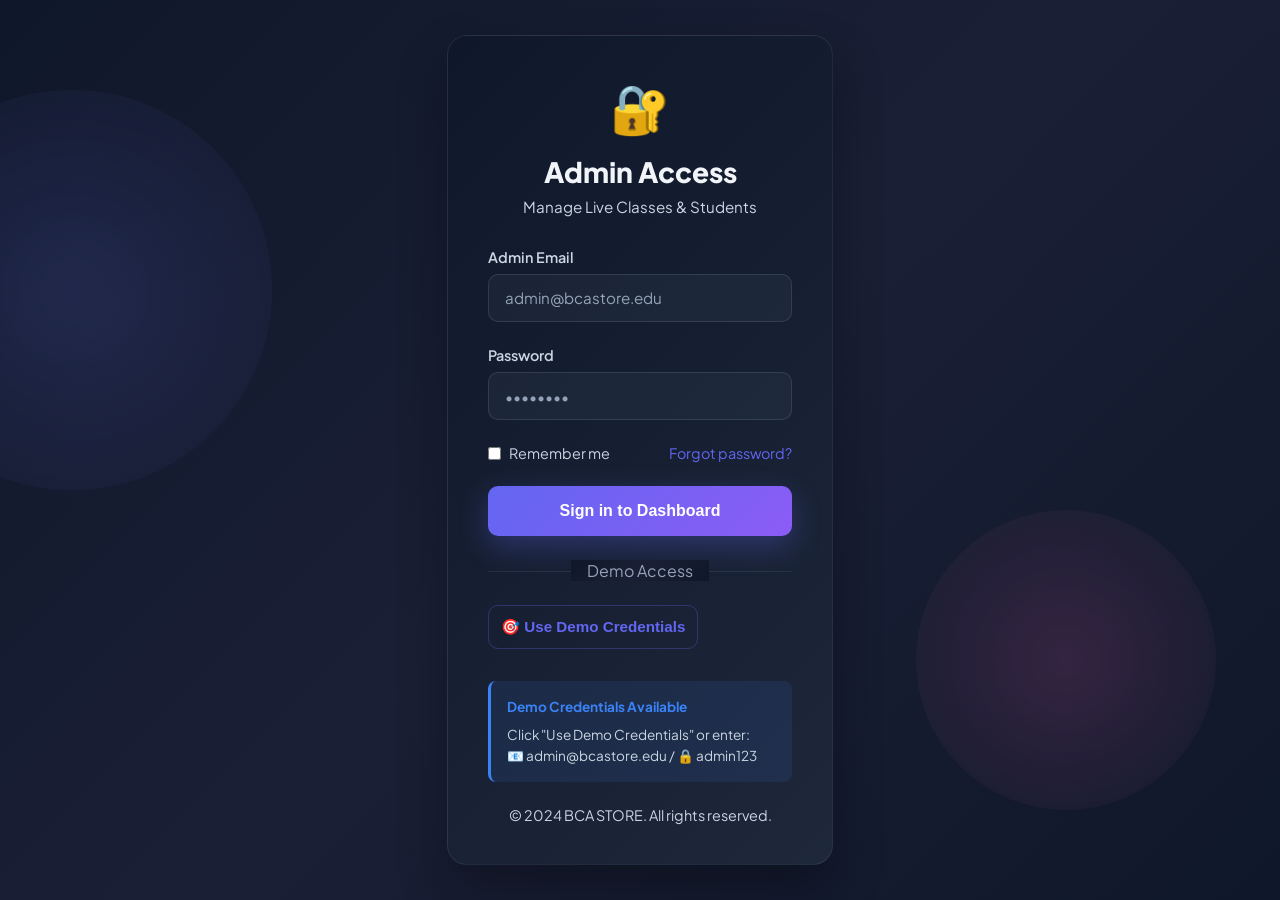
<file: admin-login.html>
<!DOCTYPE html>
<html lang="en" data-theme="light">
<head>
  <meta charset="UTF-8" />
  <meta name="viewport" content="width=device-width, initial-scale=1.0" />
  <meta name="description" content="Admin Login - BCA STORE Classroom Admin" />
  
  <title>Admin Login | BCA STORE</title>
  <link rel="preconnect" href="https://fonts.googleapis.com" />
  <link rel="preconnect" href="https://fonts.gstatic.com" crossorigin />
  <link href="https://fonts.googleapis.com/css2?family=Plus+Jakarta+Sans:ital,wght@0,300;0,400;0,500;0,600;0,700;0,800;0,900;1,400&display=swap" rel="stylesheet" />
  <link rel="icon" href="data:image/svg+xml,<svg xmlns=%22http://www.w3.org/2000/svg%22 viewBox=%220 0 100 100%22><text y=%22.9em%22 font-size=%2290%22>🔐</text></svg>">
  <style>
    * {
      margin: 0;
      padding: 0;
      box-sizing: border-box;
    }

    :root {
      --primary: #6366f1;
      --secondary: #8b5cf6;
      --accent: #ec4899;
      --dark: #0f172a;
      --darker: #020617;
      --light: #f1f5f9;
      --border: #334155;
    }

    body {
      font-family: 'Plus Jakarta Sans', sans-serif;
      background: linear-gradient(135deg, #0f172a 0%, #1a1f35 50%, #0f172a 100%);
      min-height: 100vh;
      display: flex;
      align-items: center;
      justify-content: center;
      position: relative;
      overflow: hidden;
    }

    /* Background orbs */
    .auth-orb {
      position: fixed;
      border-radius: 50%;
      mix-blend-mode: screen;
      opacity: 0.15;
      pointer-events: none;
    }

    .orb1 {
      width: 400px;
      height: 400px;
      background: radial-gradient(circle, #6366f1, transparent);
      top: 10%;
      left: -10%;
      animation: float 8s ease-in-out infinite;
    }

    .orb2 {
      width: 300px;
      height: 300px;
      background: radial-gradient(circle, #ec4899, transparent);
      bottom: 10%;
      right: 5%;
      animation: float 10s ease-in-out infinite 2s;
    }

    @keyframes float {
      0%, 100% { transform: translateY(0px); }
      50% { transform: translateY(50px); }
    }

    .login-container {
      position: relative;
      z-index: 1;
      width: 100%;
      max-width: 450px;
      padding: 2rem;
    }

    .login-card {
      background: linear-gradient(135deg, rgba(15, 23, 42, 0.95), rgba(30, 41, 59, 0.95));
      border: 1px solid rgba(100, 116, 139, 0.2);
      backdrop-filter: blur(20px);
      border-radius: 20px;
      padding: 2.5rem;
      box-shadow: 0 25px 50px rgba(0, 0, 0, 0.3);
    }

    .login-header {
      text-align: center;
      margin-bottom: 2rem;
    }

    .login-icon {
      font-size: 3rem;
      margin-bottom: 1rem;
      display: block;
      animation: bounce 2s ease-in-out infinite;
    }

    @keyframes bounce {
      0%, 100% { transform: translateY(0); }
      50% { transform: translateY(-10px); }
    }

    .login-header h1 {
      font-size: 1.75rem;
      font-weight: 800;
      color: #f1f5f9;
      margin-bottom: 0.5rem;
    }

    .login-header p {
      color: #cbd5e1;
      font-size: 0.95rem;
    }

    .login-form {
      display: flex;
      flex-direction: column;
      gap: 1.5rem;
    }

    .form-group {
      display: flex;
      flex-direction: column;
      gap: 0.5rem;
    }

    .form-group label {
      font-weight: 600;
      color: #cbd5e1;
      font-size: 0.9rem;
    }

    .form-group input {
      padding: 0.85rem 1rem;
      background: rgba(100, 116, 139, 0.1);
      border: 1px solid rgba(100, 116, 139, 0.3);
      border-radius: 10px;
      color: #f1f5f9;
      font-size: 0.95rem;
      font-family: inherit;
      transition: all 0.3s ease;
    }

    .form-group input:focus {
      outline: none;
      background: rgba(100, 116, 139, 0.2);
      border-color: #6366f1;
      box-shadow: 0 0 20px rgba(99, 102, 241, 0.2);
    }

    .form-group input::placeholder {
      color: #94a3b8;
    }

    .remember-forgot {
      display: flex;
      justify-content: space-between;
      align-items: center;
      font-size: 0.9rem;
    }

    .remember-forgot a {
      color: #6366f1;
      text-decoration: none;
      transition: color 0.3s ease;
    }

    .remember-forgot a:hover {
      color: #ec4899;
    }

    .remember-forgot label {
      display: flex;
      align-items: center;
      gap: 0.5rem;
      color: #cbd5e1;
      cursor: pointer;
    }

    .remember-forgot input[type="checkbox"] {
      cursor: pointer;
    }

    .login-button {
      padding: 1rem;
      background: linear-gradient(135deg, #6366f1, #8b5cf6);
      color: white;
      border: none;
      border-radius: 10px;
      font-weight: 700;
      font-size: 1rem;
      cursor: pointer;
      transition: all 0.3s ease;
      box-shadow: 0 10px 30px rgba(99, 102, 241, 0.3);
    }

    .login-button:hover {
      transform: translateY(-3px);
      box-shadow: 0 15px 40px rgba(99, 102, 241, 0.4);
    }

    .login-button:active {
      transform: translateY(-1px);
    }

    .login-button.loading {
      opacity: 0.7;
      cursor: not-allowed;
    }

    .divider {
      text-align: center;
      color: #94a3b8;
      position: relative;
      margin: 1.5rem 0;
    }

    .divider::before {
      content: '';
      position: absolute;
      left: 0;
      top: 50%;
      width: 100%;
      height: 1px;
      background: rgba(100, 116, 139, 0.2);
      z-index: -1;
    }

    .divider span {
      background: linear-gradient(135deg, #0f172a 0%, #1a1f35 50%, #0f172a 100%);
      padding: 0 1rem;
    }

    .demo-button {
      padding: 0.75rem;
      background: transparent;
      border: 1px solid rgba(99, 102, 241, 0.3);
      color: #6366f1;
      border-radius: 10px;
      font-weight: 600;
      font-size: 0.95rem;
      cursor: pointer;
      transition: all 0.3s ease;
    }

    .demo-button:hover {
      background: rgba(99, 102, 241, 0.15);
      border-color: #6366f1;
      color: #6366f1;
    }

    .notification {
      padding: 1rem;
      border-radius: 10px;
      margin-bottom: 1.5rem;
      display: none;
      animation: slideInDown 0.3s ease;
      text-align: center;
      font-weight: 500;
    }

    .notification.show {
      display: block;
    }

    .notification.success {
      background: rgba(34, 197, 94, 0.2);
      border: 1px solid #22c55e;
      color: #22c55e;
    }

    .notification.error {
      background: rgba(239, 68, 68, 0.2);
      border: 1px solid #ef4444;
      color: #ef4444;
    }

    .notification.info {
      background: rgba(59, 130, 246, 0.2);
      border: 1px solid #3b82f6;
      color: #3b82f6;
    }

    @keyframes slideInDown {
      from {
        opacity: 0;
        transform: translateY(-20px);
      }
      to {
        opacity: 1;
        transform: translateY(0);
      }
    }

    .login-footer {
      text-align: center;
      margin-top: 1.5rem;
      color: #cbd5e1;
      font-size: 0.9rem;
    }

    .security-note {
      background: rgba(59, 130, 246, 0.1);
      border-left: 3px solid #3b82f6;
      padding: 1rem;
      border-radius: 8px;
      margin-top: 2rem;
      color: #cbd5e1;
      font-size: 0.85rem;
      line-height: 1.5;
    }

    .security-note strong {
      color: #3b82f6;
      display: block;
      margin-bottom: 0.5rem;
    }

    @media (max-width: 480px) {
      .login-container {
        padding: 1rem;
      }

      .login-card {
        padding: 1.5rem;
      }

      .login-header h1 {
        font-size: 1.5rem;
      }
    }
  </style>
</head>
<body>
  <!-- Background Orbs -->
  <div class="auth-orb orb1"></div>
  <div class="auth-orb orb2"></div>

  <!-- Login Container -->
  <div class="login-container">
    <div class="login-card">
      <!-- Header -->
      <div class="login-header">
        <span class="login-icon">🔐</span>
        <h1>Admin Access</h1>
        <p>Manage Live Classes & Students</p>
      </div>

      <!-- Notification -->
      <div id="loginNotification" class="notification"></div>

      <!-- Login Form -->
      <form id="loginForm" class="login-form" onsubmit="handleLogin(event)">
        <div class="form-group">
          <label for="adminEmail">Admin Email</label>
          <input 
            type="email" 
            id="adminEmail" 
            placeholder="admin@bcastore.edu"
            autocomplete="email"
            required
          />
        </div>

        <div class="form-group">
          <label for="adminPassword">Password</label>
          <input 
            type="password" 
            id="adminPassword" 
            placeholder="••••••••"
            autocomplete="current-password"
            required
          />
        </div>

        <div class="remember-forgot">
          <label>
            <input type="checkbox" id="rememberMe">
            Remember me
          </label>
          <a href="#" onclick="resetPassword(event)">Forgot password?</a>
        </div>

        <button type="submit" class="login-button" id="loginBtn">
          Sign in to Dashboard
        </button>
      </form>

      <!-- Demo Access -->
      <div class="divider">
        <span>Demo Access</span>
      </div>

      <button type="button" class="demo-button" onclick="useDemoCredentials()">
        🎯 Use Demo Credentials
      </button>

      <!-- Security Note -->
      <div class="security-note">
        <strong>Demo Credentials Available</strong>
        Click "Use Demo Credentials" or enter:<br>
        📧 admin@bcastore.edu / 🔒 admin123
      </div>

      <!-- Footer -->
      <div class="login-footer">
        <p>© 2024 BCA STORE. All rights reserved.</p>
      </div>
    </div>
  </div>

  <!-- Script -->
  <script>
    /**
     * Handle login form submission
     */
    function handleLogin(e) {
      e.preventDefault();
      
      const email = document.getElementById('adminEmail').value.trim();
      const password = document.getElementById('adminPassword').value;
      const rememberMe = document.getElementById('rememberMe').checked;
      
      // Simple validation (In production, use proper authentication)
      const validAdmins = [
        { email: 'admin@bcastore.edu', password: 'admin123' },
        { email: 'principal@bca.edu', password: 'principle123' }
      ];
      
      const admin = validAdmins.find(a => a.email === email && a.password === password);
      
      if (!admin) {
        showLoginNotification('Invalid email or password', 'error');
        return;
      }
      
      // Show loading state
      const btn = document.getElementById('loginBtn');
      btn.classList.add('loading');
      btn.textContent = 'Signing in...';
      
      // Simulate authentication delay
      setTimeout(() => {
        // Save credentials
        localStorage.setItem('adminToken', 'valid-token-' + Date.now());
        localStorage.setItem('adminEmail', email);
        
        if (rememberMe) {
          localStorage.setItem('rememberEmail', email);
        }
        
        showLoginNotification('✅ Login successful! Redirecting...', 'success');
        
        setTimeout(() => {
          window.location.href = 'admin-classroom.html';
        }, 1000);
      }, 800);
    }

    /**
     * Use demo credentials
     */
    function useDemoCredentials() {
      document.getElementById('adminEmail').value = 'admin@bcastore.edu';
      document.getElementById('adminPassword').value = 'admin123';
      document.getElementById('adminEmail').focus();
      
      showLoginNotification('📌 Demo credentials filled. Click "Sign in" to continue.', 'info');
    }

    /**
     * Reset password
     */
    function resetPassword(e) {
      e.preventDefault();
      showLoginNotification('📧 Password reset link sent to your email', 'info');
    }

    /**
     * Show notification
     */
    function showLoginNotification(message, type = 'info') {
      const notification = document.getElementById('loginNotification');
      notification.textContent = message;
      notification.className = `notification show ${type}`;
      
      if (type !== 'success') {
        setTimeout(() => {
          notification.classList.remove('show');
        }, 4000);
      }
    }

    /**
     * Check if already logged in
     */
    window.addEventListener('load', () => {
      const adminToken = localStorage.getItem('adminToken');
      if (adminToken) {
        window.location.href = 'admin-classroom.html';
      }
      
      // Restore remembered email
      const rememberEmail = localStorage.getItem('rememberEmail');
      if (rememberEmail) {
        document.getElementById('adminEmail').value = rememberEmail;
        document.getElementById('rememberMe').checked = true;
      }
    });
  </script>
</body>
</html>
</file>
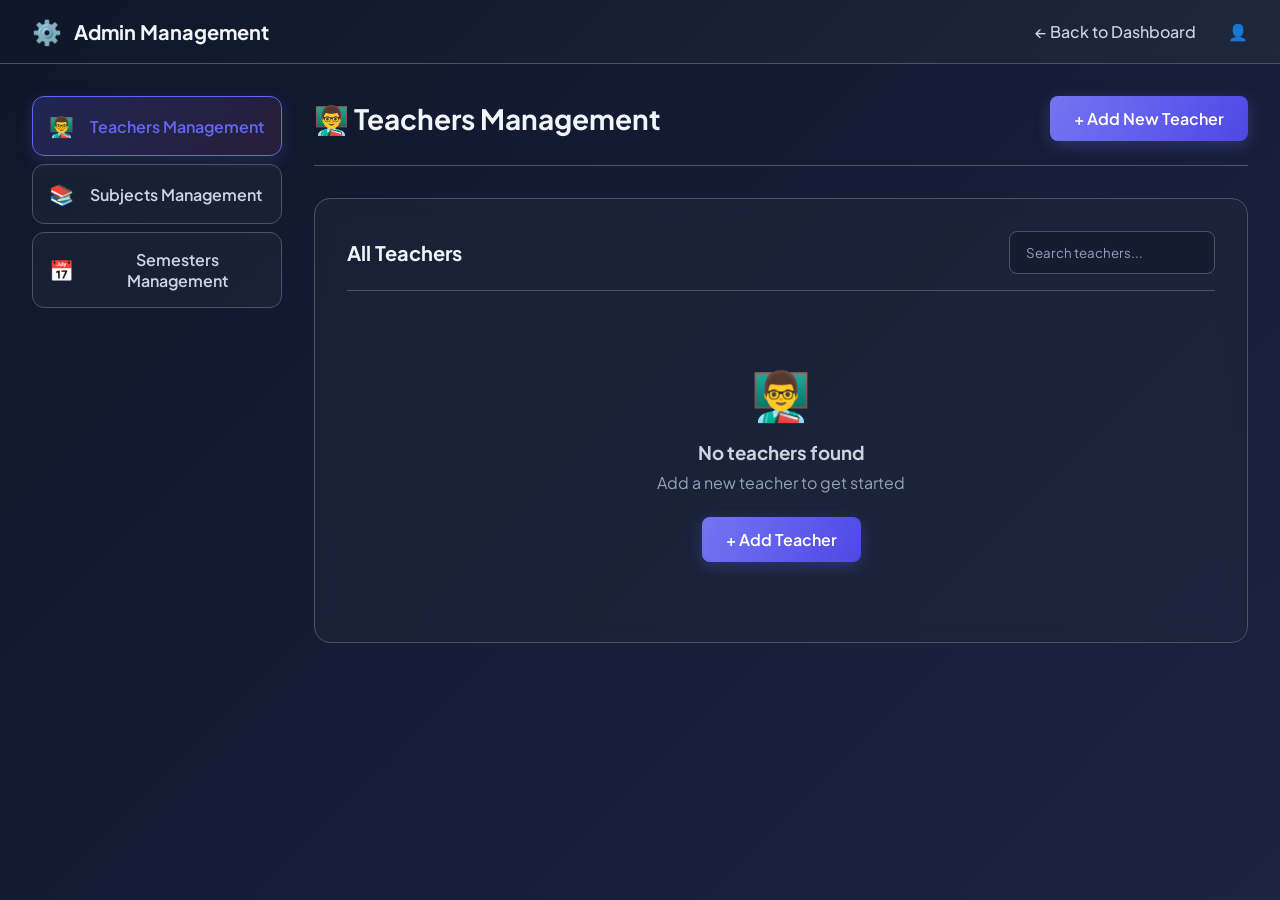
<file: admin-management.html>
<!DOCTYPE html>
<html lang="en">
<head>
  <meta charset="UTF-8" />
  <meta name="viewport" content="width=device-width, initial-scale=1.0" />
  <meta name="description" content="Admin Management - Teachers, Subjects, Semesters" />
  
  <title>Admin Management | BCA STORE</title>
  <link rel="preconnect" href="https://fonts.googleapis.com" />
  <link rel="preconnect" href="https://fonts.gstatic.com" crossorigin />
  <link href="https://fonts.googleapis.com/css2?family=Plus+Jakarta+Sans:ital,wght@0,300;0,400;0,500;0,600;0,700;0,800;0,900;1,400&display=swap" rel="stylesheet" />
  <link rel="icon" href="data:image/svg+xml,<svg xmlns=%22http://www.w3.org/2000/svg%22 viewBox=%220 0 100 100%22><text y=%22.9em%22 font-size=%2290%22>⚙️</text></svg>">
  <link rel="stylesheet" href="style.css" />
  <link rel="stylesheet" href="admin-management.css" />
</head>
<body>
  <!-- Navigation -->
  <nav class="mgmt-nav">
    <div class="mgmt-nav-container">
      <a href="admin-classroom.html" class="mgmt-nav-logo">
        <span class="mgmt-nav-icon">⚙️</span>
        <span>Admin Management</span>
      </a>
      <div class="mgmt-nav-menu">
        <a href="admin-classroom.html" class="mgmt-nav-link">← Back to Dashboard</a>
        <a href="#" class="mgmt-nav-link" id="userProfileNav">👤</a>
      </div>
    </div>
  </nav>

  <!-- Main Content -->
  <main class="mgmt-main">
    <div class="mgmt-container">
      <!-- Sidebar -->
      <aside class="mgmt-sidebar">
        <div class="mgmt-menu">
          <button class="mgmt-menu-item active" data-tab="teachers">
            <span class="mgmt-menu-icon">👨‍🏫</span>
            <span>Teachers Management</span>
          </button>
          <button class="mgmt-menu-item" data-tab="subjects">
            <span class="mgmt-menu-icon">📚</span>
            <span>Subjects Management</span>
          </button>
          <button class="mgmt-menu-item" data-tab="semesters">
            <span class="mgmt-menu-icon">📅</span>
            <span>Semesters Management</span>
          </button>
        </div>
      </aside>

      <!-- Content Area -->
      <div class="mgmt-content">
        <!-- ========== TEACHERS MANAGEMENT ========== -->
        <section id="teachers-tab" class="mgmt-tab active">
          <div class="mgmt-header">
            <h1>👨‍🏫 Teachers Management</h1>
            <button class="btn btn-primary" id="addTeacherBtn">+ Add New Teacher</button>
          </div>

          <!-- Teachers List -->
          <div class="mgmt-card">
            <div class="mgmt-card-header">
              <h3>All Teachers</h3>
              <input type="text" id="teacherSearchInput" placeholder="Search teachers...">
            </div>
            <div id="teachersListContainer" class="mgmt-list">
              <!-- Teachers will be rendered here -->
            </div>
          </div>
        </section>

        <!-- ========== SUBJECTS MANAGEMENT ========== -->
        <section id="subjects-tab" class="mgmt-tab">
          <div class="mgmt-header">
            <h1>📚 Subjects Management</h1>
            <button class="btn btn-primary" id="addSubjectBtn">+ Add New Subject</button>
          </div>

          <!-- Subjects List -->
          <div class="mgmt-card">
            <div class="mgmt-card-header">
              <h3>All Subjects/Classes</h3>
              <input type="text" id="subjectSearchInput" placeholder="Search subjects...">
            </div>
            <div id="subjectsListContainer" class="mgmt-list">
              <!-- Subjects will be rendered here -->
            </div>
          </div>
        </section>

        <!-- ========== SEMESTERS MANAGEMENT ========== -->
        <section id="semesters-tab" class="mgmt-tab">
          <div class="mgmt-header">
            <h1>📅 Semesters Management</h1>
            <button class="btn btn-primary" id="addSemesterBtn">+ Add New Semester</button>
          </div>

          <!-- Semesters List -->
          <div class="mgmt-card">
            <div class="mgmt-card-header">
              <h3>All Semesters</h3>
              <input type="text" id="semesterSearchInput" placeholder="Search semesters...">
            </div>
            <div id="semestersListContainer" class="mgmt-list">
              <!-- Semesters will be rendered here -->
            </div>
          </div>
        </section>
      </div>
    </div>
  </main>

  <!-- ========== MODALS ========== -->

  <!-- Add/Edit Teacher Modal -->
  <div id="teacherModal" class="mgmt-modal-overlay">
    <div class="mgmt-modal">
      <div class="mgmt-modal-header">
        <h2 id="teacherModalTitle">Add New Teacher</h2>
        <button class="mgmt-modal-close" onclick="closeTeacherModal()">✕</button>
      </div>

      <form id="teacherForm" class="mgmt-form">
        <div class="form-group">
          <label>Teacher Name *</label>
          <input type="text" id="teacherName" placeholder="Prof. Name" required>
        </div>

        <div class="form-row">
          <div class="form-group">
            <label>Department *</label>
            <input type="text" id="teacherDept" placeholder="Computer Science" required>
          </div>
          <div class="form-group">
            <label>Email *</label>
            <input type="email" id="teacherEmail" placeholder="email@university.edu" required>
          </div>
        </div>

        <div class="form-row">
          <div class="form-group">
            <label>Phone</label>
            <input type="text" id="teacherPhone" placeholder="+91-xxxx-xxxxxx">
          </div>
          <div class="form-group">
            <label>Experience (years)</label>
            <input type="number" id="teacherExperience" placeholder="5" min="0">
          </div>
        </div>

        <div class="form-group">
          <label>Qualification</label>
          <input type="text" id="teacherQualification" placeholder="M.Tech in Computer Science">
        </div>

        <div class="form-group">
          <label>Assigned Subjects (comma-separated)</label>
          <input type="text" id="teacherSubjects" placeholder="Data Structures, Algorithms, DBMS">
          <small>Separate multiple subjects with commas</small>
        </div>

        <div class="mgmt-form-actions">
          <button type="button" class="btn btn-outline" onclick="closeTeacherModal()">Cancel</button>
          <button type="submit" class="btn btn-primary">Save Teacher</button>
        </div>
      </form>
    </div>
  </div>

  <!-- Add/Edit Subject Modal -->
  <div id="subjectModal" class="mgmt-modal-overlay">
    <div class="mgmt-modal">
      <div class="mgmt-modal-header">
        <h2 id="subjectModalTitle">Add New Subject</h2>
        <button class="mgmt-modal-close" onclick="closeSubjectModal()">✕</button>
      </div>

      <form id="subjectForm" class="mgmt-form">
        <div class="form-group">
          <label>Subject Name *</label>
          <input type="text" id="subjectName" placeholder="Data Structures" required>
        </div>

        <div class="form-group">
          <label>Subject Code *</label>
          <input type="text" id="subjectCode" placeholder="CS-301" required>
        </div>

        <div class="form-row">
          <div class="form-group">
            <label>Semester</label>
            <select id="subjectSemester">
              <option value="">-- Select Semester --</option>
              <option value="I">Semester I</option>
              <option value="II">Semester II</option>
              <option value="III">Semester III</option>
              <option value="IV">Semester IV</option>
              <option value="V">Semester V</option>
              <option value="VI">Semester VI</option>
            </select>
          </div>
          <div class="form-group">
            <label>Credits</label>
            <input type="number" id="subjectCredits" placeholder="4" min="1" max="6">
          </div>
        </div>

        <div class="form-group">
          <label>Description</label>
          <textarea id="subjectDescription" placeholder="Brief description of the subject" rows="3"></textarea>
        </div>

        <div class="mgmt-form-actions">
          <button type="button" class="btn btn-outline" onclick="closeSubjectModal()">Cancel</button>
          <button type="submit" class="btn btn-primary">Save Subject</button>
        </div>
      </form>
    </div>
  </div>

  <!-- Add/Edit Semester Modal -->
  <div id="semesterModal" class="mgmt-modal-overlay">
    <div class="mgmt-modal">
      <div class="mgmt-modal-header">
        <h2 id="semesterModalTitle">Add New Semester</h2>
        <button class="mgmt-modal-close" onclick="closeSemesterModal()">✕</button>
      </div>

      <form id="semesterForm" class="mgmt-form">
        <div class="form-group">
          <label>Semester Name *</label>
          <input type="text" id="semesterName" placeholder="Semester I" required>
        </div>

        <div class="form-group">
          <label>Semester Number *</label>
          <select id="semesterNumber" required>
            <option value="">-- Select Semester --</option>
            <option value="I">I</option>
            <option value="II">II</option>
            <option value="III">III</option>
            <option value="IV">IV</option>
            <option value="V">V</option>
            <option value="VI">VI</option>
          </select>
        </div>

        <div class="form-row">
          <div class="form-group">
            <label>Start Date</label>
            <input type="date" id="semesterStartDate">
          </div>
          <div class="form-group">
            <label>End Date</label>
            <input type="date" id="semesterEndDate">
          </div>
        </div>

        <div class="form-group">
          <label>Academic Year</label>
          <input type="text" id="semesterYear" placeholder="2024-2025">
        </div>

        <div class="form-group">
          <label>Status</label>
          <select id="semesterStatus">
            <option value="active">Active</option>
            <option value="completed">Completed</option>
            <option value="upcoming">Upcoming</option>
          </select>
        </div>

        <div class="mgmt-form-actions">
          <button type="button" class="btn btn-outline" onclick="closeSemesterModal()">Cancel</button>
          <button type="submit" class="btn btn-primary">Save Semester</button>
        </div>
      </form>
    </div>
  </div>

  <!-- Confirm Delete Modal -->
  <div id="confirmDeleteModal" class="mgmt-modal-overlay">
    <div class="mgmt-modal small">
      <div class="mgmt-modal-header">
        <h2>Confirm Delete</h2>
      </div>
      <div class="mgmt-modal-body">
        <p>Are you sure you want to delete <strong id="deleteItemName"></strong>?</p>
        <p style="font-size: 0.9rem; color: #ef4444;">This action cannot be undone.</p>
      </div>
      <div class="mgmt-form-actions">
        <button type="button" class="btn btn-outline" onclick="cancelDelete()">Cancel</button>
        <button type="button" class="btn btn-danger" onclick="confirmDelete()">Delete</button>
      </div>
    </div>
  </div>

  <!-- Toast/Notification -->
  <div id="mgmtNotification" class="mgmt-notification"></div>

  <!-- Scripts -->
  <script src="attendance_data.js"></script>
  <script src="admin-management.js"></script>
</body>
</html>
</file>
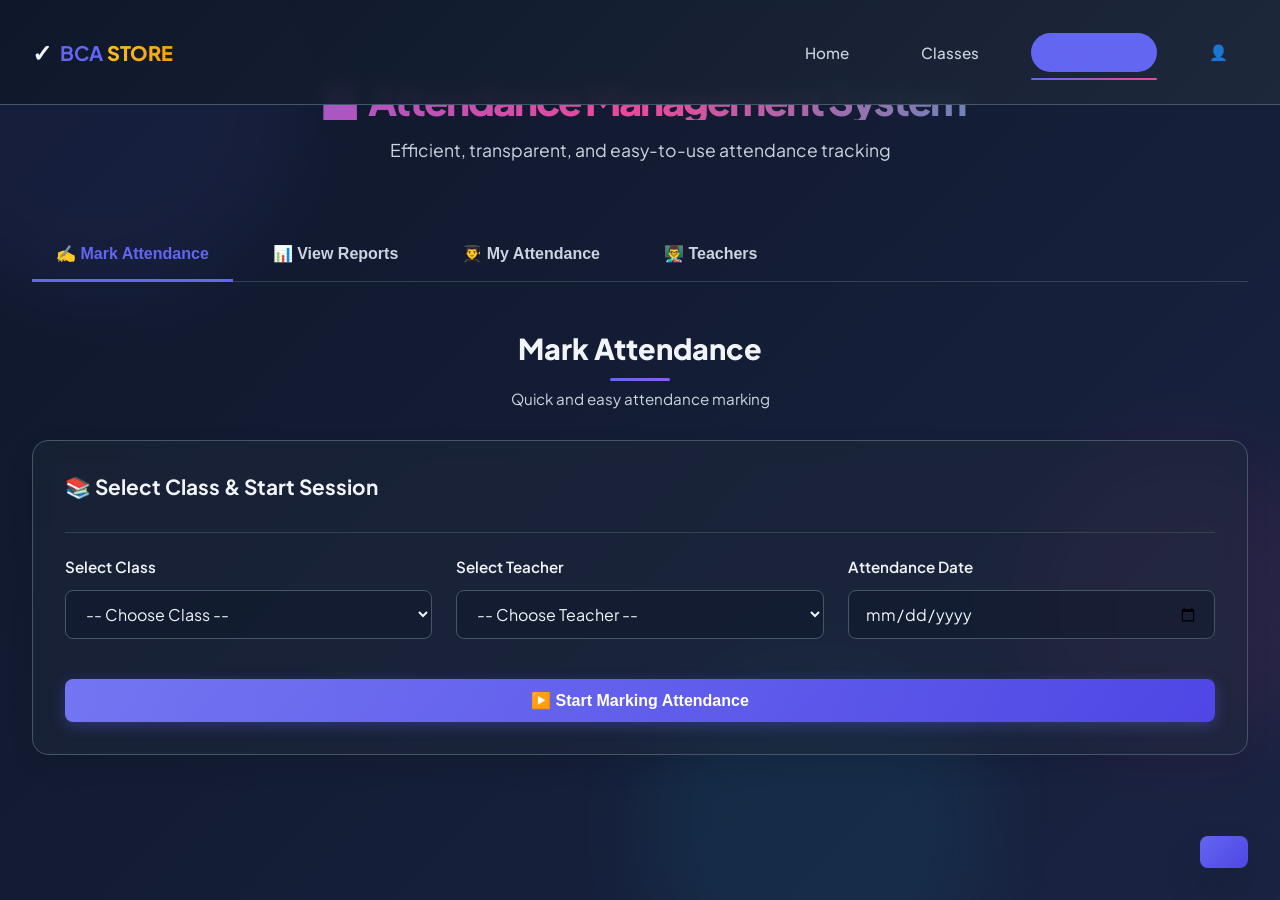
<file: attendance.html>
<!DOCTYPE html>
<html lang="en" data-theme="light">
<head>
  <meta charset="UTF-8" />
  <meta name="viewport" content="width=device-width, initial-scale=1.0" />
  <meta name="description" content="Attendance Management - Mark and Track Student Attendance" />
  
  <title>Attendance Management | BCA STORE</title>
  <link rel="preconnect" href="https://fonts.googleapis.com" />
  <link rel="preconnect" href="https://fonts.gstatic.com" crossorigin />
  <link href="https://fonts.googleapis.com/css2?family=Plus+Jakarta+Sans:ital,wght@0,300;0,400;0,500;0,600;0,700;0,800;0,900;1,400&display=swap" rel="stylesheet" />
  <link rel="icon" href="data:image/svg+xml,<svg xmlns=%22http://www.w3.org/2000/svg%22 viewBox=%220 0 100 100%22><text y=%22.9em%22 font-size=%2290%22>✓</text></svg>">
  <link rel="stylesheet" href="style.css" />
  <link rel="stylesheet" href="attendance.css" />
</head>
<body>
  <!-- Navigation -->
  <nav class="attendance-nav">
    <div class="nav-container">
      <a href="index.html" class="nav-logo">
        <span class="nav-logo-icon">✓</span>
        <span><span class="brand-bca">BCA</span> <span class="brand-accent">STORE</span></span>
      </a>
      <div class="nav-menu">
        <a href="index.html" class="nav-link">Home</a>
        <a href="classroom.html" class="nav-link">Classes</a>
        <a href="attendance.html" class="nav-link active">Attendance</a>
        <a href="#" class="nav-link" id="userNav">👤</a>
      </div>
      <div class="nav-toggle">
        <span></span>
        <span></span>
        <span></span>
      </div>
    </div>
  </nav>

  <!-- Main -->
  <main class="attendance-main">
    <!-- Background -->
    <div class="att-orb att-orb1"></div>
    <div class="att-orb att-orb2"></div>
    <div class="att-orb att-orb3"></div>

    <div class="attendance-container">
      <!-- Hero Section -->
      <section class="attendance-hero">
        <h1 class="hero-title">📋 Attendance Management System</h1>
        <p class="hero-subtitle">Efficient, transparent, and easy-to-use attendance tracking</p>
      </section>

      <!-- Tabs for Different Views -->
      <div class="att-tabs">
        <button class="att-tab-btn active" data-tab="mark-attendance">
          ✍️ Mark Attendance
        </button>
        <button class="att-tab-btn" data-tab="view-report">
          📊 View Reports
        </button>
        <button class="att-tab-btn" data-tab="student-attendance">
          👨‍🎓 My Attendance
        </button>
        <button class="att-tab-btn" data-tab="teacher-profiles">
          👨‍🏫 Teachers
        </button>
      </div>

      <!-- TAB 1: Mark Attendance (Teacher) -->
      <section id="mark-attendance" class="att-tab-content active">
        <div class="section-header">
          <h2>Mark Attendance</h2>
          <p>Quick and easy attendance marking</p>
        </div>

        <!-- Class Selection -->
        <div class="att-card">
          <div class="card-header">
            <h3>📚 Select Class & Start Session</h3>
          </div>

          <form id="sessionForm" class="att-form">
            <div class="form-row">
              <div class="form-group">
                <label>Select Class</label>
                <select id="selectClass" required>
                  <option value="">-- Choose Class --</option>
                  <option value="ds-001">Data Structures (III Sem)</option>
                  <option value="web-001">Web Development (III Sem)</option>
                  <option value="db-001">Database Management (III Sem)</option>
                </select>
              </div>

              <div class="form-group">
                <label>Select Teacher</label>
                <select id="selectTeacher" required>
                  <option value="">-- Choose Teacher --</option>
                  <optgroup label="Available Teachers">
                    <option value="prof-001">Prof. Rajesh Kumar</option>
                    <option value="prof-002">Prof. Priya Singh</option>
                    <option value="prof-003">Prof. Anil Verma</option>
                    <option value="prof-004">Prof. Deepak Sharma</option>
                    <option value="prof-005">Prof. Neeta Gupta</option>
                  </optgroup>
                </select>
              </div>

              <div class="form-group">
                <label>Attendance Date</label>
                <input type="date" id="attendanceDate" required>
              </div>
            </div>

            <button type="submit" class="btn btn-primary">
              ▶️ Start Marking Attendance
            </button>
          </form>
        </div>

        <!-- Attendance Grid -->
        <div id="attendanceGridContainer" style="display: none;">
          <div class="att-card">
            <div class="card-header">
              <h3 id="sessionTitle">Data Structures (III Sem)</h3>
              <div class="session-info">
                <span>👨‍🏫 <span id="teacherDisplay">--</span></span>
                <span>📅 <span id="dateDisplay">--</span></span>
                <span>👥 <span id="studentCount">0</span> Students</span>
              </div>
            </div>

            <!-- Quick Actions -->
            <div class="quick-actions">
              <button class="quick-btn" id="markAllPresentBtn">
                ✅ Mark All Present
              </button>
              <button class="quick-btn secondary" id="resetBtn">
                🔄 Reset
              </button>
              <button class="quick-btn success" id="submitBtn">
                ✓ Submit Attendance
              </button>
            </div>

            <!-- Attendance Table -->
            <div class="att-table-wrapper">
              <table class="att-table">
                <thead>
                  <tr>
                    <th>Roll No</th>
                    <th>Student Name</th>
                    <th>Semester</th>
                    <th>Status</th>
                    <th>Check-In Time</th>
                    <th>Remarks</th>
                  </tr>
                </thead>
                <tbody id="attendanceTableBody">
                  <!-- Will be populated -->
                </tbody>
              </table>
            </div>

            <!-- Summary -->
            <div class="att-summary">
              <div class="summary-item">
                <span class="summary-label">✅ Present</span>
                <span class="summary-value present-count">0</span>
              </div>
              <div class="summary-item">
                <span class="summary-label">❌ Absent</span>
                <span class="summary-value absent-count">0</span>
              </div>
              <div class="summary-item">
                <span class="summary-label">⏱️ Late</span>
                <span class="summary-value late-count">0</span>
              </div>
              <div class="summary-item">
                <span class="summary-label">📊 Percentage</span>
                <span class="summary-value percentage">0%</span>
              </div>
            </div>
          </div>
        </div>
      </section>

      <!-- TAB 2: View Reports -->
      <section id="view-report" class="att-tab-content">
        <div class="section-header">
          <h2>Attendance Reports</h2>
          <p>View detailed attendance statistics</p>
        </div>

        <!-- Report Filters -->
        <div class="att-card">
          <div class="card-header">
            <h3>📊 Generate Report</h3>
          </div>

          <form id="reportForm" class="att-form">
            <div class="form-row">
              <div class="form-group">
                <label>Class</label>
                <select id="reportClass">
                  <option value="">All Classes</option>
                  <option value="ds-001">Data Structures</option>
                  <option value="web-001">Web Development</option>
                  <option value="db-001">Database Management</option>
                </select>
              </div>

              <div class="form-group">
                <label>Period</label>
                <select id="reportPeriod">
                  <option value="month">This Month</option>
                  <option value="quarter">This Quarter</option>
                  <option value="semester">This Semester</option>
                  <option value="custom">Custom Range</option>
                </select>
              </div>

              <div class="form-group">
                <label>Export As</label>
                <select id="exportFormat">
                  <option value="view">View in Browser</option>
                  <option value="csv">Download CSV</option>
                  <option value="pdf">Download PDF</option>
                </select>
              </div>
            </div>

            <button type="submit" class="btn btn-primary">
              📄 Generate Report
            </button>
          </form>
        </div>

        <!-- Report Results -->
        <div id="reportResults" style="display: none;">
          <div class="att-card">
            <div class="card-header">
              <h3>📋 Attendance Report</h3>
            </div>

            <div class="report-summary">
              <div class="report-stat">
                <div class="stat-label">Total Sessions</div>
                <div class="stat-value" id="totalSessions">0</div>
              </div>
              <div class="report-stat">
                <div class="stat-label">Class Average</div>
                <div class="stat-value" id="classAverage">0%</div>
              </div>
              <div class="report-stat">
                <div class="stat-label">Highest Attendance</div>
                <div class="stat-value" id="highestAttendance">--</div>
              </div>
              <div class="report-stat">
                <div class="stat-label">Lowest Attendance</div>
                <div class="stat-value" id="lowestAttendance">--</div>
              </div>
            </div>

            <div class="att-table-wrapper">
              <table class="att-table">
                <thead>
                  <tr>
                    <th>Roll No</th>
                    <th>Student Name</th>
                    <th>Total Classes</th>
                    <th>Attended</th>
                    <th>Attendance %</th>
                    <th>Status</th>
                  </tr>
                </thead>
                <tbody id="reportTableBody">
                  <!-- Will be populated -->
                </tbody>
              </table>
            </div>
          </div>
        </div>
      </section>

      <!-- TAB 3: Student Attendance View -->
      <section id="student-attendance" class="att-tab-content">
        <div class="section-header">
          <h2>My Attendance</h2>
          <p>View your attendance record</p>
        </div>

        <div class="att-card">
          <div class="card-header">
            <h3>📊 Attendance Summary</h3>
          </div>

          <div class="student-stats">
            <div class="stat-card">
              <div class="stat-icon">👤</div>
              <div class="stat-info">
                <div class="stat-name" id="myName">Loading...</div>
                <div class="stat-detail">
                  <span>Roll: <span id="myRoll">--</span></span>
                  <span>Sem: <span id="mySem">--</span></span>
                </div>
              </div>
            </div>

            <div class="stat-card highlight">
              <div class="stat-value" id="myAttendancePercent">0%</div>
              <div class="stat-label">Overall Attendance</div>
            </div>

            <div class="stat-card">
              <div class="stat-value present" id="myPresent">0</div>
              <div class="stat-label">Classes Attended</div>
            </div>

            <div class="stat-card">
              <div class="stat-value absent" id="myAbsent">0</div>
              <div class="stat-label">Absent</div>
            </div>

            <div class="stat-card">
              <div class="stat-icon">📈</div>
              <div class="stat-info">
                <div class="stat-label">Attendance Status</div>
                <div class="stat-detail" id="myStatus">--</div>
              </div>
            </div>
          </div>

          <!-- Attendance History -->
          <h4 style="margin-top: 2rem; color: #f1f5f9;">Recent Attendance</h4>
          <div class="att-table-wrapper">
            <table class="att-table">
              <thead>
                <tr>
                  <th>Date</th>
                  <th>Class/Subject</th>
                  <th>Teacher</th>
                  <th>Status</th>
                  <th>Remarks</th>
                </tr>
              </thead>
              <tbody id="myAttendanceHistory">
                <tr>
                  <td colspan="5" style="text-align: center; padding: 2rem;">No attendance records yet</td>
                </tr>
              </tbody>
            </table>
          </div>
        </div>
      </section>

      <!-- TAB 4: Teacher Profiles -->
      <section id="teacher-profiles" class="att-tab-content">
        <div class="section-header">
          <h2>Faculty Information</h2>
          <p>View teacher details and contact information</p>
        </div>

        <div class="teachers-grid" id="teachersGrid">
          <!-- Will be populated -->
        </div>
      </section>
    </div>
  </main>

  <!-- Modals -->
  <!-- Success Modal -->
  <div id="successModal" class="modal">
    <div class="modal-overlay"></div>
    <div class="modal-content success-modal">
      <div class="modal-icon">✓</div>
      <h2>Attendance Submitted Successfully!</h2>
      <p id="successMessage">Attendance has been recorded.</p>
      <button class="btn btn-primary" id="closeSuccessBtn">OK</button>
    </div>
  </div>

  <!-- Notification -->
  <div id="notification" class="notification"></div>

  <!-- Scripts -->
  <script src="attendance_data.js"></script>
  <script src="attendance.js"></script>
</body>
</html>
</file>
<file: style.css>
/* ===== CSS PART 1: VARIABLES & RESET ===== */
@import url('https://fonts.googleapis.com/css2?family=Plus+Jakarta+Sans:wght@300;400;500;600;700;800&display=swap');

/* ===== CUSTOM SCROLLBAR ===== */
::-webkit-scrollbar { width: 10px; }
::-webkit-scrollbar-track { background: var(--bg); }
::-webkit-scrollbar-thumb { background: var(--border); border-radius: 10px; border: 3px solid var(--bg); }
::-webkit-scrollbar-thumb:hover { background: var(--primary); }

:root {
  /* Core Colors */
  --primary: #6366f1;
  --primary-dark: #4f46e5;
  --primary-light: rgba(99, 102, 241, 0.1);
  --primary-glow: rgba(99, 102, 241, 0.3);
  --secondary: #8b5cf6;
  --accent: #f59e0b;
  --danger: #ef4444;
  --success: #10b981;
  --warning: #f59e0b;
  --info: #06b6d4;
  /* Neon Accents */
  --neon-blue: #60a5fa;
  --neon-purple: #c084fc;
  --neon-cyan: #22d3ee;
  --neon-pink: #f472b6;
  /* Backgrounds */
  --bg: #f1f5f9;
  --bg-card: #ffffff;
  --bg-glass: rgba(255, 255, 255, 0.7);
  /* Text */
  --text: #0f172a;
  --text-muted: #64748b;
  /* Borders & Shadows */
  --border: #e2e8f0;
  --border-glow: rgba(99, 102, 241, 0.3);
  --shadow-sm: 0 1px 3px rgba(0, 0, 0, 0.06);
  --shadow: 0 10px 40px rgba(0, 0, 0, 0.08);
  --shadow-hover: 0 20px 50px rgba(99, 102, 241, 0.15);
  --shadow-glow: 0 0 30px rgba(99, 102, 241, 0.2);
  /* Radii & Transitions */
  --radius: 16px;
  --radius-sm: 10px;
  --radius-lg: 28px;
  --transition: 0.2s cubic-bezier(0.23, 1, 0.32, 1);
  --transition-fast: 0.15s ease;
  --brand-bca: #4f46e5;
}

[data-theme="dark"] {
  /* Futuristic dark deep-space colors */
  --primary: #818cf8;
  --primary-dark: #6366f1;
  --primary-light: rgba(129, 140, 248, 0.12);
  --primary-glow: rgba(129, 140, 248, 0.25);
  --secondary: #a78bfa;
  --accent: #fbbf24;
  --success: #34d399;
  --info: #38bdf8;
  /* Backgrounds */
  --bg: #020817;
  --bg-card: #0c1a2e;
  --bg-glass: rgba(12, 26, 46, 0.8);
  /* Text */
  --text: #f1f5f9;
  --text-muted: #94a3b8;
  /* Borders & Shadows */
  --border: rgba(255, 255, 255, 0.07);
  --border-glow: rgba(129, 140, 248, 0.25);
  --shadow: 0 10px 40px rgba(0, 0, 0, 0.5);
  --shadow-hover: 0 20px 60px rgba(129, 140, 248, 0.2);
  --shadow-glow: 0 0 40px rgba(129, 140, 248, 0.15);
  --brand-bca: #93c5fd;
}

*, *::before, *::after { box-sizing: border-box; margin: 0; padding: 0; }
html { scroll-behavior: smooth; overflow-x: hidden; text-rendering: optimizeLegibility; -webkit-font-smoothing: antialiased; }
body { font-family: 'Plus Jakarta Sans', sans-serif; background: var(--bg); color: var(--text); transition: background 0.15s ease, color 0.15s ease; min-height: 100vh; overflow-x: hidden; width: 100%; position: relative; transform: translateZ(0); will-change: background, color; }
body.theme-switching * { transition: none !important; }
a { text-decoration: none; color: inherit; }
img { max-width: 100%; }
ul { list-style: none; }
input, textarea, select { font-family: inherit; }

/* ===== SCROLLBAR ===== */
::-webkit-scrollbar { width: 6px; }
::-webkit-scrollbar-track { background: var(--bg); }
::-webkit-scrollbar-thumb { background: var(--primary); border-radius: 99px; }

/* ===== NAVBAR ===== */
.navbar { 
  position: fixed; top: 0; left: 0; right: 0; z-index: 1000; 
  background: rgba(255, 255, 255, 0.85); 
  backdrop-filter: blur(8px); 
  -webkit-backdrop-filter: blur(8px);
  border-bottom: 1px solid var(--border); 
  transition: background 0.15s ease, border-color 0.15s ease;
  will-change: background, border-color;
  transform: translateZ(0);
  backface-visibility: hidden;
  contain: layout;
}
@media (max-width: 768px) {
  .navbar { backdrop-filter: blur(4px); -webkit-backdrop-filter: blur(4px); }
}
[data-theme="dark"] .navbar { background: rgba(2, 6, 23, 0.85); border-bottom-color: rgba(255, 255, 255, 0.05); }
.nav-container { max-width: 1400px; margin: 0 auto; padding: 0 24px; display: flex; align-items: center; height: 72px; gap: 32px; }
.nav-brand {
  display: flex;
  align-items: center;
  gap: 12px;
  font-size: 1.5rem;
  font-weight: 800;
  color: var(--text);
  letter-spacing: -0.02em;
}
.brand-icon { font-size: 1.8rem; }

.brand-bca {
  color: var(--brand-bca);
  transition: var(--transition);
}


.brand-accent {
  background: linear-gradient(135deg, #fbbf24, #f59e0b);
  -webkit-background-clip: text;
  -webkit-text-fill-color: transparent;
  background-clip: text;
  font-weight: 800;
  display: inline-block;
}
.nav-links { display: flex; align-items: center; gap: 12px; margin-left: auto; }
.nav-link { 
  padding: 10px 20px; 
  border-radius: 99px; 
  font-weight: 600; 
  color: var(--text-muted); 
  transition: color 0.15s ease, background-color 0.15s ease; 
  font-size: 0.95rem;
  will-change: color, background-color;
}
.nav-link:hover { color: var(--primary); background: var(--primary-light); }
.nav-link.active { background: var(--primary); color: #fff; }

.dark-toggle { 
  background: var(--bg-card); 
  border: 1px solid var(--border); 
  border-radius: 50%; 
  width: 44px;
  height: 44px;
  display: flex;
  align-items: center;
  justify-content: center;
  cursor: pointer; 
  font-size: 1.2rem; 
  transition: background-color 0.15s ease, border-color 0.15s ease, transform 0.2s ease;
  will-change: background-color, border-color;
  transform: translateZ(0); 
}
.dark-toggle:hover { background: var(--primary); color: #fff; transform: rotate(15deg); }

.hamburger { 
  display: none; 
  flex-direction: column; 
  gap: 6px; 
  background: var(--primary-light); 
  border: 1px solid var(--border); 
  cursor: pointer; 
  padding: 10px; 
  z-index: 1002; 
  border-radius: 12px;
  transition: background-color 0.15s ease, border-color 0.15s ease;
  will-change: background-color, border-color;
}
.hamburger:hover { background: var(--primary); border-color: var(--primary); }
.hamburger:hover span { background: #fff; }
.hamburger span { display: block; width: 22px; height: 2.2px; background: var(--text); border-radius: 2px; transition: transform 0.3s cubic-bezier(0.68, -0.6, 0.32, 1.6), opacity 0.15s ease; transform-origin: center; will-change: transform, opacity; }
.hamburger.active { background: var(--danger); border-color: var(--danger); }
.hamburger.active span { background: #fff; }
.hamburger.active span:nth-child(1) { transform: translateY(8.2px) rotate(45deg); }
.hamburger.active span:nth-child(2) { opacity: 0; transform: scaleX(0); }
.hamburger.active span:nth-child(3) { transform: translateY(-8.2px) rotate(-45deg); }

/* ===== MOBILE MENU OVERLAY ===== */
.mobile-menu-overlay {
  display: none;
  position: fixed;
  inset: 0;
  z-index: 999;
  background: rgba(0, 0, 0, 0.45);
  backdrop-filter: blur(3px);
  -webkit-backdrop-filter: blur(3px);
  opacity: 0;
  transition: opacity 0.15s ease;
  will-change: opacity;
}
.mobile-menu-overlay.show {
  display: block;
  opacity: 1;
}

/* ===== MOBILE DRAWER - Floating Card Style ===== */
.mobile-drawer {
  position: fixed;
  top: 85px;
  right: 20px;
  bottom: 20px;
  width: 320px;
  max-width: calc(100vw - 40px);
  z-index: 1001;
  background: var(--bg-card);
  border-radius: 28px;
  box-shadow: 0 25px 60px rgba(0, 0, 0, 0.4);
  transition: all 0.5s cubic-bezier(0.16, 1, 0.3, 1);
  display: flex;
  flex-direction: column;
  overflow-y: auto;
  overscroll-behavior: contain;
  border: 1px solid var(--border);
  opacity: 0;
  transform: translateX(40px) scale(0.95) translateZ(0);
  visibility: hidden;
  backdrop-filter: blur(15px);
  -webkit-backdrop-filter: blur(15px);
  will-change: transform, opacity;
}
[data-theme="dark"] .mobile-drawer { background: rgba(15, 23, 42, 0.95); border-color: rgba(255, 255, 255, 0.1); }
.mobile-drawer.open {
  opacity: 1;
  transform: translateX(0) scale(1);
  visibility: visible;
}
.mobile-drawer.open .drawer-grid-item,
.mobile-drawer.open .sem-square-item,
.mobile-drawer.open .res-square-item {
  animation: drawerItemFadeIn 0.5s cubic-bezier(0.16, 1, 0.3, 1) both;
}

/* Staggered Animation for Drawer Items */
.mobile-drawer.open .drawer-grid-item:nth-child(1) { animation-delay: 0.1s; }
.mobile-drawer.open .drawer-grid-item:nth-child(2) { animation-delay: 0.15s; }
.mobile-drawer.open .drawer-grid-item:nth-child(3) { animation-delay: 0.2s; }
.mobile-drawer.open .drawer-grid-item:nth-child(4) { animation-delay: 0.25s; }
.mobile-drawer.open .drawer-grid-item:nth-child(5) { animation-delay: 0.3s; }
.mobile-drawer.open .drawer-grid-item:nth-child(6) { animation-delay: 0.35s; }
.mobile-drawer.open .drawer-grid-item:nth-child(7) { animation-delay: 0.4s; }

@keyframes drawerItemFadeIn {
  from { opacity: 0; transform: translateY(15px) scale(0.9); }
  to { opacity: 1; transform: translateY(0) scale(1); }
}

/* Profile Section */
.drawer-header {
  padding: 56px 20px 24px;
  border-bottom: 1px solid var(--border);
  display: flex;
  align-items: center;
  gap: 16px;
  background: linear-gradient(to bottom right, rgba(99, 102, 241, 0.05), transparent);
}
.drawer-avatar {
  width: 48px;
  height: 48px;
  border-radius: 12px;
  background: linear-gradient(135deg, var(--primary), var(--secondary));
  display: flex;
  align-items: center;
  justify-content: center;
  font-size: 1.25rem;
  color: #fff;
  font-weight: 800;
  flex-shrink: 0;
  box-shadow: 0 8px 16px rgba(99, 102, 241, 0.2);
}
.drawer-profile-info {
  min-width: 0;
}
.drawer-user-name {
  font-size: 1rem;
  font-weight: 800;
  color: var(--text);
  white-space: nowrap;
  overflow: hidden;
  text-overflow: ellipsis;
  letter-spacing: -0.02em;
}
.drawer-user-role {
  font-size: 0.75rem;
  color: var(--text-muted);
  font-weight: 600;
  margin-top: 2px;
}

/* Navigation */
.drawer-nav {
  padding: 12px 0;
  flex: 1;
}
.drawer-section-label {
  padding: 20px 20px 8px;
  font-size: 0.68rem;
  font-weight: 800;
  color: var(--primary);
  text-transform: uppercase;
  letter-spacing: 0.12em;
  opacity: 0.8;
}
.drawer-nav-item {
  display: flex;
  align-items: center;
  gap: 12px;
  padding: 14px 20px;
  color: var(--text);
  font-size: 0.95rem;
  font-weight: 600;
  transition: var(--transition);
  cursor: pointer;
  text-decoration: none;
  position: relative;
  border: none;
}
.drawer-nav-item:hover {
  background: rgba(99, 102, 241, 0.05);
  color: var(--primary);
  padding-left: 24px;
}
.drawer-nav-item.active {
  background: rgba(99, 102, 241, 0.08);
  color: var(--primary);
}
.drawer-nav-item.active::after {
  content: '';
  position: absolute;
  left: 0;
  top: 12px;
  bottom: 12px;
  width: 4px;
  background: var(--primary);
  border-radius: 0 4px 4px 0;
}
.drawer-nav-icon {
  width: 20px;
  text-align: center;
  font-size: 1rem;
  flex-shrink: 0;
}
.drawer-nav-text {
  flex: 1;
}
.drawer-nav-badge {
  background: #374151;
  color: #9ca3af;
  font-size: 0.68rem;
  font-weight: 600;
  padding: 2px 8px;
  border-radius: 10px;
}
.drawer-nav-item.active .drawer-nav-badge {
  background: rgba(79, 70, 229, 0.2);
  color: #818cf8;
}

/* Divider */
.drawer-divider {
  height: 1px;
  background: #1f2937;
  margin: 4px 0;
}

/* Footer */
.drawer-footer {
  padding: 12px 16px 28px;
  border-top: 1px solid #1f2937;
}
.drawer-dark-toggle {
  display: flex;
  align-items: center;
  justify-content: space-between;
  padding: 10px 12px;
  cursor: pointer;
  border-radius: 8px;
  transition: background 0.2s;
  margin-bottom: 12px;
}
.drawer-dark-toggle:hover {
  background: #1f2937;
}
.drawer-dark-label {
  display: flex;
  align-items: center;
  gap: 8px;
  color: #d1d5db;
  font-size: 0.85rem;
  font-weight: 500;
}
.drawer-dark-switch {
  width: 40px;
  height: 22px;
  background: #374151;
  border-radius: 11px;
  position: relative;
  transition: background 0.25s ease;
}
.drawer-dark-switch::after {
  content: '';
  width: 16px;
  height: 16px;
  background: #9ca3af;
  border-radius: 50%;
  position: absolute;
  top: 3px;
  left: 3px;
  transition: transform 0.25s ease, background 0.25s ease;
}
[data-theme="dark"] .drawer-dark-switch {
  background: #4F46E5;
}
[data-theme="dark"] .drawer-dark-switch::after {
  transform: translateX(18px);
  background: #fff;
}
.drawer-version {
  text-align: center;
  font-size: 0.68rem;
  color: #4b5563;
  padding-top: 4px;
}

/* Semester Mini Grid */
.semester-mini-grid {
  display: grid;
  grid-template-columns: repeat(3, 1fr);
  gap: 8px;
  padding: 8px 20px 16px;
}
.semester-mini-item {
  background: var(--bg-card);
  color: var(--text);
  text-align: center;
  padding: 10px;
  border-radius: 12px;
  font-size: 0.8rem;
  font-weight: 700;
  text-decoration: none;
  transition: all 0.25s cubic-bezier(0.4, 0, 0.2, 1);
  border: 1px solid var(--border);
}
.semester-mini-item:hover {
  background: var(--primary-light);
  color: var(--primary);
  border-color: var(--primary);
  transform: translateY(-2px);
}
.semester-mini-item.active {
  background: var(--primary);
  color: #fff;
  border-color: var(--primary);
  box-shadow: 0 4px 12px rgba(59, 130, 246, 0.2);
}

/* Resource Quick Links */
.resource-links {
  display: grid;
  grid-template-columns: repeat(2, 1fr);
  gap: 10px;
  padding: 0 20px 16px;
}
.resource-tag {
  background: var(--bg-card);
  color: var(--text);
  font-size: 0.75rem;
  font-weight: 600;
  padding: 10px;
  border-radius: 10px;
  text-decoration: none;
  transition: all 0.2s;
  border: 1px solid var(--border);
  display: flex;
  align-items: center;
  gap: 6px;
}
.resource-tag:hover {
  background: var(--primary-light);
  color: var(--primary);
  border-color: var(--primary);
}

/* Prevent body scroll when drawer open */
body.drawer-open {
  overflow: hidden;
}

/* ===== HERO SECTION ===== */
.hero {
  min-height: 80vh;
  display: flex;
  align-items: center;
  justify-content: center;
  padding: 120px 20px 80px;
  text-align: center;
  background: radial-gradient(circle at top right, rgba(99, 102, 241, 0.1), transparent),
              radial-gradient(circle at bottom left, rgba(168, 85, 247, 0.05), transparent);
}
.hero-content h1 {
  font-size: clamp(2.5rem, 8vw, 4.5rem);
  font-weight: 800;
  line-height: 1.1;
  margin-bottom: 24px;
  letter-spacing: -0.04em;
}
.hero-content p {
  font-size: 1.15rem;
  color: var(--text-muted);
  max-width: 600px;
  margin: 0 auto 40px;
  line-height: 1.6;
}

/* ===== BUTTONS ===== */
.btn {
  display: inline-flex;
  align-items: center;
  justify-content: center;
  gap: 12px;
  padding: 16px 36px;
  border-radius: var(--radius);
  font-weight: 700;
  font-size: 1.05rem;
  transition: background-color 0.15s ease, color 0.15s ease, transform 0.2s ease, box-shadow 0.2s ease;
  cursor: pointer;
  border: none;
  white-space: nowrap;
  will-change: background-color, transform;
  transform: translateZ(0);
}
.btn-primary {
  background: var(--primary);
  color: #fff;
  box-shadow: 0 10px 25px rgba(59, 130, 246, 0.2);
}
.btn-primary:hover {
  background: var(--primary-dark);
  transform: translateY(-4px);
  box-shadow: 0 20px 40px rgba(59, 130, 246, 0.3);
}

/* ===== CARDS ===== */
.card {
  background: var(--bg-card);
  border-radius: var(--radius);
  border: 1px solid var(--border);
  padding: 32px;
  transition: transform 0.2s ease, border-color 0.15s ease, box-shadow 0.2s ease;
  position: relative;
  overflow: hidden;
  animation: reveal 0.6s cubic-bezier(0.23, 1, 0.32, 1) backwards;
  will-change: transform, border-color;
}
.card:hover {
  transform: translateY(-12px);
  border-color: var(--primary);
  box-shadow: var(--shadow-hover);
}
[data-theme="dark"] .card {
  border-color: rgba(255, 255, 255, 0.05);
}

@keyframes reveal {
  from { opacity: 0; transform: translateY(24px); }
  to { opacity: 1; transform: translateY(0); }
}

.hero-bg-orb {
  position: absolute;
  border-radius: 50%;
  filter: blur(120px);
  opacity: 0.6;
  pointer-events: none;
  animation: heroOrbMove 15s infinite alternate ease-in-out;
}

.orb1 {
  width: 600px;
  height: 600px;
  background: var(--primary);
  top: -200px;
  left: -150px;
  opacity: 0.15;
}

.orb2 {
  width: 500px;
  height: 500px;
  background: var(--secondary);
  bottom: -150px;
  right: -100px;
  animation-delay: -7s;
  opacity: 0.1;
}

@keyframes heroOrbMove {
  0% { transform: translate(0, 0) scale(1); }
  100% { transform: translate(80px, 40px) scale(1.1); }
}

.hero-content {
  text-align: center;
  position: relative;
  z-index: 10;
  max-width: 900px;
  width: 100%;
}

.hero-badge {
  display: inline-flex;
  align-items: center;
  gap: 8px;
  background: var(--primary-light);
  border: 1px solid var(--border);
  color: var(--text);
  padding: 10px 24px;
  border-radius: 99px;
  font-size: 0.9rem;
  font-weight: 700;
  margin-bottom: 32px;
}

.hero-title {
  font-size: clamp(3rem, 10vw, 5.5rem);
  font-weight: 950;
  color: var(--text);
  line-height: 1;
  margin-bottom: 24px;
  letter-spacing: -0.05em;
}

.gradient-text {
  background: linear-gradient(135deg, #fbbf24, #f59e0b, #fbbf24);
  -webkit-background-clip: text;
  -webkit-text-fill-color: transparent;
  background-clip: text;
}

.hero-subtitle {
  font-size: 1.25rem;
  color: var(--text-muted);
  margin-bottom: 48px;
  line-height: 1.6;
  max-width: 700px;
  margin-left: auto;
  margin-right: auto;
}

/* Redesigned Glass Search */
.hero-search {
  display: flex;
  gap: 12px;
  max-width: 680px;
  margin: 0 auto 32px;
  background: var(--bg-card);
  border: 1px solid var(--border);
  border-radius: 24px;
  padding: 10px 10px 10px 28px;
  box-shadow: var(--shadow);
  transition: all 0.4s cubic-bezier(0.4, 0, 0.2, 1);
}

.hero-search:focus-within {
  background: rgba(255, 255, 255, 0.07);
  border-color: rgba(251, 191, 36, 0.3);
  transform: translateY(-4px);
  box-shadow: 0 30px 60px rgba(0,0,0,0.5);
}

.hero-search input {
  flex: 1;
  background: none;
  border: none;
  outline: none;
  color: var(--text);
  font-size: 1.1rem;
  font-weight: 500;
}

.hero-search input::placeholder {
  color: var(--text-muted);
  opacity: 0.5;
}

.hero-search button {
  background: linear-gradient(135deg, #fbbf24 0%, #d97706 100%);
  color: #000;
  border: none;
  border-radius: 16px;
  padding: 14px 32px;
  font-weight: 800;
  font-size: 0.95rem;
  text-transform: uppercase;
  letter-spacing: 0.05em;
  cursor: pointer;
  transition: all 0.3s;
}

.hero-search button:hover {
  transform: scale(1.02);
  filter: brightness(1.1);
}

/* Harmonized Quick Actions */
.quick-actions {
  display: flex;
  gap: 14px;
  justify-content: center;
  flex-wrap: wrap;
}

.pill-btn {
  padding: 12px 28px;
  border-radius: 16px;
  font-weight: 700;
  font-size: 0.95rem;
  transition: all 0.3s cubic-bezier(0.175, 0.885, 0.32, 1.275);
  background: var(--bg-card);
  border: 1px solid var(--border);
  color: var(--text);
  display: flex;
  align-items: center;
  gap: 8px;
}

.pill-btn:hover {
  transform: translateY(-5px);
  background: rgba(255, 255, 255, 0.08);
  border-color: rgba(255, 255, 255, 0.15);
  color: #fff;
  box-shadow: 0 10px 30px rgba(0,0,0,0.3);
}

.pill-blue:hover { border-color: #60a5fa; color: #60a5fa; }
.pill-purple:hover { border-color: #c084fc; color: #c084fc; }
.pill-green:hover { border-color: #4ade80; color: #4ade80; }
.pill-orange:hover { border-color: #fb923c; color: #fb923c; }

/* ===== SECTION / CONTAINER ===== */
.section { padding: 60px 20px; }
.container { max-width: 1200px; margin: 0 auto; padding: 0 20px; }
.section-header { text-align: center; margin-bottom: 40px; }
.section-header h2 { font-size: clamp(1.6rem,3vw,2.2rem); font-weight: 800; margin-bottom: 8px; }
.section-header p { color: var(--text-muted); font-size: 1rem; }

/* ===== GLASS CARD ===== */
.glass-card { background: var(--bg-card); border: 1px solid var(--border); border-radius: var(--radius); padding: 24px; box-shadow: var(--shadow); backdrop-filter: blur(12px); transition: var(--transition); }
.glass-card:hover { transform: translateY(-4px); box-shadow: 0 12px 40px rgba(79,70,229,0.18); }
[data-theme="dark"] .glass-card { background: rgba(30,41,59,0.8); border-color: rgba(51,65,85,0.6); }

/* ===== PW-STYLE BATCH CARDS ===== */
.semester-grid {
  display: grid;
  grid-template-columns: repeat(auto-fill, minmax(320px, 1fr));
  gap: 24px;
}

.batch-card {
  background: var(--bg-card);
  border-radius: 24px;
  overflow: hidden;
  border: 1px solid var(--border);
  box-shadow: var(--shadow);
  transition: var(--transition);
  display: flex;
  flex-direction: column;
}

.batch-card:hover {
  transform: translateY(-12px);
  box-shadow: var(--shadow-hover);
}

.batch-header {
  height: 110px;
  position: relative;
  display: flex;
  flex-direction: column;
  align-items: center;
  justify-content: center;
  color: #fff;
}

/* Unique Batch Colors */
.batch-card-1 { --batch-accent: #3b82f6; }
.batch-card-2 { --batch-accent: #8b5cf6; }
.batch-card-3 { --batch-accent: #f43f5e; }
.batch-card-4 { --batch-accent: #10b981; }
.batch-card-5 { --batch-accent: #f59e0b; }
.batch-card-6 { --batch-accent: #06b6d4; }

.batch-card .batch-header {
  background: linear-gradient(135deg, var(--batch-accent), var(--text));
}
[data-theme="light"] .batch-card .batch-header {
  background: linear-gradient(135deg, var(--batch-accent), var(--bg-card));
  color: var(--batch-accent);
  border-bottom: 2px solid var(--border);
}
[data-theme="light"] .batch-card .batch-sem-label {
  color: var(--batch-accent);
  text-shadow: none;
}
[data-theme="light"] .batch-card .batch-status-badge {
  background: var(--batch-accent);
  color: #fff;
}
.batch-card .batch-btn {
  background: var(--batch-accent);
}
.batch-card .feature-tag {
  color: var(--batch-accent);
  background: rgba(var(--batch-accent), 0.1); /* Note: standard CSS doesn't support hex opacity like this easily, so I'll stick to a solid or use a specific variable */
}
[data-theme="light"] .batch-card-1 .feature-tag { background: rgba(59, 130, 246, 0.1); }
[data-theme="light"] .batch-card-2 .feature-tag { background: rgba(139, 92, 246, 0.1); }
[data-theme="light"] .batch-card-3 .feature-tag { background: rgba(244, 63, 94, 0.1); }
[data-theme="light"] .batch-card-4 .feature-tag { background: rgba(16, 185, 129, 0.1); }
[data-theme="light"] .batch-card-5 .feature-tag { background: rgba(245, 158, 11, 0.1); }
[data-theme="light"] .batch-card-6 .feature-tag { background: rgba(6, 182, 212, 0.1); }
.batch-header-overlay {
  position: absolute;
  inset: 0;
  background: url('https://www.transparenttextures.com/patterns/carbon-fibre.png');
  opacity: 0.15;
}

.batch-status-badge {
  position: absolute;
  top: 12px;
  left: 12px;
  background: var(--accent);
  color: #fff;
  padding: 4px 10px;
  border-radius: 6px;
  font-size: 0.65rem;
  font-weight: 800;
  letter-spacing: 0.05em;
  box-shadow: 0 4px 12px rgba(0, 0, 0, 0.3);
}

.batch-sem-label {
  font-size: 1.8rem;
  font-weight: 900;
  color: #fff;
  text-transform: uppercase;
  letter-spacing: 0.02em;
  text-shadow: 0 4px 12px rgba(0, 0, 0, 0.4);
}

.batch-body {
  padding: 24px;
  flex: 1;
  display: flex;
  flex-direction: column;
  gap: 12px;
}

.batch-title {
  font-size: 1.4rem;
  font-weight: 800;
  color: var(--text);
  letter-spacing: -0.02em;
}

.batch-desc {
  font-size: 0.88rem;
  color: var(--text-muted);
  line-height: 1.5;
  flex: 1;
  font-weight: 500;
}

.batch-systematic {
  padding: 12px;
  background: var(--primary-light);
  border-radius: 12px;
  font-size: 0.85rem;
  line-height: 1.8;
  color: var(--text);
}

.batch-info-strip {
  display: flex;
  gap: 16px;
  margin-bottom: 16px;
  font-size: 0.82rem;
  font-weight: 700;
  color: var(--text);
}

.batch-features {
  display: flex;
  flex-wrap: wrap;
  gap: 8px;
  margin-bottom: 16px;
}

.batch-price-row {
  display: flex;
  align-items: center;
  gap: 10px;
  margin-bottom: 20px;
}

.batch-price-final {
  font-size: 1.4rem;
  font-weight: 900;
  color: var(--text);
}

.batch-price-old {
  font-size: 0.9rem;
  color: var(--text-muted);
  text-decoration: line-through;
  opacity: 0.7;
}

.batch-price-tag {
  background: #FEF3C7;
  color: #92400E;
  font-size: 0.7rem;
  font-weight: 800;
  padding: 2px 8px;
  border-radius: 4px;
}

.feature-tag {
  background: var(--primary-light);
  color: var(--text);
  padding: 6px 12px;
  border-radius: 8px;
  font-size: 0.78rem;
  font-weight: 700;
  border: 1px solid var(--border);
}

.batch-footer {
  display: flex;
  align-items: center;
  justify-content: space-between;
  padding-top: 20px;
  border-top: 1px dashed var(--border);
}

/* My Batches Specific */
.my-batches-section {
  background: linear-gradient(135deg, rgba(79,70,229,0.05), rgba(147,51,234,0.05));
  padding: 40px 20px;
  border-bottom: 1px solid var(--border);
}

.batch-count-pill {
  background: var(--primary);
  color: #fff;
  padding: 6px 16px;
  border-radius: 99px;
  font-size: 0.85rem;
  font-weight: 700;
  box-shadow: 0 4px 12px rgba(79,70,229,0.2);
}

/* Syllabus Banner Specific */
.syllabus-section {
  padding-top: 0;
}

.syllabus-banner {
  display: flex;
  align-items: center;
  gap: 24px;
  padding: 32px 40px;
  background: var(--bg-card);
  border: 1px solid var(--border);
  border-radius: 24px;
  position: relative;
  overflow: hidden;
  box-shadow: var(--shadow);
}

.syllabus-banner::before {
  content: '';
  position: absolute;
  inset: 0;
  background: url('https://www.transparenttextures.com/patterns/carbon-fibre.png');
  opacity: 0.1;
  pointer-events: none;
}

.syllabus-icon-wrap {
  width: 64px;
  height: 64px;
  background: rgba(251, 191, 36, 0.1);
  border: 1.5px solid var(--warning);
  color: var(--warning);
  display: flex;
  align-items: center;
  justify-content: center;
  font-size: 2rem;
  border-radius: 16px;
  flex-shrink: 0;
}

.syllabus-info {
  flex: 1;
}

.syllabus-info h3 {
  font-size: 1.4rem;
  font-weight: 800;
  color: var(--text);
  margin-bottom: 4px;
}

.syllabus-info p {
  font-size: 0.95rem;
  color: var(--text-muted);
}

.syllabus-badge {
  display: inline-block;
  background: var(--warning);
  color: #000;
  padding: 2px 10px;
  border-radius: 4px;
  font-size: 0.7rem;
  font-weight: 800;
  text-transform: uppercase;
  margin-bottom: 8px;
}

.syllabus-download-btn {
  background: #fff;
  color: #1e1b4b;
  padding: 14px 28px;
  border-radius: 14px;
  font-weight: 800;
  font-size: 0.95rem;
  display: flex;
  align-items: center;
  gap: 10px;
  transition: var(--transition);
  text-decoration: none;
  box-shadow: 0 10px 25px rgba(0,0,0,0.2);
}

.syllabus-download-btn:hover {
  transform: translateY(-4px) scale(1.02);
  background: var(--warning);
  color: #000;
  box-shadow: 0 15px 35px rgba(251, 191, 36, 0.3);
}

.syllabus-download-btn .btn-icon {
  font-size: 1.2rem;
}

@media (max-width: 768px) {
  .syllabus-banner {
    flex-direction: column;
    text-align: center;
    padding: 32px 24px;
  }
  .syllabus-download-btn {
    width: 100%;
    justify-content: center;
  }
}

.batch-progress-wrap {
  flex: 1;
  margin-right: 16px;
}

.batch-btn {
  background: linear-gradient(135deg, #4f46e5, #7c3aed);
  color: #fff;
  border: none;
  border-radius: 12px;
  padding: 12px 24px;
  font-weight: 800;
  font-size: 0.95rem;
  cursor: pointer;
  transition: all 0.3s cubic-bezier(0.175, 0.885, 0.32, 1.275);
  box-shadow: 0 4px 12px rgba(79, 70, 229, 0.2);
  display: flex;
  align-items: center;
  justify-content: center;
  gap: 8px;
}

.batch-btn:hover {
  transform: translateY(-3px) scale(1.02);
  box-shadow: 0 8px 20px rgba(79, 70, 229, 0.4);
}

.batch-btn-gold {
  background: linear-gradient(135deg, #fbbf24, #f59e0b);
  color: #000 !important;
  box-shadow: 0 4px 12px rgba(245, 158, 11, 0.3);
}

.batch-btn-gold:hover {
  box-shadow: 0 8px 20px rgba(245, 158, 11, 0.5);
}

[data-theme="dark"] .batch-card {
  background: #1e293b;
  border-color: #334155;
}

[data-theme="dark"] .feature-tag {
  background: #0f172a;
  border-color: #334155;
}

/* ===== STATS STRIP ===== */
.stats-strip {
  background: rgba(241, 245, 249, 0.5);
  backdrop-filter: blur(10px);
  border-top: 1px solid var(--border);
  border-bottom: 1px solid var(--border);
  padding: 50px 0;
  position: relative;
  z-index: 5;
}
[data-theme="dark"] .stats-strip {
  background: rgba(30, 41, 59, 0.4);
  border-color: rgba(255, 255, 255, 0.05);
}
.stats-grid {
  display: grid;
  grid-template-columns: repeat(auto-fit, minmax(150px, 1fr));
  gap: 32px;
  text-align: center;
}
.stat-item {
  display: flex;
  flex-direction: column;
  gap: 8px;
  transition: transform 0.3s ease;
}
.stat-item:hover { transform: translateY(-5px); }
.stat-number {
  font-size: 2.8rem;
  font-weight: 900;
  background: linear-gradient(135deg, #fbbf24, #f59e0b);
  -webkit-background-clip: text;
  -webkit-text-fill-color: transparent;
  background-clip: text;
  line-height: 1;
}
.stat-label {
  font-size: 0.8rem;
  font-weight: 800;
  text-transform: uppercase;
  letter-spacing: 0.15em;
  color: var(--text-muted);
}

/* ===== CARDS GRID ===== */
.cards-grid { display: grid; grid-template-columns: repeat(auto-fill,minmax(300px,1fr)); gap: 20px; }

/* ===== MATERIAL CARD ===== */
.material-card { background: var(--bg-card); border: 1px solid var(--border); border-radius: var(--radius); padding: 20px; transition: var(--transition); position: relative; }
.material-card:hover { transform: translateY(-4px); box-shadow: 0 12px 32px rgba(79,70,229,0.15); border-color: var(--primary); }
.card-type-badge { display: inline-block; padding: 4px 12px; border-radius: 99px; font-size: 0.75rem; font-weight: 700; margin-bottom: 10px; text-transform: uppercase; letter-spacing: 0.04em; }
.badge-notes { background: rgba(79,70,229,0.12); color: var(--primary); }
.badge-pyq { background: rgba(245,158,11,0.12); color: var(--warning); }
.badge-video { background: rgba(239,68,68,0.12); color: var(--danger); }
.badge-lab { background: rgba(34,197,94,0.12); color: var(--accent); }
.badge-program { background: rgba(147,51,234,0.12); color: var(--secondary); }
.card-title { font-size: 1rem; font-weight: 700; margin-bottom: 6px; line-height: 1.4; }
.card-desc { font-size: 0.85rem; color: var(--text-muted); margin-bottom: 14px; line-height: 1.5; }
.card-meta { font-size: 0.75rem; color: var(--text-muted); margin-bottom: 12px; }
.card-actions { display: flex; gap: 8px; flex-wrap: wrap; }

/* ===== VIDEO GRID ===== */
.video-grid { display: grid; grid-template-columns: repeat(auto-fill,minmax(340px,1fr)); gap: 24px; }
.video-card { background: var(--bg-card); border: 1px solid var(--border); border-radius: var(--radius); overflow: hidden; transition: var(--transition); display: flex; flex-direction: column; }
.video-card:hover { transform: translateY(-8px); box-shadow: var(--shadow-hover); border-color: var(--primary); }

.video-thumb-container { position: relative; width: 100%; aspect-ratio: 16/9; background: #000; cursor: pointer; overflow: hidden; }
.video-thumb { width: 100%; height: 100%; object-fit: cover; transition: transform 0.5s ease; }
.video-thumb-container:hover .video-thumb { transform: scale(1.05); }

.play-overlay { position: absolute; inset: 0; background: rgba(0,0,0,0.3); display: flex; align-items: center; justify-content: center; transition: var(--transition); }
.video-thumb-container:hover .play-overlay { background: rgba(0,0,0,0.5); }

.play-icon { 
  width: 64px; 
  height: 64px; 
  background: var(--primary); 
  color: #fff; 
  border-radius: 50%; 
  display: flex; 
  align-items: center; 
  justify-content: center; 
  font-size: 1.5rem; 
  padding-left: 4px;
  box-shadow: 0 10px 30px rgba(59, 130, 246, 0.4); 
  transition: var(--transition);
  animation: playPulse 2s infinite;
}
.video-thumb-container:hover .play-icon { transform: scale(1.1); background: var(--primary-dark); animation: none; }

@keyframes playPulse {
  0% { box-shadow: 0 0 0 0 rgba(59, 130, 246, 0.5); }
  70% { box-shadow: 0 0 0 15px rgba(59, 130, 246, 0); }
  100% { box-shadow: 0 0 0 0 rgba(59, 130, 246, 0); }
}

.video-badge-overlay {
  position: absolute;
  top: 16px;
  right: 16px;
  background: rgba(0, 0, 0, 0.6);
  backdrop-filter: blur(8px);
  color: #fff;
  padding: 4px 12px;
  border-radius: 8px;
  font-size: 0.7rem;
  font-weight: 800;
  letter-spacing: 0.05em;
  border: 1px solid rgba(255, 255, 255, 0.1);
}

.video-embed { width: 100%; height: 100%; border: none; }
.video-info { padding: 24px; flex: 1; display: flex; flex-direction: column; }
.video-title { font-weight: 800; font-size: 1.1rem; color: var(--text); margin-bottom: 8px; line-height: 1.4; }
.video-desc { font-size: 0.9rem; color: var(--text-muted); line-height: 1.5; flex: 1; }

/* ===== BUTTONS ===== */
.btn-primary { 
  background: linear-gradient(135deg, #6366f1, #4f46e5); 
  color: #fff; 
  border: none; 
  border-radius: 12px; 
  padding: 12px 24px; 
  font-weight: 700; 
  cursor: pointer; 
  transition: all 0.3s cubic-bezier(0.175, 0.885, 0.32, 1.275); 
  font-size: 0.9rem; 
  white-space: nowrap;
  box-shadow: 0 4px 12px rgba(99, 102, 241, 0.3);
}
.btn-primary:hover { 
  transform: translateY(-3px) scale(1.02); 
  box-shadow: 0 10px 25px rgba(99, 102, 241, 0.4); 
}
.btn-outline { background: transparent; color: var(--primary); border: 1.5px solid var(--primary); border-radius: var(--radius-sm); padding: 8px 16px; font-weight: 600; cursor: pointer; transition: var(--transition); font-size: 0.85rem; white-space: nowrap; }
.btn-outline:hover { background: var(--primary); color: #fff; }
.btn-outline.active { background: #10b981; color: #fff; border-color: #10b981; }
.btn-danger { background: var(--danger); color: #fff; border: none; border-radius: var(--radius-sm); padding: 8px 14px; font-weight: 600; cursor: pointer; transition: var(--transition); font-size: 0.85rem; }
.btn-danger:hover { opacity: 0.85; transform: translateY(-1px); }
.btn-sm { background: var(--primary); color: #fff; border: none; border-radius: var(--radius-sm); padding: 6px 12px; font-size: 0.8rem; cursor: pointer; font-weight: 600; }

/* ===== PAGE HEADER ===== */
.page-header { background: linear-gradient(135deg,#0f0c29,#302b63,#24243e); padding: 100px 20px 40px; position: relative; overflow: hidden; }
.page-title { font-size: clamp(1.8rem,4vw,2.8rem); font-weight: 900; color: #fff; }
.page-subtitle { color: rgba(255,255,255,0.7); margin-top: 8px; font-size: 1rem; }
.breadcrumb { display: flex; gap: 8px; align-items: center; color: rgba(255,255,255,0.55); font-size: 0.85rem; margin-bottom: 16px; }
.breadcrumb a { color: rgba(255,255,255,0.7); transition: var(--transition); }
.breadcrumb a:hover { color: #fff; }

/* ===== CONTENT TABS ===== */
.content-tabs { display: flex; gap: 4px; flex-wrap: wrap; border-bottom: 2px solid var(--border); padding-bottom: 0; }
.content-tab { background: none; border: none; padding: 10px 20px; font-weight: 600; font-size: 0.9rem; cursor: pointer; color: var(--text-muted); border-bottom: 3px solid transparent; margin-bottom: -2px; transition: var(--transition); border-radius: var(--radius-sm) var(--radius-sm) 0 0; }
.content-tab:hover { color: var(--primary); background: rgba(79,70,229,0.06); }
.content-tab.active { color: var(--primary); border-bottom-color: var(--primary); background: rgba(79,70,229,0.07); }
.tab-content { display: none; }
.tab-content.active { display: block; }

/* ===== SEMESTER TABS ===== */
.sem-tabs { display: flex; gap: 8px; flex-wrap: wrap; margin-top: 20px; }
.sem-tab { padding: 8px 20px; border-radius: 99px; font-weight: 600; font-size: 0.85rem; cursor: pointer; border: 2px solid rgba(255,255,255,0.3); background: rgba(255,255,255,0.1); color: rgba(255,255,255,0.8); transition: var(--transition); }
.sem-tab:hover, .sem-tab.active { background: rgba(255,255,255,0.25); border-color: rgba(255,255,255,0.6); color: #fff; }

/* ===== SEARCH BAR ===== */
.search-bar-inline input { width: 100%; padding: 12px 20px; border: 1.5px solid var(--border); border-radius: var(--radius-sm); font-size: 0.95rem; background: var(--bg-card); color: var(--text); outline: none; transition: var(--transition); }
.search-bar-inline input:focus { border-color: var(--primary); box-shadow: 0 0 0 3px rgba(79,70,229,0.1); }

/* ===== PROGRESS ===== */
.progress-card { padding: 16px 20px; }
.progress-label { font-weight: 600; font-size: 0.9rem; }
.progress-pct { font-weight: 800; color: var(--primary); }
.progress-bar-track { height: 8px; background: var(--border); border-radius: 99px; overflow: hidden; }
.progress-bar-fill { height: 100%; background: linear-gradient(90deg,var(--primary),var(--secondary)); border-radius: 99px; transition: width 1s ease; }
.progress-grid { display: grid; grid-template-columns: repeat(auto-fill,minmax(280px,1fr)); gap: 16px; }

/* ===== HEATMAP ===== */
.heatmap-legend { display: flex; align-items: center; gap: 8px; font-size: 0.8rem; color: var(--text-muted); flex-wrap: wrap; }
.heat-badge { padding: 3px 10px; border-radius: 99px; font-size: 0.75rem; font-weight: 600; }
.heat-low { background: rgba(34,197,94,0.15); color: var(--accent); }
.heat-medium { background: rgba(245,158,11,0.15); color: var(--warning); }
.heat-high { background: rgba(79,70,229,0.15); color: var(--primary); }
.subject-card .heat-dot { width: 10px; height: 10px; border-radius: 50%; display: inline-block; margin-left: 6px; vertical-align: middle; }

/* ===== SUBJECT CARD ===== */
.subject-card { 
  background: var(--bg-card); 
  border: 1px solid var(--border); 
  border-radius: var(--radius); 
  padding: 24px; 
  cursor: pointer; 
  transition: var(--transition); 
  position: relative; 
  overflow: hidden; 
  display: flex;
  flex-direction: column;
  height: 100%;
  min-height: 160px;
}
.subject-card:hover { transform: translateY(-8px); box-shadow: var(--shadow-hover); border-color: var(--primary); }
.subject-card::after { content: '→'; position: absolute; bottom: 20px; right: 20px; font-size: 1.2rem; color: var(--primary); opacity: 0; transition: var(--transition); }
.subject-card:hover::after { opacity: 1; transform: translateX(5px); }
.subject-code { font-size: 0.8rem; font-weight: 800; color: var(--primary); letter-spacing: 0.1em; margin-bottom: 12px; text-transform: uppercase; }
.subject-name { font-size: 1.15rem; font-weight: 800; margin-bottom: auto; line-height: 1.3; color: var(--text); }
.subject-meta { display: flex; gap: 8px; align-items: center; flex-wrap: wrap; }
.completed-badge { background: rgba(34,197,94,0.15); color: var(--accent); padding: 3px 10px; border-radius: 99px; font-size: 0.75rem; font-weight: 700; }
.bookmarked-badge { background: rgba(245,158,11,0.15); color: var(--warning); padding: 3px 10px; border-radius: 99px; font-size: 0.75rem; font-weight: 700; }

/* ===== MODAL ===== */
.modal-overlay { display: none; position: fixed; inset: 0; z-index: 2000; background: rgba(0,0,0,0.55); backdrop-filter: blur(6px); align-items: center; justify-content: center; padding: 20px; }
.modal-overlay.active { display: flex; animation: fadeIn 0.2s ease; }
@keyframes fadeIn { from{opacity:0} to{opacity:1} }
.modal { background: var(--bg-card); border-radius: var(--radius); padding: 0; max-width: 500px; width: 100%; box-shadow: 0 24px 64px rgba(0,0,0,0.3); animation: slideUp 0.3s ease; max-height: 90vh; overflow-y: auto; }
@keyframes slideUp { from{transform:translateY(30px);opacity:0} to{transform:translateY(0);opacity:1} }
.modal-header { padding: 20px 24px; border-bottom: 1px solid var(--border); display: flex; justify-content: space-between; align-items: center; }
.modal-header h3 { font-size: 1.1rem; font-weight: 700; }
.modal-close { background: none; border: none; font-size: 1.2rem; cursor: pointer; color: var(--text-muted); transition: var(--transition); padding: 4px 8px; border-radius: var(--radius-sm); }
.modal-close:hover { background: var(--danger); color: #fff; }
.modal-body { padding: 20px 24px; }
.modal-footer { padding: 16px 24px; border-top: 1px solid var(--border); display: flex; gap: 10px; justify-content: flex-end; }

/* ===== FORM ===== */
.form-group { margin-bottom: 16px; }
.form-group label { display: block; font-weight: 600; font-size: 0.88rem; margin-bottom: 6px; color: var(--text); }
.form-group input, .form-group textarea, .form-group select { width: 100%; padding: 10px 14px; border: 1.5px solid var(--border); border-radius: var(--radius-sm); font-size: 0.9rem; background: var(--bg); color: var(--text); outline: none; transition: var(--transition); }
.form-group input:focus, .form-group textarea:focus, .form-group select:focus { border-color: var(--primary); box-shadow: 0 0 0 3px rgba(79,70,229,0.1); }
.required { color: var(--danger); }
.optional { color: var(--text-muted); font-size: 0.8rem; }

/* ===== TOAST ===== */
.toast-container { position: fixed; bottom: 24px; left: 50%; transform: translateX(-50%); z-index: 9999; display: flex; flex-direction: column; gap: 10px; align-items: center; }
.toast { padding: 12px 24px; border-radius: var(--radius-sm); font-weight: 600; font-size: 0.9rem; box-shadow: 0 8px 24px rgba(0,0,0,0.2); animation: toastIn 0.3s ease, toastOut 0.3s ease 2.7s forwards; max-width: 360px; text-align: center; }
@keyframes toastIn { from{transform:translateY(20px);opacity:0} to{transform:translateY(0);opacity:1} }
@keyframes toastOut { from{opacity:1} to{opacity:0;transform:translateY(20px)} }
.toast-success { background: var(--accent); color: #fff; }
.toast-error { background: var(--danger); color: #fff; }
.toast-info { background: var(--primary); color: #fff; }

/* ===== FAB BUTTON ===== */
/* Suggestion FAB Enhancement */
.fab-btn {
  position: fixed;
  bottom: 80px;
  right: 24px;
  z-index: 900;
  width: 56px;
  height: 56px;
  padding: 0;
  display: flex;
  align-items: center;
  justify-content: center;
  background: linear-gradient(135deg, #6366f1, #4f46e5);
  color: #fff;
  border: none;
  border-radius: 18px;
  font-size: 1.5rem;
  cursor: pointer;
  box-shadow: 0 10px 25px -5px rgba(79, 70, 229, 0.4);
  transition: all 0.3s cubic-bezier(0.4, 0, 0.2, 1);
}

.fab-btn::after {
  content: 'Suggestion';
  position: absolute;
  right: 100%;
  margin-right: 12px;
  background: rgba(15, 23, 42, 0.8);
  backdrop-filter: blur(8px);
  color: white;
  padding: 6px 12px;
  border-radius: 8px;
  font-size: 0.85rem;
  font-weight: 600;
  opacity: 0;
  pointer-events: none;
  transform: translateX(10px);
  transition: all 0.3s ease;
  white-space: nowrap;
}

.fab-btn:hover::after {
  opacity: 1;
  transform: translateX(0);
}

.fab-btn:hover {
  transform: scale(1.1) translateY(-5px);
  box-shadow: 0 20px 30px -10px rgba(79, 70, 229, 0.5);
}

/* Presence Styles for Admin */
.status-indicator {
  display: inline-flex;
  align-items: center;
  gap: 6px;
  font-size: 0.75rem;
  font-weight: 700;
  padding: 2px 10px;
  border-radius: 99px;
  margin-left: 8px;
  text-transform: uppercase;
  letter-spacing: 0.02em;
}
.status-online { background: rgba(16, 185, 129, 0.1); color: #10b981; }
.status-offline { background: rgba(148, 163, 184, 0.1); color: #64748b; }
.status-dot { width: 7px; height: 7px; border-radius: 50%; background: currentColor; }
.status-online .status-dot { 
  background: #10b981;
  box-shadow: 0 0 8px #10b981;
  animation: status-pulse 2s cubic-bezier(0.4, 0, 0.6, 1) infinite; 
}

@keyframes status-pulse {
  0%, 100% { opacity: 1; transform: scale(1); }
  50% { opacity: 0.5; transform: scale(1.3); }
}
.fab-label { font-size: 0.85rem; font-weight: 600; }

/* Suggestion FAB */
.char-count { font-size: 0.75rem; color: var(--text-muted); text-align: right; margin-top: 4px; }
.sugg-success-state { text-align: center; padding: 40px 20px; animation: scaleIn 0.4s ease; }
.sugg-success-icon { font-size: 4rem; margin-bottom: 16px; display: block; }
@keyframes scaleIn { from { transform: scale(0.9); opacity: 0; } to { transform: scale(1); opacity: 1; } }

/* ===== LOADING SPINNER ===== */
.loading-spinner { text-align: center; padding: 60px; color: var(--text-muted); }
.spinner { width: 44px; height: 44px; border: 4px solid var(--border); border-top-color: var(--primary); border-radius: 50%; animation: spin 0.8s linear infinite; margin: 0 auto 16px; }
@keyframes spin { to{transform:rotate(360deg)} }

/* ===== EMPTY STATE ===== */
.empty-state { text-align: center; padding: 60px 20px; color: var(--text-muted); }
.empty-icon { font-size: 3.5rem; margin-bottom: 16px; }
.empty-state h3 { font-size: 1.2rem; font-weight: 700; color: var(--text); margin-bottom: 8px; }

/* ============================================================
   ADMIN LOGIN — Premium Split-Screen Design
   ============================================================ */
.admin-login-gate {
  min-height: 100vh;
  display: flex;
  align-items: center;
  justify-content: center;
  padding: 0;
  background: #020617;
  position: fixed;
  inset: 0;
  z-index: 2000;
  overflow: hidden;
}

/* Background Canvas */
.admin-login-canvas {
  position: absolute;
  inset: 0;
  z-index: 1;
  pointer-events: none;
}

/* Grid Overlay */
.admin-login-grid-overlay {
  position: absolute;
  inset: 0;
  z-index: 2;
  pointer-events: none;
  background-image:
    linear-gradient(rgba(129, 140, 248, 0.03) 1px, transparent 1px),
    linear-gradient(90deg, rgba(129, 140, 248, 0.03) 1px, transparent 1px);
  background-size: 50px 50px;
  mask-image: radial-gradient(ellipse 60% 60% at 50% 50%, black 10%, transparent 70%);
  -webkit-mask-image: radial-gradient(ellipse 60% 60% at 50% 50%, black 10%, transparent 70%);
}

/* Animated Orbs */
.admin-login-orb {
  position: absolute;
  border-radius: 50%;
  filter: blur(120px);
  pointer-events: none;
  z-index: 1;
  animation: adminOrbFloat 20s ease-in-out infinite alternate;
}
.admin-orb-1 {
  width: 500px; height: 500px;
  background: radial-gradient(circle, rgba(79, 70, 229, 0.35), transparent 70%);
  top: -15%; left: -10%;
}
.admin-orb-2 {
  width: 400px; height: 400px;
  background: radial-gradient(circle, rgba(147, 51, 234, 0.3), transparent 70%);
  bottom: -10%; right: -5%;
  animation-delay: -7s;
}
.admin-orb-3 {
  width: 300px; height: 300px;
  background: radial-gradient(circle, rgba(34, 211, 238, 0.2), transparent 70%);
  top: 40%; right: 20%;
  animation-delay: -14s;
}
@keyframes adminOrbFloat {
  0% { transform: translate(0, 0) scale(1); }
  50% { transform: translate(40px, 60px) scale(1.15); }
  100% { transform: translate(-30px, 30px) scale(0.95); }
}

/* Main Container: Split Screen */
.admin-login-container {
  position: relative;
  z-index: 10;
  display: grid;
  grid-template-columns: 1fr 1fr;
  max-width: 1100px;
  width: 95%;
  min-height: 600px;
  border-radius: 32px;
  overflow: hidden;
  box-shadow: 0 40px 100px rgba(0, 0, 0, 0.6), 0 0 0 1px rgba(129, 140, 248, 0.15) inset;
  animation: adminCardReveal 0.9s cubic-bezier(0.22, 1, 0.36, 1) both;
}

@keyframes adminCardReveal {
  from { opacity: 0; transform: translateY(40px) scale(0.96); }
  to { opacity: 1; transform: translateY(0) scale(1); }
}

/* ── LEFT: Branding Panel ── */
.admin-login-brand {
  background: linear-gradient(160deg, rgba(15, 23, 42, 0.95), rgba(30, 27, 75, 0.9));
  backdrop-filter: blur(30px);
  padding: 48px 40px;
  display: flex;
  flex-direction: column;
  justify-content: space-between;
  border-right: 1px solid rgba(129, 140, 248, 0.1);
  position: relative;
  overflow: hidden;
}

/* Shimmer line on top */
.admin-login-brand::before {
  content: '';
  position: absolute;
  top: 0; left: 0; right: 0;
  height: 4px;
  background: linear-gradient(90deg, #4F46E5, #9333EA, #22D3EE, #4F46E5);
  background-size: 300% auto;
  animation: adminShimmer 3s linear infinite;
}
@keyframes adminShimmer {
  to { background-position: 300% center; }
}

.alb-content { flex: 1; }

.alb-badge {
  display: inline-flex;
  align-items: center;
  gap: 6px;
  background: rgba(79, 70, 229, 0.15);
  border: 1px solid rgba(129, 140, 248, 0.25);
  color: #818CF8;
  font-family: 'Courier New', monospace;
  font-size: 0.65rem;
  font-weight: 800;
  letter-spacing: 0.18em;
  text-transform: uppercase;
  padding: 5px 14px;
  border-radius: 99px;
  margin-bottom: 32px;
  animation: wgBadgePulse 3s ease-in-out infinite;
}

.alb-logo {
  display: flex;
  align-items: center;
  gap: 16px;
  margin-bottom: 16px;
}
.alb-logo-icon {
  font-size: 3rem;
  filter: drop-shadow(0 0 15px rgba(79, 70, 229, 0.4));
  animation: wgFloat 3s ease-in-out infinite;
}
.alb-logo h1 {
  font-size: 2.2rem;
  font-weight: 900;
  color: #fff;
  letter-spacing: -0.02em;
  line-height: 1.1;
}
.alb-tagline {
  font-size: 0.85rem;
  color: rgba(148, 163, 184, 0.8);
  font-weight: 600;
  margin-top: 2px;
  letter-spacing: 0.05em;
}

.alb-separator {
  height: 1px;
  background: linear-gradient(90deg, rgba(129, 140, 248, 0.3), transparent);
  margin: 24px 0;
}

.alb-desc {
  font-size: 0.88rem;
  color: rgba(203, 213, 225, 0.7);
  line-height: 1.7;
  margin-bottom: 28px;
}

/* Feature Pills */
.alb-features {
  display: grid;
  grid-template-columns: 1fr 1fr;
  gap: 10px;
  margin-bottom: 28px;
}
.alb-feature-pill {
  display: flex;
  align-items: center;
  gap: 8px;
  background: rgba(255, 255, 255, 0.03);
  border: 1px solid rgba(255, 255, 255, 0.06);
  padding: 10px 14px;
  border-radius: 12px;
  font-size: 0.78rem;
  color: rgba(203, 213, 225, 0.8);
  font-weight: 600;
  transition: all 0.3s ease;
}
.alb-feature-pill:hover {
  background: rgba(129, 140, 248, 0.08);
  border-color: rgba(129, 140, 248, 0.25);
  transform: translateY(-2px);
}
.alb-fp-icon { font-size: 1.1rem; flex-shrink: 0; }

/* Terminal */
.alb-terminal {
  background: rgba(0, 0, 0, 0.5);
  border: 1px solid rgba(255, 255, 255, 0.08);
  border-radius: 12px;
  padding: 12px 16px;
  display: flex;
  align-items: center;
  gap: 8px;
  overflow: hidden;
}
.alb-term-dot {
  width: 10px; height: 10px;
  border-radius: 50%;
  flex-shrink: 0;
}
.alb-term-dot.red { background: #EF4444; }
.alb-term-dot.yellow { background: #F59E0B; }
.alb-term-dot.green { background: #22C55E; }
.alb-term-code {
  margin-left: 8px;
  font-family: 'Courier New', monospace;
  font-size: 0.72rem;
  color: rgba(203, 213, 225, 0.8);
  flex: 1;
  overflow: hidden;
  white-space: nowrap;
}
.alb-term-prompt { color: #34D399; font-weight: 700; }
.alb-term-cursor {
  color: #34D399;
  animation: wgTermBlink 0.8s step-end infinite;
}

.alb-footer {
  display: flex;
  gap: 20px;
  font-size: 0.7rem;
  color: rgba(148, 163, 184, 0.5);
  font-weight: 600;
  padding-top: 20px;
  border-top: 1px solid rgba(255, 255, 255, 0.05);
  flex-wrap: wrap;
}

/* ── RIGHT: Login Form Panel ── */
.admin-login-form-panel {
  background: rgba(8, 15, 30, 0.8);
  backdrop-filter: blur(40px);
  -webkit-backdrop-filter: blur(40px);
  padding: 48px 44px;
  display: flex;
  align-items: center;
  justify-content: center;
}

.alf-inner {
  max-width: 380px;
  width: 100%;
  text-align: center;
}

/* Shield Icon */
.alf-shield {
  position: relative;
  display: inline-block;
  margin-bottom: 24px;
}
.alf-shield-icon {
  font-size: 4rem;
  position: relative;
  z-index: 2;
  filter: drop-shadow(0 0 20px rgba(79, 70, 229, 0.4));
}
.alf-shield-ring {
  position: absolute;
  inset: -12px;
  border: 2px solid rgba(129, 140, 248, 0.2);
  border-radius: 50%;
  animation: shieldPulse 2.5s ease-in-out infinite;
}
@keyframes shieldPulse {
  0%, 100% { transform: scale(1); opacity: 0.5; border-color: rgba(129, 140, 248, 0.2); }
  50% { transform: scale(1.15); opacity: 1; border-color: rgba(129, 140, 248, 0.5); }
}

.alf-title {
  font-size: 2rem;
  font-weight: 900;
  color: #fff;
  margin-bottom: 8px;
  letter-spacing: -0.02em;
}
.alf-subtitle {
  font-size: 0.9rem;
  color: rgba(148, 163, 184, 0.7);
  margin-bottom: 32px;
}

/* Form */
.alf-form {
  display: flex;
  flex-direction: column;
  gap: 20px;
  margin-bottom: 28px;
}

.alf-input-group {
  position: relative;
  display: flex;
  align-items: center;
  background: rgba(255, 255, 255, 0.04);
  border: 1px solid rgba(255, 255, 255, 0.08);
  border-radius: 16px;
  padding: 4px 16px;
  transition: all 0.4s cubic-bezier(0.4, 0, 0.2, 1);
}

.alf-input-group:focus-within {
  border-color: #818CF8;
  background: rgba(129, 140, 248, 0.06);
  box-shadow: 0 0 30px rgba(129, 140, 248, 0.15), 0 0 0 1px rgba(129, 140, 248, 0.1) inset;
  transform: translateY(-2px);
}

.alf-input-icon {
  font-size: 1.1rem;
  margin-right: 12px;
  flex-shrink: 0;
  opacity: 0.7;
  transition: opacity 0.3s;
}
.alf-input-group:focus-within .alf-input-icon { opacity: 1; }

.alf-input {
  flex: 1;
  background: none;
  border: none;
  outline: none !important;
  box-shadow: none !important;
  color: #fff;
  font-size: 0.95rem;
  font-weight: 500;
  padding: 14px 0;
  -webkit-appearance: none;
}
.alf-input::placeholder { color: rgba(148, 163, 184, 0.4); }
.alf-input:focus-visible { outline: none !important; }

.alf-input-line {
  position: absolute;
  bottom: 0; left: 16px; right: 16px;
  height: 2px;
  background: linear-gradient(90deg, transparent, #818CF8, transparent);
  opacity: 0;
  transition: opacity 0.3s;
}
.alf-input-group:focus-within .alf-input-line { opacity: 1; }

.alf-toggle-pass {
  background: none;
  border: none;
  cursor: pointer;
  font-size: 1rem;
  padding: 4px;
  opacity: 0.5;
  transition: opacity 0.3s;
}
.alf-toggle-pass:hover { opacity: 1; }

/* Error */
.login-error {
  display: flex;
  align-items: center;
  gap: 6px;
  justify-content: center;
  color: #EF4444;
  font-size: 0.85rem;
  font-weight: 600;
  background: rgba(239, 68, 68, 0.08);
  border: 1px solid rgba(239, 68, 68, 0.2);
  padding: 10px 16px;
  border-radius: 12px;
  animation: shake 0.4s ease;
}

/* Login Button */
.alf-login-btn {
  width: 100%;
  background: linear-gradient(135deg, #4F46E5 0%, #7C3AED 50%, #9333EA 100%);
  background-size: 200% auto;
  color: #fff;
  border: none;
  border-radius: 16px;
  padding: 16px 24px;
  font-size: 1rem;
  font-weight: 800;
  letter-spacing: 0.03em;
  cursor: pointer;
  display: flex;
  align-items: center;
  justify-content: center;
  gap: 10px;
  position: relative;
  overflow: hidden;
  transition: all 0.4s cubic-bezier(0.175, 0.885, 0.32, 1.275);
  box-shadow: 0 10px 30px rgba(79, 70, 229, 0.35);
}
.alf-login-btn:hover {
  background-position: right center;
  transform: translateY(-3px) scale(1.02);
  box-shadow: 0 15px 40px rgba(79, 70, 229, 0.5);
}
.alf-login-btn:active { transform: scale(0.98); }
.alf-btn-icon {
  font-size: 1.2rem;
  transition: transform 0.3s;
}
.alf-login-btn:hover .alf-btn-icon { transform: translateX(5px); }
.alf-btn-shine {
  position: absolute;
  top: -50%; left: -60%;
  width: 30%; height: 200%;
  background: rgba(255, 255, 255, 0.12);
  transform: skewX(-20deg);
  animation: btnShine 3s ease-in-out infinite;
}

/* Divider */
.alf-divider {
  display: flex;
  align-items: center;
  gap: 12px;
  margin: 24px 0 20px;
  color: rgba(148, 163, 184, 0.4);
  font-size: 0.72rem;
  font-weight: 700;
  text-transform: uppercase;
  letter-spacing: 0.1em;
}
.alf-divider::before, .alf-divider::after {
  content: '';
  flex: 1;
  height: 1px;
  background: linear-gradient(90deg, transparent, rgba(255, 255, 255, 0.08), transparent);
}

/* Security Badges */
.alf-security-badges {
  display: flex;
  justify-content: center;
  gap: 24px;
  margin-bottom: 24px;
}
.alf-sec-badge {
  display: flex;
  flex-direction: column;
  align-items: center;
  gap: 4px;
}
.alf-sec-badge span {
  font-size: 1.5rem;
  filter: drop-shadow(0 0 6px rgba(129, 140, 248, 0.3));
}
.alf-sec-badge small {
  font-size: 0.65rem;
  color: rgba(148, 163, 184, 0.5);
  font-weight: 700;
  text-transform: uppercase;
  letter-spacing: 0.08em;
}

/* Back Link */
.alf-back-link {
  display: inline-block;
  color: rgba(148, 163, 184, 0.6);
  font-size: 0.82rem;
  font-weight: 600;
  text-decoration: none;
  transition: all 0.3s;
}
.alf-back-link:hover {
  color: #818CF8;
  transform: translateX(-5px);
}

/* ── Admin Login Responsive ── */
@media (max-width: 900px) {
  .admin-login-container {
    grid-template-columns: 1fr;
    max-width: 500px;
    min-height: auto;
    margin: 40px auto;
    width: calc(100% - 32px);
  }
  .admin-login-brand {
    padding: 32px 28px;
    border-right: none;
    border-bottom: 1px solid rgba(129, 140, 248, 0.1);
  }
  .alb-logo h1 { font-size: 1.7rem; }
  .alb-logo-icon { font-size: 2.2rem; }
  .alb-features { grid-template-columns: 1fr; }
  .alb-desc { font-size: 0.82rem; margin-bottom: 20px; }
  .alb-footer { font-size: 0.65rem; gap: 12px; }
  .admin-login-form-panel { padding: 32px 28px; }
  .alf-title { font-size: 1.6rem; }
}

@media (max-width: 480px) {
  .admin-login-container {
    border-radius: 24px;
    margin: 70px 10px 30px;
  }
  .admin-login-brand { padding: 24px 20px; }
  .admin-login-form-panel { padding: 28px 20px; }
  .alb-logo h1 { font-size: 1.4rem; }
  .alb-features { gap: 8px; }
  .alb-feature-pill { padding: 8px 10px; font-size: 0.72rem; }
  .alf-title { font-size: 1.4rem; }
  .alf-login-btn { padding: 14px; font-size: 0.9rem; }
  .alf-security-badges { gap: 16px; }
  .alb-sys-grid { grid-template-columns: repeat(2, 1fr); }
}

@media (max-width: 360px) {
  .alb-sys-grid { grid-template-columns: 1fr; }
  .alb-logo h1 { font-size: 1.2rem; }
}

/* ===== ADMIN PANEL (Post-Login) ===== */
.admin-form-card { padding: 28px; }
.admin-form-card h3 { font-size: 1.2rem; font-weight: 700; margin-bottom: 20px; }
.admin-form-grid { display: grid; grid-template-columns: 1fr 1fr; gap: 16px; }
.admin-filter-bar { display: flex; gap: 12px; padding: 16px; align-items: center; flex-wrap: wrap; }
.badge { background: var(--danger); color: #fff; border-radius: 99px; padding: 2px 8px; font-size: 0.75rem; font-weight: 700; margin-left: 6px; }

/* ===== MANAGE MATERIAL ROW ===== */
.manage-row { background: var(--bg-card); border: 1px solid var(--border); border-radius: var(--radius-sm); padding: 16px; margin-bottom: 10px; display: flex; gap: 12px; align-items: center; flex-wrap: wrap; transition: var(--transition); }
.manage-row:hover { border-color: var(--primary); }
.manage-row-info { flex: 1; min-width: 200px; }
.manage-row-title { font-weight: 700; font-size: 0.95rem; }
.manage-row-meta { font-size: 0.78rem; color: var(--text-muted); margin-top: 3px; }
.manage-row-actions { display: flex; gap: 8px; }

/* ===== SUGGESTION CARD ===== */
.suggestion-card { background: var(--bg-card); border: 1px solid var(--border); padding: 18px; border-radius: var(--radius); margin-bottom: 16px; transition: var(--transition); position: relative; overflow: hidden; }
.suggestion-card.unread { border-left: 4px solid var(--primary); }
.suggestion-card.read { opacity: 0.8; }
.sugg-category-badge { display: inline-flex; align-items: center; gap: 4px; padding: 4px 10px; border-radius: 99px; font-size: 0.72rem; font-weight: 700; text-transform: uppercase; margin-bottom: 10px; }
.badge-cat-general { background: rgba(79,70,229,0.15); color: var(--primary); }
.badge-cat-missing { background: rgba(245,158,11,0.15); color: var(--warning); }
.badge-cat-bug { background: rgba(239,68,68,0.15); color: var(--danger); }
.badge-cat-feature { background: rgba(16,185,129,0.15); color: var(--success); }
.sugg-context { font-size: 0.75rem; color: var(--text-muted); margin-top: 8px; font-family: monospace; background: rgba(0,0,0,0.05); padding: 4px 8px; border-radius: 4px; }
[data-theme="dark"] .sugg-context { background: rgba(255,255,255,0.05); }
.sugg-name { font-weight: 700; font-size: 0.95rem; }
.sugg-msg { font-size: 0.88rem; color: var(--text-muted); margin: 8px 0; line-height: 1.5; }
.sugg-date { font-size: 0.75rem; color: var(--text-muted); }
.sugg-actions { display: flex; gap: 8px; margin-top: 10px; }

/* ===== ANALYTICS ===== */
.analytics-grid { display: grid; grid-template-columns: repeat(auto-fill,minmax(160px,1fr)); gap: 16px; }
.analytics-card { text-align: center; padding: 24px 16px; }
.analytics-icon { font-size: 2rem; margin-bottom: 10px; }
.analytics-value { font-size: 2rem; font-weight: 900; color: var(--primary); }
.analytics-label { font-size: 0.82rem; color: var(--text-muted); margin-top: 4px; }

/* ===== TTS BAR ===== */
.tts-bar { display: flex; gap: 8px; margin-top: 16px; align-items: center; flex-wrap: wrap; }
.tts-bar button { background: rgba(255,255,255,0.15); color: #fff; border: 1px solid rgba(255,255,255,0.3); border-radius: var(--radius-sm); padding: 8px 16px; cursor: pointer; font-weight: 600; font-size: 0.85rem; transition: var(--transition); }
.tts-bar button:hover { background: rgba(255,255,255,0.25); }
.tts-status { font-size: 0.8rem; color: rgba(255,255,255,0.6); }

/* ===== EXAM MODE ===== */
.exam-mode-bar { background: var(--danger); color: #fff; text-align: center; padding: 10px; font-weight: 600; font-size: 0.9rem; }
.exam-mode-bar button { background: rgba(255,255,255,0.25); border: 1px solid rgba(255,255,255,0.4); color: #fff; padding: 4px 12px; border-radius: 99px; cursor: pointer; margin-left: 10px; }
body.exam-mode .navbar, body.exam-mode footer, body.exam-mode .fab-btn, body.exam-mode .tts-bar, body.exam-mode #multiTabBar { display: none !important; }
body.exam-mode .page-header { padding-top: 60px; }

/* ===== MULTI-TAB STUDY ===== */
.multi-tabs-bar { display: flex; align-items: center; gap: 10px; background: var(--bg-card); border: 1px solid var(--border); border-radius: var(--radius-sm); padding: 10px 14px; flex-wrap: wrap; }
.multi-tab-label { font-size: 0.82rem; font-weight: 600; color: var(--text-muted); white-space: nowrap; }
.open-tabs-list { display: flex; gap: 6px; flex-wrap: wrap; flex: 1; }
.study-tab-chip { padding: 5px 12px; border-radius: 99px; background: rgba(79,70,229,0.12); color: var(--primary); font-size: 0.8rem; font-weight: 600; cursor: pointer; border: 1px solid rgba(79,70,229,0.25); transition: var(--transition); display: flex; align-items: center; gap: 6px; white-space: nowrap; }
.study-tab-chip.active { background: var(--primary); color: #fff; }
.study-tab-chip .close-tab { opacity: 0.6; }
.study-tab-chip .close-tab:hover { opacity: 1; }

/* ===== ANNOTATION ===== */
.annotation-panel { position: fixed; right: 24px; top: 80px; width: 300px; background: var(--bg-card); border: 1px solid var(--border); border-radius: var(--radius); box-shadow: var(--shadow); z-index: 800; }
.annotation-header { padding: 14px 16px; border-bottom: 1px solid var(--border); display: flex; justify-content: space-between; align-items: center; font-weight: 700; }
.annotation-header button { background: none; border: none; cursor: pointer; font-size: 1rem; color: var(--text-muted); }
.annotation-body { padding: 14px; }
.annotation-body textarea { width: 100%; resize: vertical; padding: 8px; border: 1px solid var(--border); border-radius: var(--radius-sm); font-family: inherit; font-size: 0.85rem; background: var(--bg); color: var(--text); }
.annotation-item { border-bottom: 1px solid var(--border); padding: 10px 14px; font-size: 0.82rem; }
.annotation-item .ann-text { margin-bottom: 4px; }
.annotation-item .ann-date { color: var(--text-muted); font-size: 0.75rem; }

/* ===== DEFINITION POPUP ===== */
.definition-popup { position: fixed; background: var(--bg-card); border: 1px solid var(--border); border-radius: var(--radius-sm); padding: 12px 16px; max-width: 280px; box-shadow: var(--shadow); z-index: 3000; font-size: 0.85rem; line-height: 1.5; }
.definition-popup strong { display: block; font-size: 0.95rem; color: var(--primary); margin-bottom: 6px; }

/* ===== HIGHLIGHT ===== */
mark { background: rgba(250,204,21,0.4); color: inherit; border-radius: 2px; padding: 0 2px; }
[data-theme="dark"] mark { background: rgba(250,204,21,0.25); }

/* ===== CHALLENGE ===== */
.challenge-card { display: flex; justify-content: space-between; align-items: center; flex-wrap: wrap; gap: 16px; }
.challenge-card h3 { font-size: 1.1rem; font-weight: 700; margin-bottom: 4px; }
.challenge-q { font-size: 1rem; font-weight: 600; line-height: 1.5; margin-bottom: 16px; }
.challenge-options { display: flex; flex-direction: column; gap: 10px; }
.challenge-opt { padding: 12px 16px; border: 2px solid var(--border); border-radius: var(--radius-sm); cursor: pointer; font-weight: 500; transition: var(--transition); background: var(--bg); color: var(--text); text-align: left; }
.challenge-opt:hover { border-color: var(--primary); background: rgba(79,70,229,0.06); }
.challenge-opt.correct { border-color: var(--accent); background: rgba(34,197,94,0.1); color: var(--accent); }
.challenge-opt.wrong { border-color: var(--danger); background: rgba(239,68,68,0.1); color: var(--danger); }
.challenge-score { text-align: center; padding: 24px; }
.challenge-score .score-num { font-size: 3rem; font-weight: 900; color: var(--primary); }
.challenge-badge { display: inline-block; padding: 8px 20px; background: linear-gradient(135deg,var(--primary),var(--secondary)); color: #fff; border-radius: 99px; font-weight: 700; margin-top: 12px; }

/* ===== REVISION ===== */
.revision-section { background: linear-gradient(135deg,rgba(79,70,229,0.05),rgba(147,51,234,0.05)); }
.revision-list { display: flex; gap: 14px; flex-wrap: wrap; }
.revision-chip { padding: 10px 18px; background: var(--bg-card); border: 1.5px solid var(--primary); border-radius: var(--radius-sm); font-size: 0.88rem; font-weight: 600; color: var(--primary); cursor: pointer; transition: var(--transition); }
.revision-chip:hover { background: var(--primary); color: #fff; }

/* ===== DRAWER GRID MENU ===== */
.drawer-grid-menu { display: grid; grid-template-columns: repeat(2, 1fr); gap: 12px; padding: 16px; }
.drawer-grid-item { background: var(--bg); border: 1px solid var(--border); border-radius: 16px; padding: 16px; text-align: center; text-decoration: none; transition: var(--transition); position: relative; }
.drawer-grid-item:hover, .drawer-grid-item.active { background: var(--primary-light); border-color: var(--primary); transform: translateY(-3px); }
.grid-item-icon { font-size: 1.5rem; margin-bottom: 8px; }
.grid-item-text { font-size: 0.8rem; font-weight: 700; color: var(--text); }
.grid-item-badge { position: absolute; top: 8px; right: 8px; background: var(--danger); color: #fff; font-size: 0.65rem; padding: 2px 6px; border-radius: 99px; font-weight: 800; }

.semester-square-grid { display: grid; grid-template-columns: repeat(3, 1fr); gap: 8px; padding: 0 16px 16px; }
.sem-square-item { background: var(--bg); border: 1.5px solid var(--border); border-radius: 12px; height: 60px; display: flex; flex-direction: column; align-items: center; justify-content: center; text-decoration: none; transition: var(--transition); }
.sem-square-item:hover, .sem-square-item.active { border-color: var(--primary); background: var(--primary-light); }
.sem-num { font-size: 1rem; font-weight: 900; color: var(--text); line-height: 1; }
.sem-label { font-size: 0.6rem; font-weight: 800; color: var(--text-muted); }

.resource-square-grid { display: grid; grid-template-columns: repeat(2, 1fr); gap: 10px; padding: 0 16px 16px; }
.res-square-item { background: var(--bg-card); border: 1px solid var(--border); border-radius: 12px; padding: 12px; display: flex; align-items: center; gap: 8px; text-decoration: none; transition: var(--transition); }
.res-square-item:hover { transform: scale(1.03); border-color: var(--primary); }
.res-icon { font-size: 1.1rem; }
.res-text { font-size: 0.82rem; font-weight: 700; color: var(--text); }

/* ===== PROGRESS SQUARE CARDS ===== */
.progress-card { padding: 20px; display: flex; flex-direction: column; gap: 16px; border-radius: 24px; }
.prog-square-header { display: flex; align-items: center; gap: 16px; }
.prog-sem-num { width: 44px; height: 44px; background: var(--primary); color: #fff; border-radius: 12px; display: flex; align-items: center; justify-content: center; font-weight: 900; font-size: 1.3rem; flex-shrink: 0; }
.prog-info { flex: 1; }
.prog-name { font-weight: 800; font-size: 1.05rem; color: var(--text); }
.prog-stats { font-size: 0.78rem; color: var(--text-muted); font-weight: 600; }
.prog-footer { display: flex; align-items: center; justify-content: space-between; gap: 12px; }
.prog-percentage { font-weight: 900; font-size: 1.2rem; color: var(--primary); }

/* ===== FOOTER REDESIGN ===== */
.footer { background: var(--bg-card); border-top: 1px solid var(--border); padding: 80px 20px 40px; margin-top: 80px; position: relative; }
.footer-grid { display: grid; grid-template-columns: 2fr 1fr 1fr; gap: 48px; margin-bottom: 60px; }
.footer-col h4 { font-size: 1.1rem; font-weight: 800; margin-bottom: 24px; color: var(--text); }
.footer-brand { font-size: 1.5rem; font-weight: 800; margin-bottom: 16px; display: block; }
.footer-col p { color: var(--text-muted); font-size: 0.95rem; line-height: 1.6; margin-bottom: 20px; max-width: 350px; }
.footer-socials { display: flex; gap: 12px; }
.footer-socials a { width: 40px; height: 40px; border-radius: 10px; background: var(--primary-light); display: flex; align-items: center; justify-content: center; font-size: 1.2rem; transition: var(--transition); border: 1px solid var(--border); }
.footer-socials a:hover { transform: translateY(-5px); background: var(--primary); border-color: var(--primary); color: #fff; }
.footer-links { display: flex; flex-direction: column; gap: 12px; padding: 0; }
.footer-links li { list-style: none; }
.footer-links a { font-size: 0.9rem; font-weight: 600; color: var(--text-muted); transition: var(--transition); display: flex; align-items: center; gap: 8px; }
.footer-links a:hover { color: var(--primary); transform: translateX(5px); }
.footer-bottom { border-top: 1px solid var(--border); padding-top: 30px; text-align: center; color: var(--text-muted); font-size: 0.85rem; }

@media (max-width: 900px) {
  .footer-grid { grid-template-columns: 1fr; gap: 40px; }
  .footer-col p { max-width: 100%; }
}

/* ===== IMAGE VIEWER ===== */
#viewerImg { max-width: 100%; cursor: zoom-in; }

/* ===== PRINT MODE ===== */
/* ── Developer Credit Styles ── */
.footer-bottom {
  display: flex;
  flex-direction: column;
  align-items: center;
  gap: 12px;
  padding: 30px 20px;
}
.dev-credit-box {
  display: inline-flex;
  align-items: center;
  gap: 10px;
  background: rgba(255, 255, 255, 0.03);
  border: 1px solid var(--border);
  padding: 8px 18px;
  border-radius: 99px;
  font-size: 0.85rem;
  font-weight: 600;
  transition: all 0.4s cubic-bezier(0.175, 0.885, 0.32, 1.275);
  box-shadow: 0 4px 15px rgba(0,0,0,0.05);
}
.dev-credit-box:hover {
  transform: translateY(-3px);
  background: rgba(99, 102, 241, 0.05);
  border-color: var(--primary);
  box-shadow: 0 10px 25px rgba(99, 102, 241, 0.15);
}
.dev-link {
  color: var(--primary);
  text-decoration: none;
  font-weight: 800;
  position: relative;
  display: inline-block;
  letter-spacing: 0.05em;
  transition: all 0.3s;
}
.dev-link::after {
  content: '';
  position: absolute;
  bottom: -2px;
  left: 0;
  width: 0;
  height: 2px;
  background: linear-gradient(90deg, var(--primary), var(--secondary));
  transition: width 0.3s;
  border-radius: 99px;
}
.dev-link:hover {
  color: var(--secondary);
  text-shadow: 0 0 10px rgba(129, 140, 248, 0.3);
}
.dev-link:hover::after {
  width: 100%;
}
[data-theme="dark"] .dev-credit-box {
  background: rgba(15, 23, 42, 0.6);
  border-color: rgba(255, 255, 255, 0.05);
}
[data-theme="dark"] .dev-link {
  color: #818cf8;
}

@media print {
  .navbar, .fab-btn, .tts-bar, #multiTabBar, footer, .content-tabs, .modal-overlay, .annotation-panel { display: none !important; }
  .page-header { background: #fff !important; color: #000 !important; }
  .material-card { break-inside: avoid; box-shadow: none; border: 1px solid #ccc; }
}

/* ===== RESPONSIVE ===== */
@media (max-width: 768px) {
  .nav-container { padding: 0 16px; gap: 12px; }
  .hamburger { display: flex; margin-left: auto; }
  .nav-links { display: none !important; }
  .stats-grid { grid-template-columns: repeat(2,1fr); }
  .admin-form-grid { grid-template-columns: 1fr; }
  .challenge-card { flex-direction: column; text-align: center; }
  .annotation-panel { right: 0; left: 0; top: auto; bottom: 0; width: 100%; border-radius: var(--radius) var(--radius) 0 0; }
  .fab-btn { bottom: 84px; right: 16px; }
  .multi-tabs-bar { flex-wrap: wrap; }
}
@media (max-width: 480px) {
  .semester-grid { grid-template-columns: 1fr; }
  .cards-grid { grid-template-columns: 1fr; }
  .video-grid { grid-template-columns: 1fr; }
  .stats-grid { grid-template-columns: repeat(2,1fr); }
  .modal { margin: 10px; }
}


/* ============================================================
   WELCOME GATE — Tech Effects Layer
   ============================================================ */

/* ── Matrix Code Rain Canvas ── */
.wg-code-rain {
  position: absolute;
  inset: 0;
  z-index: 1;
  pointer-events: none;
  opacity: 0.6;
}

/* ── Circuit Grid Overlay ── */
.wg-circuit-grid {
  position: absolute;
  inset: 0;
  z-index: 2;
  pointer-events: none;
  background-image:
    linear-gradient(rgba(99, 102, 241, 0.03) 1px, transparent 1px),
    linear-gradient(90deg, rgba(99, 102, 241, 0.03) 1px, transparent 1px);
  background-size: 60px 60px;
  mask-image: radial-gradient(ellipse 70% 70% at 50% 50%, black 20%, transparent 70%);
  -webkit-mask-image: radial-gradient(ellipse 70% 70% at 50% 50%, black 20%, transparent 70%);
}

/* ── Floating Code Snippets Container ── */
.wg-floating-code {
  position: absolute;
  inset: 0;
  z-index: 3;
  pointer-events: none;
  overflow: hidden;
}

.wg-code-snippet {
  position: absolute;
  font-family: 'Courier New', 'Fira Code', monospace;
  color: rgba(129, 140, 248, 0.25);
  font-weight: 600;
  white-space: nowrap;
  text-shadow: 0 0 15px rgba(99, 102, 241, 0.3);
  letter-spacing: 0.02em;
  pointer-events: none;
  user-select: none;
}

@keyframes wgFloatRight {
  0% { opacity: 0; transform: translateX(0) translateY(0); }
  5% { opacity: 1; }
  90% { opacity: 1; }
  100% { opacity: 0; transform: translateX(calc(100vw + 300px)) translateY(-30px); }
}

@keyframes wgFloatLeft {
  0% { opacity: 0; transform: translateX(0) translateY(0); }
  5% { opacity: 1; }
  90% { opacity: 1; }
  100% { opacity: 0; transform: translateX(calc(-100vw - 300px)) translateY(20px); }
}

/* ── Code Badge on Card ── */
.wg-code-badge {
  display: inline-flex;
  align-items: center;
  gap: 6px;
  background: linear-gradient(135deg, rgba(99, 102, 241, 0.15), rgba(34, 211, 238, 0.1));
  border: 1px solid rgba(129, 140, 248, 0.25);
  color: #818CF8;
  font-family: 'Courier New', monospace;
  font-size: 0.7rem;
  font-weight: 800;
  letter-spacing: 0.15em;
  text-transform: uppercase;
  padding: 6px 16px;
  border-radius: 99px;
  margin-bottom: 20px;
  animation: wgBadgePulse 3s ease-in-out infinite;
}

@keyframes wgBadgePulse {
  0%, 100% { box-shadow: 0 0 10px rgba(99, 102, 241, 0.1); }
  50% { box-shadow: 0 0 25px rgba(99, 102, 241, 0.3); border-color: rgba(129, 140, 248, 0.5); }
}

/* ── Terminal Typing Line ── */
.wg-terminal-line {
  display: flex;
  align-items: center;
  gap: 8px;
  background: rgba(0, 0, 0, 0.4);
  border: 1px solid rgba(52, 211, 153, 0.15);
  border-radius: 12px;
  padding: 10px 16px;
  margin-top: 20px;
  margin-bottom: 6px;
  font-family: 'Courier New', 'Fira Code', monospace;
  font-size: 0.78rem;
  overflow: hidden;
}

.wg-term-prompt {
  color: #34D399;
  font-weight: 900;
  flex-shrink: 0;
  text-shadow: 0 0 8px rgba(52, 211, 153, 0.5);
}

.wg-term-text {
  color: rgba(203, 213, 225, 0.85);
  font-weight: 500;
  flex: 1;
  min-width: 0;
  overflow: hidden;
  text-overflow: ellipsis;
  white-space: nowrap;
}

.wg-term-cursor {
  color: #34D399;
  font-weight: 900;
  animation: wgTermBlink 0.8s step-end infinite;
  flex-shrink: 0;
}

@keyframes wgTermBlink {
  0%, 100% { opacity: 1; }
  50% { opacity: 0; }
}

/* ── Input Cursor Blink removed ── */


/* ── Mobile adjustments for effects ── */
@media (max-width: 600px) {
  .wg-code-rain { opacity: 0.3; }
  .wg-circuit-grid { background-size: 40px 40px; }
  .wg-code-snippet { font-size: 0.6rem !important; }
  .wg-code-badge { font-size: 0.6rem; padding: 5px 12px; margin-bottom: 14px; }
  .wg-terminal-line { font-size: 0.68rem; padding: 8px 12px; margin-top: 14px; }
}

@media (max-width: 380px) {
  .wg-code-rain { opacity: 0.2; }
  .wg-terminal-line { font-size: 0.62rem; padding: 6px 10px; }
  .wg-code-badge { font-size: 0.55rem; padding: 4px 10px; letter-spacing: 0.1em; }
}

/* ============================================================
   WELCOME GATE — Fullscreen name entry on first visit
   ============================================================ */
.welcome-gate {
  position: fixed;
  inset: 0;
  z-index: 99999;
  display: none;
  align-items: center;
  justify-content: center;
  background: #020617;
  padding: 24px;
  overflow: hidden;
}

.welcome-gate.hidden {
  animation: wgFadeOut 0.8s cubic-bezier(0.4, 0, 0.2, 1) forwards;
  pointer-events: none;
}

@keyframes wgFadeOut {
  0% { opacity: 1; transform: scale(1); filter: blur(0); }
  100% { opacity: 0; transform: scale(1.1); filter: blur(20px); }
}

/* Background Animated Orbs */
.wg-bg-orb {
  position: absolute;
  border-radius: 50%;
  filter: blur(100px);
  opacity: 0.5;
  pointer-events: none;
  animation: wgOrbMove 20s infinite alternate ease-in-out;
}

.wg-orb1 {
  width: 600px;
  height: 600px;
  background: radial-gradient(circle, #4F46E5 0%, transparent 70%);
  top: -200px;
  left: -200px;
}

.wg-orb2 {
  width: 500px;
  height: 500px;
  background: radial-gradient(circle, #9333EA 0%, transparent 70%);
  bottom: -150px;
  right: -150px;
  animation-delay: -5s;
}

.wg-orb3 {
  width: 400px;
  height: 400px;
  background: radial-gradient(circle, #06B6D4 0%, transparent 70%);
  top: 30%;
  right: 10%;
  animation-delay: -10s;
}

@keyframes wgOrbMove {
  0% { transform: translate(0, 0) scale(1); }
  50% { transform: translate(50px, 100px) scale(1.2); }
  100% { transform: translate(-50px, 50px) scale(0.9); }
}

/* Main Card */
.wg-card {
  background: rgba(15, 23, 42, 0.6);
  backdrop-filter: blur(40px) saturate(180%);
  -webkit-backdrop-filter: blur(40px) saturate(180%);
  border: 1px solid rgba(255, 255, 255, 0.1);
  border-radius: 32px;
  padding: 60px 48px;
  max-width: 520px;
  width: 100%;
  text-align: center;
  box-shadow: 
    0 25px 50px -12px rgba(0, 0, 0, 0.5),
    0 0 0 1px rgba(255, 255, 255, 0.05) inset;
  animation: wgCardReveal 1s cubic-bezier(0.22, 1, 0.36, 1) both;
  position: relative;
  z-index: 10;
}

@keyframes wgCardReveal {
  from { opacity: 0; transform: translateY(40px) scale(0.95); }
  to { opacity: 1; transform: translateY(0) scale(1); }
}

.wg-icon {
  font-size: 5rem;
  margin-bottom: 24px;
  display: inline-block;
  filter: drop-shadow(0 0 20px rgba(79, 70, 229, 0.4));
  animation: wgFloat 3s ease-in-out infinite;
}

@keyframes wgFloat {
  0%, 100% { transform: translateY(0) rotate(0); }
  50% { transform: translateY(-15px) rotate(5deg); }
}

.wg-title {
  font-size: 2.5rem;
  font-weight: 900;
  color: #fff;
  margin-bottom: 8px;
  letter-spacing: -0.02em;
  line-height: 1.1;
}

.wg-accent {
  background: linear-gradient(135deg, #818CF8, #C084FC, #22D3EE);
  -webkit-background-clip: text;
  -webkit-text-fill-color: transparent;
  background-clip: text;
}

.wg-subtitle {
  font-size: 0.9rem;
  color: rgba(148, 163, 184, 0.8);
  margin-bottom: 32px;
  font-weight: 500;
}

.wg-divider {
  height: 1px;
  background: linear-gradient(90deg, transparent, rgba(255, 255, 255, 0.1), transparent);
  margin-bottom: 32px;
}

.wg-prompt {
  font-size: 1.1rem;
  color: #F1F5F9;
  margin-bottom: 20px;
  font-weight: 600;
}

/* Updated Input UI */
.wg-input-wrap {
  background: rgba(0, 0, 0, 0.3);
  border: 1px solid rgba(255, 255, 255, 0.1);
  border-radius: 20px;
  padding: 8px 8px 8px 24px;
  margin-bottom: 24px;
  display: flex;
  align-items: center;
  transition: all 0.4s cubic-bezier(0.4, 0, 0.2, 1);
  box-shadow: 0 4px 12px rgba(0, 0, 0, 0.1);
}

.wg-input-wrap:focus-within {
  border-color: #818CF8;
  background: rgba(0, 0, 0, 0.5);
  box-shadow: 0 0 25px rgba(129, 140, 248, 0.2);
  transform: translateY(-2px);
}

.wg-input-icon {
  font-size: 1.2rem;
  margin-right: 14px;
  color: #818CF8;
}

.wg-input {
  flex: 1;
  background: none;
  border: none;
  outline: none !important;
  box-shadow: none !important;
  color: #fff;
  font-size: 1.1rem;
  font-weight: 500;
  padding: 12px 0;
  -webkit-appearance: none;
  -moz-appearance: none;
  appearance: none;
}

.wg-input:focus,
.wg-input:focus-visible,
.wg-input:active {
  outline: none !important;
  box-shadow: none !important;
  border: none !important;
}

.wg-input::placeholder {
  color: rgba(148, 163, 184, 0.5);
}

/* Updated Button UI */
.wg-btn {
  width: 100%;
  background: linear-gradient(135deg, #4F46E5 0%, #7C3AED 50%, #C084FC 100%);
  background-size: 200% auto;
  color: #fff;
  border: none;
  border-radius: 20px;
  padding: 18px;
  font-size: 1.1rem;
  font-weight: 800;
  letter-spacing: 0.05em;
  text-transform: uppercase;
  cursor: pointer;
  transition: all 0.5s ease;
  box-shadow: 0 10px 30px rgba(79, 70, 229, 0.4);
}

.wg-btn:hover {
  background-position: right center;
  transform: translateY(-4px) scale(1.02);
  box-shadow: 0 15px 40px rgba(79, 70, 229, 0.6);
}

.wg-btn:active {
  transform: scale(0.98);
}

.wg-note {
  font-size: 0.8rem;
  color: rgba(148, 163, 184, 0.6);
  margin-top: 20px;
  font-style: italic;
}

.wg-dev-credit {
  margin-top: 32px;
  font-size: 0.85rem;
  color: #94A3B8;
  opacity: 0.8;
  border-top: 1px solid rgba(255, 255, 255, 0.05);
  padding-top: 20px;
}

.wg-dev-credit strong {
  color: #fbbf24;
  font-weight: 800;
}

/* ── Welcome Gate Mobile Responsiveness ── */
@media (max-width: 600px) {
  .welcome-gate {
    padding: 16px;
  }
  .wg-card {
    padding: 36px 22px;
    border-radius: 24px;
    max-width: 100%;
  }
  .wg-icon {
    font-size: 3.5rem;
    margin-bottom: 16px;
  }
  .wg-title {
    font-size: 1.6rem;
    margin-bottom: 6px;
    line-height: 1.2;
  }
  .wg-subtitle {
    font-size: 0.78rem;
    margin-bottom: 20px;
  }
  .wg-divider {
    margin-bottom: 20px;
  }
  .wg-prompt {
    font-size: 0.95rem;
    margin-bottom: 16px;
  }
  .wg-input-wrap {
    padding: 6px 6px 6px 18px;
    border-radius: 16px;
    margin-bottom: 18px;
  }
  .wg-input {
    font-size: 0.95rem;
    padding: 10px 0;
  }
  .wg-input-icon {
    font-size: 1rem;
    margin-right: 10px;
  }
  .wg-btn {
    padding: 15px;
    font-size: 0.95rem;
    border-radius: 16px;
    letter-spacing: 0.03em;
  }
  .wg-note {
    font-size: 0.72rem;
    margin-top: 14px;
  }
  .wg-dev-credit {
    margin-top: 20px;
    font-size: 0.75rem;
    padding-top: 14px;
  }
  .wg-bg-orb.wg-orb1 {
    width: 300px;
    height: 300px;
    top: -100px;
    left: -100px;
  }
  .wg-bg-orb.wg-orb2 {
    width: 250px;
    height: 250px;
    bottom: -80px;
    right: -80px;
  }
  .wg-bg-orb.wg-orb3 {
    width: 200px;
    height: 200px;
  }
}

@media (max-width: 380px) {
  .wg-card {
    padding: 28px 18px;
    border-radius: 20px;
  }
  .wg-icon {
    font-size: 3rem;
    margin-bottom: 12px;
  }
  .wg-title {
    font-size: 1.35rem;
  }
  .wg-subtitle {
    font-size: 0.72rem;
    margin-bottom: 16px;
  }
  .wg-prompt {
    font-size: 0.88rem;
  }
  .wg-btn {
    padding: 14px;
    font-size: 0.88rem;
  }
}

/* ── Welcome Gate Large Screen Enhancement ── */
@media (min-width: 1200px) {
  .wg-card {
    padding: 70px 60px;
    max-width: 580px;
    border-radius: 36px;
  }
  .wg-icon {
    font-size: 5.5rem;
  }
  .wg-title {
    font-size: 2.8rem;
  }
  .wg-input-wrap {
    border-radius: 22px;
    padding: 10px 10px 10px 28px;
  }
  .wg-input {
    font-size: 1.2rem;
    padding: 14px 0;
  }
  .wg-btn {
    padding: 20px;
    font-size: 1.15rem;
    border-radius: 22px;
  }
}

/* ============================================================
   WELCOME POPUP — Shown after name entry / on return visits
   ============================================================ */
.welcome-popup-overlay {
  position: fixed;
  inset: 0;
  z-index: 99998;
  display: none;
  align-items: center;
  justify-content: center;
  background: rgba(2, 6, 23, 0.85);
  backdrop-filter: blur(15px);
  -webkit-backdrop-filter: blur(15px);
  padding: 24px;
}

.welcome-popup-overlay.show {
  display: flex;
  animation: wpFadeInOverlay 0.5s ease forwards;
}

@keyframes wpFadeInOverlay {
  from { opacity: 0; }
  to { opacity: 1; }
}

.welcome-popup {
  background: linear-gradient(135deg, rgba(30, 41, 59, 0.95), rgba(15, 23, 42, 0.98));
  border-radius: 40px;
  padding: 50px 40px;
  max-width: 540px;
  width: 100%;
  text-align: center;
  position: relative;
  overflow: hidden;
  box-shadow: 
    0 40px 100px rgba(0, 0, 0, 0.6),
    0 0 0 1px rgba(251, 191, 36, 0.2) inset;
  border: 1px solid rgba(251, 191, 36, 0.1);
  animation: wpMajesticIn 0.8s cubic-bezier(0.34, 1.56, 0.64, 1) both;
}

@keyframes wpMajesticIn {
  from { opacity: 0; transform: scale(0.7) translateY(60px) rotate(-2deg); }
  to { opacity: 1; transform: scale(1) translateY(0) rotate(0); }
}

/* Shimmering Gold Top Bar */
.welcome-popup::before {
  content: '';
  position: absolute;
  top: 0;
  left: 0;
  right: 0;
  height: 6px;
  background: linear-gradient(90deg, #fbbf24, #f59e0b, #fbbf24);
  background-size: 200% auto;
  animation: wpShimmer 2s linear infinite;
}

@keyframes wpShimmer {
  to { background-position: 200% center; }
}

/* Close Button */
.wp-skip {
  position: absolute;
  top: 20px;
  right: 20px;
  background: rgba(255, 255, 255, 0.05);
  border: 1px solid rgba(255, 255, 255, 0.1);
  font-size: 1rem;
  cursor: pointer;
  color: #94A3B8;
  transition: all 0.3s;
  width: 36px;
  height: 36px;
  display: flex;
  align-items: center;
  justify-content: center;
  border-radius: 50%;
}

.wp-skip:hover {
  background: #EF4444;
  color: #fff;
  transform: rotate(90deg);
}

.wp-avatar {
  font-size: 5rem;
  margin-bottom: 16px;
  filter: drop-shadow(0 10px 20px rgba(0,0,0,0.3));
  display: inline-block;
}

.wp-greeting {
  font-size: 0.85rem;
  font-weight: 800;
  letter-spacing: 0.2em;
  text-transform: uppercase;
  color: #fbbf24; /* Golden */
  margin-bottom: 8px;
  opacity: 0.9;
}

.wp-name {
  font-size: 2.8rem;
  font-weight: 900;
  margin-bottom: 16px;
  color: #fff;
  letter-spacing: -0.03em;
  line-height: 1.1;
}

.wp-msg {
  font-size: 1.05rem;
  color: #CBD5E1;
  line-height: 1.6;
  margin-bottom: 10px;
  max-width: 90%;
  margin-left: auto;
  margin-right: auto;
}

/* ---- Welcome Popup: Header Zone ---- */
.wp-header-zone {
  margin-bottom: 24px;
}

.wp-tagline {
  font-size: 0.82rem;
  color: rgba(203, 213, 225, 0.7);
  margin-top: -10px;
  margin-bottom: 4px;
  font-weight: 500;
  letter-spacing: 0.01em;
}

/* ---- Welcome Popup: Section Label ---- */
.wp-section-label {
  font-size: 0.72rem;
  font-weight: 800;
  text-transform: uppercase;
  letter-spacing: 0.15em;
  color: #fbbf24;
  opacity: 0.85;
  margin-bottom: 14px;
  text-align: left;
}

/* ---- Welcome Popup: Features Grid ---- */
.wp-features {
  display: grid;
  grid-template-columns: repeat(2, 1fr);
  gap: 10px;
  margin-bottom: 28px;
  text-align: left;
}

.wp-feature-item {
  background: rgba(255, 255, 255, 0.04);
  border: 1px solid rgba(255, 255, 255, 0.08);
  padding: 13px 14px;
  border-radius: 16px;
  display: flex;
  align-items: center;
  gap: 11px;
  transition: all 0.3s cubic-bezier(0.4, 0, 0.2, 1);
  box-shadow: 0 3px 10px rgba(0, 0, 0, 0.15);
  cursor: default;
}

.wp-feature-item:hover {
  background: rgba(251, 191, 36, 0.08);
  border-color: rgba(251, 191, 36, 0.35);
  transform: translateY(-3px);
  box-shadow: 0 8px 22px rgba(251, 191, 36, 0.12);
}

.wp-fi-icon {
  font-size: 1.6rem;
  flex-shrink: 0;
  filter: drop-shadow(0 0 8px rgba(255, 255, 255, 0.25));
  line-height: 1;
}

.wp-fi-text {
  display: flex;
  flex-direction: column;
  gap: 2px;
  min-width: 0;
}

.wp-fi-title {
  font-size: 0.84rem;
  font-weight: 700;
  color: #fff;
  white-space: nowrap;
  overflow: hidden;
  text-overflow: ellipsis;
}

.wp-fi-desc {
  font-size: 0.72rem;
  color: rgba(148, 163, 184, 0.75);
  font-weight: 400;
  line-height: 1.4;
  white-space: normal;
}

/* CTA Button */
.wp-btn {
  width: 100%;
  background: linear-gradient(135deg, #fbbf24 0%, #d97706 100%);
  color: #000;
  border: none;
  border-radius: 20px;
  padding: 20px;
  font-size: 1.1rem;
  font-weight: 900;
  text-transform: uppercase;
  letter-spacing: 0.05em;
  cursor: pointer;
  transition: all 0.4s cubic-bezier(0.175, 0.885, 0.32, 1.275);
  box-shadow: 0 10px 30px rgba(251, 191, 36, 0.3);
}

.wp-btn:hover {
  transform: translateY(-5px) scale(1.02);
  box-shadow: 0 15px 40px rgba(251, 191, 36, 0.5);
  background: linear-gradient(135deg, #fbbf24 0%, #f59e0b 100%);
}

.wp-btn:active {
  transform: scale(0.97);
}

/* Confetti */
.confetti-piece {
  position: absolute;
  width: 10px;
  height: 10px;
  border-radius: 2px;
  animation: confettiFall linear forwards;
}

@keyframes confettiFall {
  0%   { transform: translateY(-20px) rotate(0deg); opacity: 1; }
  100% { transform: translateY(600px) rotate(720deg); opacity: 0; }
}

@media (max-width: 540px) {
  .welcome-popup {
    padding: 36px 20px;
    border-radius: 28px;
    max-height: 92vh;
    overflow-y: auto;
  }
  .wp-name { font-size: 1.8rem; }
  .wp-features { grid-template-columns: 1fr; gap: 8px; }
  .wp-fi-title { white-space: normal; }
  .wp-section-label { text-align: center; }
}

/* ============================================================
   VISIT COUNTER SECTION
   ============================================================ */
.visit-counter-section {
  padding: 10px 0 30px;
  display: flex;
  justify-content: center;
}

.vc-card {
  display: flex;
  align-items: center;
  gap: 12px;
  padding: 10px 24px;
  background: rgba(79, 70, 229, 0.05);
  backdrop-filter: blur(10px);
  -webkit-backdrop-filter: blur(10px);
  border: 1px solid rgba(255, 255, 255, 0.1);
  border-radius: 100px;
  box-shadow: 0 4px 20px rgba(0, 0, 0, 0.05);
  transition: all 0.4s ease;
  cursor: default;
  position: relative;
  max-width: fit-content;
  margin: 0 auto;
}

[data-theme="dark"] .vc-card {
  background: rgba(255, 255, 255, 0.03);
  border-color: rgba(255, 255, 255, 0.05);
}

.vc-card:hover {
  transform: translateY(-2px);
  background: rgba(79, 70, 229, 0.08);
  border-color: var(--primary);
  box-shadow: 0 8px 30px rgba(0, 0, 0, 0.1);
}

.vc-icon {
  font-size: 1.2rem;
  display: flex;
  align-items: center;
  justify-content: center;
  animation: vc-rotate 10s linear infinite;
}

@keyframes vc-rotate {
  from { transform: rotate(0deg); }
  to { transform: rotate(360deg); }
}

.vc-info {
  display: flex;
  align-items: center;
  gap: 8px;
  text-align: left;
}

.vc-info h3 {
  font-size: 1.15rem;
  font-weight: 800;
  margin: 0;
  background: linear-gradient(135deg, #fbbf24, #f59e0b);
  -webkit-background-clip: text;
  -webkit-text-fill-color: transparent;
  background-clip: text;
  letter-spacing: -0.01em;
  line-height: 1;
}

.vc-info p {
  font-size: 0.85rem;
  color: var(--text-muted);
  margin: 0;
  font-weight: 600;
  white-space: nowrap;
  letter-spacing: normal;
  text-transform: none;
}

.vc-pulse {
  width: 8px;
  height: 8px;
  background: #10b981;
  border-radius: 50%;
  box-shadow: 0 0 10px rgba(16, 185, 129, 0.5);
  position: relative;
  top: auto;
  right: auto;
  margin-left: 4px;
}

.vc-pulse::after {
  content: '';
  position: absolute;
  inset: -4px;
  border-radius: 50%;
  background: inherit;
  opacity: 0.4;
  animation: vc-ping 2s cubic-bezier(0, 0, 0.2, 1) infinite;
}

@keyframes vc-ping {
  0% { transform: scale(1); opacity: 0.8; }
  70%, 100% { transform: scale(3); opacity: 0; }
}

@media (max-width: 480px) {
  .vc-card {
    flex-direction: column;
    text-align: center;
    padding: 32px 20px;
    gap: 16px;
  }
  .vc-info { text-align: center; }
  .vc-info h3 { font-size: 2rem; }
}

/* ===== VISITORS TABLE ===== */
.visitors-table-wrap { overflow-x: auto; background: var(--bg-card); border-radius: var(--radius); border: 1px solid var(--border); }
.visitors-table { width: 100%; border-collapse: collapse; min-width: 700px; }
.visitors-table th { background: rgba(0,0,0,0.02); padding: 16px; text-align: left; font-size: 0.8rem; text-transform: uppercase; letter-spacing: 0.05em; color: var(--text-muted); border-bottom: 2px solid var(--border); }
[data-theme="dark"] .visitors-table th { background: rgba(255,255,255,0.02); }
.visitors-table td { padding: 16px; border-bottom: 1px solid var(--border); vertical-align: middle; }
.visitor-info-cell { display: flex; align-items: center; gap: 12px; }
.visitor-avatar { width: 40px; height: 40px; border-radius: 12px; background: linear-gradient(135deg, var(--primary), var(--secondary)); color: #fff; display: flex; align-items: center; justify-content: center; font-weight: 800; font-size: 1.1rem; flex-shrink: 0; box-shadow: 0 4px 12px rgba(79,70,229,0.2); }
.v-name { font-weight: 700; font-size: 0.95rem; color: var(--text); }
.v-id { font-size: 0.72rem; color: var(--text-muted); font-family: monospace; }
.visitor-batches-cell { display: flex; flex-wrap: wrap; gap: 6px; max-width: 300px; }
.visitor-batch-tag { background: rgba(34,197,94,0.1); color: var(--accent); padding: 2px 8px; border-radius: 6px; font-size: 0.7rem; font-weight: 700; border: 1px solid rgba(34,197,94,0.2); }
.v-time { font-size: 0.82rem; color: var(--text); font-weight: 500; }
.status-dot { display: inline-block; width: 8px; height: 8px; border-radius: 50%; margin-right: 6px; }
.status-dot.online { background: var(--accent); box-shadow: 0 0 8px var(--accent); animation: pulseStatus 2s infinite; }
.status-dot.offline { background: var(--text-muted); opacity: 0.5; }
@keyframes pulseStatus { 0% { opacity: 1; } 50% { opacity: 0.5; } 100% { opacity: 1; } }

.badge-pyq_solve { background: rgba(79, 70, 229, 0.1); color: #6366f1; border: 1px solid rgba(99, 102, 241, 0.2); }
[data-theme="dark"] .badge-pyq_solve { background: rgba(99, 102, 241, 0.2); color: #818cf8; }
.v-ip, .sugg-ip code {
  font-family: 'Courier New', Courier, monospace;
  background: var(--bg-card);
  padding: 2px 6px;
  border-radius: 4px;
  border: 1px solid var(--border);
  font-size: 0.8rem;
  color: var(--primary);
}
[data-theme="dark"] .v-ip, [data-theme="dark"] .sugg-ip code {
  background: rgba(255, 255, 255, 0.05);
}

/* ===== NOTIFICATIONS SECTION ===== */
.notifications-section {
  padding: 32px 20px !important;
}

/* Section Header */
.notif-section-header {
  display: flex;
  align-items: center;
  justify-content: space-between;
  margin-bottom: 20px;
  flex-wrap: wrap;
  gap: 12px;
}
.notif-section-left {
  display: flex;
  align-items: center;
  gap: 14px;
}
.notif-section-icon {
  font-size: 2rem;
  animation: bellRing 2.5s ease-in-out infinite;
}
@keyframes bellRing {
  0%, 100% { transform: rotate(0deg); }
  10%, 30% { transform: rotate(-12deg); }
  20%, 40% { transform: rotate(12deg); }
  50% { transform: rotate(0deg); }
}
.notif-section-title {
  font-size: 1.5rem;
  font-weight: 800;
  color: var(--text);
  margin: 0;
  line-height: 1.2;
}
.notif-section-sub {
  font-size: 0.85rem;
  color: var(--text-muted);
  margin: 0;
}
.notif-count-pill {
  background: linear-gradient(135deg, #6366f1, #4f46e5);
  color: #fff;
  padding: 6px 18px;
  border-radius: 99px;
  font-size: 0.82rem;
  font-weight: 800;
  box-shadow: 0 4px 12px rgba(99,102,241,0.3);
}

/* Ticker Bar */
.notif-ticker-bar {
  display: flex;
  align-items: center;
  gap: 12px;
  background: linear-gradient(135deg, #fbbf24, #f59e0b);
  color: #000;
  padding: 10px 20px;
  border-radius: 14px;
  margin-bottom: 20px;
  overflow: hidden;
}
.notif-ticker-label {
  font-weight: 900;
  font-size: 0.75rem;
  letter-spacing: 0.05em;
  white-space: nowrap;
  flex-shrink: 0;
}
.notif-ticker-track {
  flex: 1;
  overflow: hidden;
}
.notif-ticker-content {
  display: flex;
  gap: 24px;
  animation: tickerScroll 20s linear infinite;
  white-space: nowrap;
}
@keyframes tickerScroll {
  0%   { transform: translateX(0); }
  100% { transform: translateX(-50%); }
}
.notif-ticker-item {
  font-size: 0.88rem;
  font-weight: 700;
  flex-shrink: 0;
}
.notif-ticker-sep {
  color: rgba(0,0,0,0.4);
  flex-shrink: 0;
}

/* Cards Grid */
.notif-cards-grid {
  display: grid;
  grid-template-columns: repeat(auto-fill, minmax(320px, 1fr));
  gap: 16px;
}
.notif-card {
  background: var(--bg-card);
  border: 1px solid var(--border);
  border-radius: 16px;
  overflow: hidden;
  display: flex;
  box-shadow: var(--shadow);
  transition: var(--transition);
  animation: reveal 0.4s cubic-bezier(0.23, 1, 0.32, 1) backwards;
}
.notif-card:hover {
  transform: translateY(-4px);
  box-shadow: 0 12px 40px rgba(0,0,0,0.15);
}
.notif-card-left {
  width: 6px;
  flex-shrink: 0;
  background: var(--notif-color, #6366f1);
  border-radius: 0;
}
.notif-card-body {
  padding: 18px 20px;
  flex: 1;
}
.notif-card-top {
  display: flex;
  align-items: center;
  gap: 8px;
  margin-bottom: 10px;
  flex-wrap: wrap;
}
.notif-type-badge {
  font-size: 0.72rem;
  font-weight: 800;
  padding: 3px 10px;
  border-radius: 99px;
  background: color-mix(in srgb, var(--notif-color, #6366f1) 15%, transparent);
  color: var(--notif-color, #6366f1);
  border: 1px solid color-mix(in srgb, var(--notif-color, #6366f1) 30%, transparent);
  letter-spacing: 0.03em;
  text-transform: uppercase;
}
.notif-pin-badge {
  font-size: 0.7rem;
  font-weight: 800;
  padding: 3px 10px;
  border-radius: 99px;
  background: #fef3c7;
  color: #92400e;
  border: 1px solid #fde68a;
}
.notif-date {
  font-size: 0.72rem;
  color: var(--text-muted);
  margin-left: auto;
}
.notif-card-title {
  font-size: 1rem;
  font-weight: 800;
  color: var(--text);
  margin-bottom: 6px;
  line-height: 1.3;
}
.notif-card-msg {
  font-size: 0.88rem;
  color: var(--text-muted);
  line-height: 1.55;
}

/* Dark mode adjustments */
[data-theme="dark"] .notif-card {
  background: rgba(30,41,59,0.85);
  border-color: rgba(51,65,85,0.7);
}
[data-theme="dark"] .notif-ticker-bar {
  background: linear-gradient(135deg, #d97706, #b45309);
}

/* Admin Notifications Tab Layout */
.admin-notif-layout {
  display: grid;
  grid-template-columns: 380px 1fr;
  gap: 24px;
  align-items: start;
}
@media (max-width: 900px) {
  .admin-notif-layout { grid-template-columns: 1fr; }
}
.admin-notif-item {
  margin-bottom: 12px;
  padding: 16px 20px;
  border-radius: 12px;
  transition: var(--transition);
}
.admin-notif-item:hover {
  transform: translateY(-2px);
}

@media (max-width: 640px) {
  .notif-cards-grid { grid-template-columns: 1fr; }
}
/* ===== EXAM PATTERN SECTION STYLES ===== */
.exam-section-header {
  display: flex;
  align-items: center;
  gap: 12px;
  margin: 40px 0 20px;
}

.exam-section-card {
  padding: 32px !important;
  margin-bottom: 30px;
}

.exam-card-header {
  display: flex;
  align-items: center;
  gap: 12px;
  margin-bottom: 20px;
  color: var(--primary);
}

.exam-icon {
  font-size: 2rem;
}

.exam-intro {
  font-size: 1.1rem;
  font-weight: 600;
  margin-bottom: 16px;
  color: var(--text);
}

.exam-rules-list {
  list-style: none;
  padding: 0;
  margin-bottom: 30px;
}

.exam-rules-list li {
  position: relative;
  padding-left: 28px;
  margin-bottom: 12px;
  line-height: 1.6;
  color: var(--text-muted);
}

.exam-rules-list li::before {
  content: "✔";
  position: absolute;
  left: 0;
  color: var(--success);
  font-weight: bold;
}

.marks-division-box {
  background: var(--primary-light);
  border-radius: var(--radius);
  padding: 24px;
  border: 1px solid var(--border);
}

.marks-division-box h3 {
  margin-bottom: 20px;
  font-size: 1.2rem;
  text-align: center;
}

.marks-grid {
  display: grid;
  grid-template-columns: repeat(3, 1fr);
  gap: 20px;
  text-align: center;
}

.mark-item {
  display: flex;
  flex-direction: column;
  gap: 4px;
}

.mark-val {
  font-size: 2rem;
  font-weight: 800;
  color: var(--primary);
}

.mark-label {
  font-size: 0.85rem;
  font-weight: 600;
  color: var(--text-muted);
  text-transform: uppercase;
  letter-spacing: 0.05em;
}

.mark-item.total .mark-val {
  color: var(--success);
}

/* Semester Marks Grid */
.sem-marks-grid {
  display: grid;
  grid-template-columns: repeat(auto-fill, minmax(450px, 1fr));
  gap: 24px;
  margin-top: 20px;
}

.sem-marks-card {
  transition: var(--transition);
}

.sem-marks-card:hover {
  transform: translateY(-8px);
  box-shadow: var(--shadow-hover);
}

.sem-header {
  display: flex;
  justify-content: space-between;
  align-items: center;
  margin-bottom: 20px;
  padding-bottom: 12px;
  border-bottom: 1px solid var(--border);
}

.total-badge {
  background: var(--primary-light);
  color: var(--primary);
  padding: 4px 12px;
  border-radius: 99px;
  font-size: 0.8rem;
  font-weight: 700;
}

.total-badge.gold {
  background: rgba(245, 158, 11, 0.1);
  color: var(--accent);
}

/* Marks Table */
.table-responsive {
  overflow-x: auto;
}

.marks-table {
  width: 100%;
  border-collapse: collapse;
  font-size: 0.9rem;
}

.marks-table th {
  text-align: left;
  padding: 12px 8px;
  color: var(--text-muted);
  font-weight: 700;
  border-bottom: 2px solid var(--border);
}

.marks-table td {
  padding: 12px 8px;
  border-bottom: 1px solid var(--border);
  color: var(--text);
}

.marks-table tr:last-child td {
  border-bottom: none;
}

/* Sem 6 Highlights */
.sem-6-content {
  display: flex;
  flex-direction: column;
  gap: 16px;
}

.highlight-card {
  background: var(--primary-light);
  border: 1px solid var(--border);
  border-radius: var(--radius);
  padding: 16px;
  transition: var(--transition);
}

.highlight-card:hover {
  background: var(--bg);
  border-color: var(--primary);
  transform: scale(1.02);
}

.s6-header {
  display: flex;
  align-items: center;
  gap: 10px;
  margin-bottom: 8px;
}

.s6-icon {
  font-size: 1.2rem;
}

.s6-header h4 {
  font-weight: 700;
  color: var(--text);
  flex: 1;
}

.s6-mark {
  font-weight: 800;
  color: var(--primary);
  font-size: 0.9rem;
}

.highlight-card p {
  font-size: 0.85rem;
  color: var(--text-muted);
  line-height: 1.5;
}

/* Final Note Card */
.final-note-card {
  margin-top: 40px;
  background: var(--bg-card);
  border: 2px dashed var(--border);
  padding: 24px;
  border-radius: var(--radius);
  text-align: center;
  display: flex;
  flex-direction: column;
  align-items: center;
  gap: 12px;
}

.note-icon {
  font-size: 2rem;
}

.final-note-card p {
  font-style: italic;
  color: var(--text-muted);
  font-size: 1.1rem;
}

@media (max-width: 768px) {
  .sem-marks-grid {
    grid-template-columns: 1fr;
  }
  
  .marks-grid {
    gap: 10px;
  }
  
  .mark-val {
    font-size: 1.5rem;
  }
}

/* ============================================================
   AI ASSISTANT — Floating Chat UI
   ============================================================ */
.ai-chat-btn {
  position: fixed;
  bottom: 24px;
  right: 24px;
  width: 60px;
  height: 60px;
  background: linear-gradient(135deg, var(--primary), var(--secondary));
  border-radius: 50%;
  display: flex;
  align-items: center;
  justify-content: center;
  font-size: 1.8rem;
  color: #fff;
  cursor: pointer;
  box-shadow: 0 8px 32px rgba(99, 102, 241, 0.4);
  z-index: 9999;
  transition: all 0.3s cubic-bezier(0.175, 0.885, 0.32, 1.275);
  border: 2px solid rgba(255, 255, 255, 0.2);
}

.ai-chat-btn:hover {
  transform: scale(1.1) rotate(5deg);
  box-shadow: 0 12px 40px rgba(99, 102, 241, 0.6);
}

.ai-chat-btn.active {
  background: #ef4444;
  transform: rotate(90deg);
}

.ai-chat-window {
  position: fixed;
  bottom: 100px;
  right: 24px;
  width: 380px;
  height: 550px;
  background: var(--bg-card);
  backdrop-filter: blur(20px);
  border: 1px solid var(--border);
  border-radius: 24px;
  display: flex;
  flex-direction: column;
  z-index: 9998;
  box-shadow: 0 24px 64px rgba(0, 0, 0, 0.2);
  overflow: hidden;
  transform: translateY(20px) scale(0.95);
  opacity: 0;
  visibility: hidden;
  transition: all 0.4s cubic-bezier(0.4, 0, 0.2, 1);
}

.ai-chat-window.show {
  transform: translateY(0) scale(1);
  opacity: 1;
  visibility: visible;
}

.ai-chat-header {
  padding: 20px;
  background: linear-gradient(135deg, var(--primary), var(--secondary));
  color: #fff;
  display: flex;
  align-items: center;
  gap: 12px;
}

.ai-avatar {
  width: 40px;
  height: 40px;
  background: rgba(255, 255, 255, 0.2);
  border-radius: 12px;
  display: flex;
  align-items: center;
  justify-content: center;
  font-size: 1.4rem;
}

.ai-header-info h3 {
  font-size: 1rem;
  font-weight: 800;
  margin: 0;
}

.ai-header-info p {
  font-size: 0.7rem;
  opacity: 0.8;
  margin: 0;
}

.ai-chat-messages {
  flex: 1;
  padding: 20px;
  overflow-y: auto;
  display: flex;
  flex-direction: column;
  gap: 16px;
  background: rgba(var(--bg-rgb), 0.5);
}

.ai-msg {
  max-width: 85%;
  padding: 12px 16px;
  border-radius: 16px;
  font-size: 0.9rem;
  line-height: 1.5;
  position: relative;
  animation: msgAppear 0.3s ease-out both;
}

@keyframes msgAppear {
  from { opacity: 0; transform: translateY(10px); }
  to { opacity: 1; transform: translateY(0); }
}

.ai-msg.bot {
  align-self: flex-start;
  background: var(--bg);
  border: 1px solid var(--border);
  color: var(--text);
  border-bottom-left-radius: 4px;
}

.ai-msg.user {
  align-self: flex-end;
  background: var(--primary);
  color: #fff;
  border-bottom-right-radius: 4px;
}

.ai-chat-input-area {
  padding: 16px;
  border-top: 1px solid var(--border);
  display: flex;
  gap: 8px;
}

.ai-chat-input {
  flex: 1;
  background: var(--bg);
  border: 1px solid var(--border);
  border-radius: 12px;
  padding: 10px 16px;
  color: var(--text);
  font-size: 0.9rem;
  outline: none;
  transition: all 0.3s;
}

.ai-chat-input:focus {
  border-color: var(--primary);
  box-shadow: 0 0 0 3px rgba(99, 102, 241, 0.1);
}

.ai-send-btn {
  width: 42px;
  height: 42px;
  background: var(--primary);
  color: #fff;
  border: none;
  border-radius: 12px;
  display: flex;
  align-items: center;
  justify-content: center;
  cursor: pointer;
  transition: all 0.3s;
}

.ai-send-btn:hover {
  background: var(--primary-dark);
  transform: scale(1.05);
}

.ai-typing {
  font-size: 0.75rem;
  color: var(--text-muted);
  font-style: italic;
  margin-top: -10px;
  margin-left: 20px;
  display: none;
}

@media (max-width: 480px) {
  .ai-chat-window {
    width: calc(100vw - 40px);
    right: 20px;
    height: 70vh;
  }
}

/* ===== ADMIN WELCOME MODAL ===== */
.admin-welcome-overlay {
  position: fixed;
  inset: 0;
  z-index: 9999;
  background: rgba(2, 6, 23, 0.85);
  backdrop-filter: blur(12px);
  display: flex;
  align-items: center;
  justify-content: center;
  padding: 20px;
  animation: fadeIn 0.5s ease forwards;
}

.admin-welcome-card {
  max-width: 500px;
  width: 100%;
  text-align: center;
  padding: 48px 32px;
  background: rgba(15, 23, 42, 0.9);
  border: 1px solid rgba(255, 255, 255, 0.1);
  box-shadow: 0 32px 64px rgba(0, 0, 0, 0.5);
  border-radius: 24px;
  transform: scale(0.9) translateY(20px);
  animation: modalPopIn 0.6s cubic-bezier(0.16, 1, 0.3, 1) forwards;
}

.admin-welcome-icon {
  font-size: 4rem;
  margin-bottom: 24px;
  filter: drop-shadow(0 0 20px rgba(245, 158, 11, 0.4));
  animation: iconBounce 2s infinite ease-in-out;
}

.admin-welcome-title {
  font-size: 2rem;
  font-weight: 900;
  margin-bottom: 12px;
  background: linear-gradient(135deg, #fff 0%, #94a3b8 100%);
  -webkit-background-clip: text;
  -webkit-text-fill-color: transparent;
}

.admin-welcome-subtitle {
  color: #94a3b8;
  font-size: 1.1rem;
  margin-bottom: 32px;
}

.admin-welcome-stats {
  display: grid;
  grid-template-columns: 1fr 1fr;
  gap: 16px;
  margin-bottom: 32px;
}

.admin-welcome-stats .stat-item {
  background: rgba(255, 255, 255, 0.05);
  padding: 16px;
  border-radius: 16px;
  border: 1px solid rgba(255, 255, 255, 0.05);
}

.stat-val {
  display: block;
  font-size: 1.5rem;
  font-weight: 800;
  color: var(--primary);
  margin-bottom: 4px;
}

.stat-label {
  font-size: 0.75rem;
  color: #64748b;
  text-transform: uppercase;
  letter-spacing: 0.05em;
  font-weight: 700;
}

@keyframes modalPopIn {
  to { transform: scale(1) translateY(0); opacity: 1; }
}

@keyframes iconBounce {
  0%, 100% { transform: translateY(0); }
  50% { transform: translateY(-10px); }
}

@keyframes adminConfettiFall {
  0% { transform: translateY(0) rotate(0); opacity: 1; }
  100% { transform: translateY(100vh) rotate(720deg); opacity: 0; }
}

/* ===== BLOCKED SCREEN ===== */
.blocked-screen {
  position: fixed;
  inset: 0;
  z-index: 9999;
  background: linear-gradient(135deg, #020617, #1e1b4b);
  display: flex;
  align-items: center;
  justify-content: center;
  padding: 20px;
  text-align: center;
}
.blocked-content {
  max-width: 400px;
  padding: 40px 24px;
  border: 1px solid rgba(239, 68, 68, 0.2);
}
.blocked-icon { font-size: 4rem; margin-bottom: 20px; filter: drop-shadow(0 0 20px rgba(239, 68, 68, 0.4)); }
.blocked-content h1 { color: #ef4444; margin-bottom: 12px; font-weight: 800; }
.blocked-content p { color: var(--text-muted); margin-bottom: 24px; line-height: 1.6; }
.blocked-footer { font-size: 0.85rem; color: #64748b; padding-top: 20px; border-top: 1px solid var(--border); }

/* Admin Block Buttons */

/* ===== DAILY CHALLENGE REVAMP ===== */
.challenge-sem-grid, .challenge-sub-grid {
  display: grid;
  grid-template-columns: repeat(auto-fit, minmax(120px, 1fr));
  gap: 12px;
  margin-top: 16px;
}
.challenge-sem-btn, .challenge-sub-btn {
  padding: 16px 12px;
  border-radius: var(--radius);
  background: var(--bg-card);
  border: 1px solid var(--border);
  color: var(--text);
  font-weight: 700;
  cursor: pointer;
  transition: var(--transition);
  display: flex;
  flex-direction: column;
  align-items: center;
  justify-content: center;
  gap: 8px;
  font-size: 0.9rem;
}
.challenge-sub-btn { 
  font-size: 0.8rem; 
  padding: 12px 8px;
  text-align: center;
}
.challenge-sub-btn.general {
  grid-column: 1 / -1;
  background: linear-gradient(135deg, var(--primary-light), transparent);
  border-color: var(--primary);
  color: var(--primary);
  font-size: 1rem;
}
.challenge-sem-btn:hover, .challenge-sub-btn:hover {
  transform: translateY(-4px);
  border-color: var(--primary);
  box-shadow: var(--shadow-sm);
  background: var(--primary-light);
}

.challenge-progress-container {
  display: flex;
  justify-content: space-between;
  align-items: center;
  margin-bottom: 20px;
}
.challenge-score-badge {
  background: var(--primary);
  color: #fff;
  padding: 4px 12px;
  border-radius: 99px;
  font-size: 0.8rem;
  font-weight: 700;
}
.challenge-options {
  display: grid;
  grid-template-columns: 1fr;
  gap: 10px;
  margin-top: 24px;
}
.challenge-opt-btn {
  display: flex;
  align-items: center;
  gap: 16px;
  padding: 14px 20px;
  border-radius: 14px;
  background: var(--bg);
  border: 1px solid var(--border);
  color: var(--text);
  cursor: pointer;
  transition: all 0.2s ease;
  text-align: left;
}
.opt-prefix {
  width: 32px;
  height: 32px;
  display: flex;
  align-items: center;
  justify-content: center;
  background: var(--border);
  border-radius: 8px;
  font-weight: 800;
  font-size: 0.85rem;
}
.challenge-opt-btn:hover {
  border-color: var(--primary);
  background: var(--primary-light);
}
.challenge-opt-btn:hover .opt-prefix {
  background: var(--primary);
  color: #fff;
}
.challenge-opt-btn.correct {
  background: rgba(16, 185, 129, 0.1);
  border-color: var(--success);
}
.challenge-opt-btn.correct .opt-prefix { background: var(--success); color: #fff; }
.challenge-opt-btn.wrong {
  background: rgba(239, 68, 68, 0.1);
  border-color: var(--danger);
}
.challenge-opt-btn.wrong .opt-prefix { background: var(--danger); color: #fff; }

.challenge-result {
  text-align: center;
  padding: 20px 0;
}
.result-icon { font-size: 4rem; margin-bottom: 16px; }


/* ===== SCROLL REVEAL ANIMATIONS ===== */
.reveal {
  opacity: 0;
  transform: translateY(30px);
  transition: all 0.8s cubic-bezier(0.16, 1, 0.3, 1);
  visibility: hidden;
}

.reveal.active {
  opacity: 1;
  transform: translateY(0);
  visibility: visible;
}

/* Staggered reveal for grid items */
.reveal-stagger > * {
  opacity: 0;
  transform: translateY(20px);
  transition: all 0.6s cubic-bezier(0.16, 1, 0.3, 1);
}

.reveal-stagger.active > * {
  opacity: 1;
  transform: translateY(0);
}

/* Delay increments for staggered items */
.reveal-stagger.active > *:nth-child(1) { transition-delay: 0.1s; }
.reveal-stagger.active > *:nth-child(2) { transition-delay: 0.2s; }
.reveal-stagger.active > *:nth-child(3) { transition-delay: 0.3s; }
.reveal-stagger.active > *:nth-child(4) { transition-delay: 0.4s; }
.reveal-stagger.active > *:nth-child(5) { transition-delay: 0.5s; }
.reveal-stagger.active > *:nth-child(6) { transition-delay: 0.6s; }

/* Scale-in effect for specific elements */
.reveal-scale {
  opacity: 0;
  transform: scale(0.9);
  transition: all 0.7s cubic-bezier(0.16, 1, 0.3, 1);
}
.reveal-scale.active {
  opacity: 1;
  transform: scale(1);
}
.sugg-tab {
  cursor: pointer;
  padding: 8px 12px;
  border-radius: 8px;
  font-size: 1rem;
  transition: var(--transition);
  color: var(--text-muted);
}
.sugg-tab.active {
  color: var(--primary);
  background: var(--primary-light);
}
.admin-reply-box {
  background: rgba(79, 70, 229, 0.05);
  border-left: 3px solid var(--primary);
  padding: 12px;
  border-radius: 8px;
  margin: 12px 0;
}
.reply-header { font-weight: 700; color: var(--primary); font-size: 0.8rem; margin-bottom: 4px; }
.reply-text { font-size: 0.9rem; line-height: 1.5; }
.reply-date { font-size: 0.75rem; color: var(--text-muted); margin-top: 6px; }
.history-item {
  padding: 16px;
  border-bottom: 1px solid var(--border);
}
.history-item:last-child { border-bottom: none; }
.history-msg { font-size: 0.9rem; margin-top: 6px; }
.new-badge { background: var(--primary); color: #fff; font-size: 0.7rem; padding: 2px 8px; border-radius: 99px; margin-left: 8px; }

.btn-block { background: rgba(239, 68, 68, 0.1); color: #ef4444; border: 1px solid rgba(239, 68, 68, 0.2); }
.btn-block:hover { background: #ef4444; color: #fff; }
.btn-unblock { background: rgba(16, 185, 129, 0.1); color: #10b981; border: 1px solid rgba(16, 185, 129, 0.2); }
.btn-unblock:hover { background: #10b981; color: #fff; }
.btn-action { padding: 6px 12px; border-radius: 8px; font-size: 0.8rem; font-weight: 700; transition: var(--transition); cursor: pointer; display: flex; align-items: center; gap: 4px; }
.blocked-badge { background: #ef4444; color: #fff; font-size: 0.65rem; padding: 2px 6px; border-radius: 4px; margin-left: 8px; vertical-align: middle; }

/* ===== ANALYTICS ENHANCEMENTS ===== */
.analytics-card.trending {
  border: 1px solid rgba(245, 158, 11, 0.3);
  background: linear-gradient(135deg, rgba(245, 158, 11, 0.05), transparent);
}
.analytics-breakdown-item {
  margin-bottom: 20px;
  padding: 12px;
  border-radius: 12px;
  transition: var(--transition);
}
.analytics-breakdown-item.trending {
  background: rgba(245, 158, 11, 0.03);
  border-left: 3px solid var(--accent);
}
.analytics-breakdown-item:last-child { margin-bottom: 0; }

/* ============================================================
   BOOKMARKS SYSTEM — Premium slide-in panel
   ============================================================ */

/* Navbar Bookmark Button */
.nav-bookmark-btn {
  position: relative;
  background: none;
  border: 1px solid var(--border);
  border-radius: 50%;
  width: 44px;
  height: 44px;
  display: flex;
  align-items: center;
  justify-content: center;
  cursor: pointer;
  font-size: 1.2rem;
  transition: var(--transition);
  color: var(--text);
}
.nav-bookmark-btn:hover {
  background: linear-gradient(135deg, #f59e0b, #d97706);
  color: #fff;
  border-color: #f59e0b;
  transform: scale(1.08);
  box-shadow: 0 8px 24px rgba(245, 158, 11, 0.3);
}
.nav-bookmark-btn .bk-count-badge {
  position: absolute;
  top: -4px;
  right: -4px;
  background: linear-gradient(135deg, #ef4444, #dc2626);
  color: #fff;
  font-size: 0.6rem;
  font-weight: 800;
  width: 20px;
  height: 20px;
  border-radius: 50%;
  display: flex;
  align-items: center;
  justify-content: center;
  box-shadow: 0 2px 8px rgba(239, 68, 68, 0.4);
  animation: bkBadgePop 0.3s cubic-bezier(0.175, 0.885, 0.32, 1.275);
}
.nav-bookmark-btn .bk-count-badge:empty,
.nav-bookmark-btn .bk-count-badge[data-count="0"] {
  display: none;
}

@keyframes bkBadgePop {
  0% { transform: scale(0); }
  100% { transform: scale(1); }
}

/* ===== Bookmarks Panel Overlay ===== */
.bk-panel-overlay {
  position: fixed;
  inset: 0;
  z-index: 9998;
  background: rgba(0, 0, 0, 0.5);
  backdrop-filter: blur(4px);
  -webkit-backdrop-filter: blur(4px);
  opacity: 0;
  visibility: hidden;
  transition: opacity 0.35s ease, visibility 0.35s ease;
}
.bk-panel-overlay.active {
  opacity: 1;
  visibility: visible;
}

/* ===== Bookmarks Panel ===== */
.bk-panel {
  position: fixed;
  top: 0;
  right: 0;
  bottom: 0;
  width: 440px;
  max-width: 100vw;
  z-index: 9999;
  background: var(--bg);
  box-shadow: -20px 0 60px rgba(0, 0, 0, 0.3);
  transform: translateX(100%);
  transition: transform 0.45s cubic-bezier(0.16, 1, 0.3, 1);
  display: flex;
  flex-direction: column;
  overflow: hidden;
}
[data-theme="dark"] .bk-panel {
  background: #0f172a;
  border-left: 1px solid rgba(255, 255, 255, 0.06);
}
.bk-panel.active {
  transform: translateX(0);
}

/* Panel Header */
.bk-panel-header {
  padding: 24px 24px 20px;
  display: flex;
  align-items: center;
  justify-content: space-between;
  border-bottom: 1px solid var(--border);
  background: linear-gradient(135deg, rgba(245, 158, 11, 0.06), rgba(139, 92, 246, 0.04));
  flex-shrink: 0;
}
.bk-panel-title {
  display: flex;
  align-items: center;
  gap: 12px;
}
.bk-panel-title h3 {
  font-size: 1.3rem;
  font-weight: 800;
  letter-spacing: -0.02em;
}
.bk-panel-title .bk-icon-wrap {
  width: 44px;
  height: 44px;
  border-radius: 14px;
  background: linear-gradient(135deg, #f59e0b, #d97706);
  display: flex;
  align-items: center;
  justify-content: center;
  font-size: 1.3rem;
  box-shadow: 0 8px 20px rgba(245, 158, 11, 0.25);
}
.bk-panel-close {
  background: var(--bg-card);
  border: 1px solid var(--border);
  border-radius: 12px;
  width: 40px;
  height: 40px;
  display: flex;
  align-items: center;
  justify-content: center;
  cursor: pointer;
  font-size: 1.1rem;
  transition: var(--transition);
  color: var(--text);
}
.bk-panel-close:hover {
  background: var(--danger);
  color: #fff;
  border-color: var(--danger);
  transform: rotate(90deg);
}

/* Panel Stats Bar */
.bk-stats-bar {
  display: flex;
  gap: 12px;
  padding: 16px 24px;
  border-bottom: 1px solid var(--border);
  flex-shrink: 0;
}
.bk-stat-chip {
  flex: 1;
  text-align: center;
  padding: 10px;
  border-radius: 12px;
  background: var(--bg-card);
  border: 1px solid var(--border);
  transition: var(--transition);
}
.bk-stat-chip:hover {
  border-color: var(--primary);
  transform: translateY(-2px);
}
.bk-stat-num {
  display: block;
  font-size: 1.4rem;
  font-weight: 800;
  background: linear-gradient(135deg, #f59e0b, #8b5cf6);
  -webkit-background-clip: text;
  -webkit-text-fill-color: transparent;
  background-clip: text;
}
.bk-stat-label {
  font-size: 0.7rem;
  color: var(--text-muted);
  font-weight: 600;
  text-transform: uppercase;
  letter-spacing: 0.05em;
  margin-top: 2px;
}

/* Panel Tabs */
.bk-tabs {
  display: flex;
  padding: 0 24px;
  gap: 4px;
  border-bottom: 1px solid var(--border);
  flex-shrink: 0;
}
.bk-tab {
  flex: 1;
  padding: 14px 8px;
  text-align: center;
  font-size: 0.82rem;
  font-weight: 700;
  color: var(--text-muted);
  background: none;
  border: none;
  cursor: pointer;
  position: relative;
  transition: var(--transition);
}
.bk-tab:hover {
  color: var(--primary);
}
.bk-tab.active {
  color: var(--primary);
}
.bk-tab.active::after {
  content: '';
  position: absolute;
  bottom: -1px;
  left: 12px;
  right: 12px;
  height: 3px;
  background: var(--primary);
  border-radius: 3px 3px 0 0;
}

/* Panel Content Area */
.bk-content {
  flex: 1;
  overflow-y: auto;
  padding: 16px 24px 24px;
  overscroll-behavior: contain;
}

/* Bookmark Card */
.bk-card {
  background: var(--bg-card);
  border: 1px solid var(--border);
  border-radius: 16px;
  padding: 16px;
  margin-bottom: 12px;
  transition: var(--transition);
  position: relative;
  overflow: hidden;
  cursor: pointer;
  animation: bkCardSlide 0.4s cubic-bezier(0.23, 1, 0.32, 1) backwards;
}
.bk-card::before {
  content: '';
  position: absolute;
  top: 0;
  left: 0;
  width: 4px;
  height: 100%;
  border-radius: 4px 0 0 4px;
  transition: var(--transition);
}
.bk-card.bk-type-subject::before { background: linear-gradient(180deg, #3b82f6, #8b5cf6); }
.bk-card.bk-type-notes::before { background: linear-gradient(180deg, #10b981, #059669); }
.bk-card.bk-type-pyq::before { background: linear-gradient(180deg, #f59e0b, #d97706); }
.bk-card.bk-type-video::before { background: linear-gradient(180deg, #ef4444, #dc2626); }
.bk-card.bk-type-program::before { background: linear-gradient(180deg, #8b5cf6, #6d28d9); }
.bk-card.bk-type-pyq_solve::before { background: linear-gradient(180deg, #06b6d4, #0891b2); }

.bk-card:hover {
  transform: translateX(4px);
  box-shadow: 0 8px 30px rgba(0, 0, 0, 0.1);
  border-color: var(--primary);
}
[data-theme="dark"] .bk-card:hover {
  box-shadow: 0 8px 30px rgba(0, 0, 0, 0.4);
}

@keyframes bkCardSlide {
  from { opacity: 0; transform: translateX(30px); }
  to { opacity: 1; transform: translateX(0); }
}

.bk-card-header {
  display: flex;
  align-items: flex-start;
  justify-content: space-between;
  gap: 12px;
  margin-bottom: 8px;
}
.bk-card-info {
  flex: 1;
  min-width: 0;
}
.bk-card-title {
  font-size: 0.92rem;
  font-weight: 700;
  color: var(--text);
  white-space: nowrap;
  overflow: hidden;
  text-overflow: ellipsis;
  line-height: 1.3;
}
.bk-card-sub {
  font-size: 0.75rem;
  color: var(--text-muted);
  margin-top: 3px;
  display: flex;
  align-items: center;
  gap: 6px;
}
.bk-card-type-badge {
  display: inline-flex;
  padding: 3px 10px;
  border-radius: 8px;
  font-size: 0.65rem;
  font-weight: 700;
  text-transform: uppercase;
  letter-spacing: 0.04em;
}
.bk-badge-subject { background: rgba(59, 130, 246, 0.1); color: #3b82f6; }
.bk-badge-notes { background: rgba(16, 185, 129, 0.1); color: #10b981; }
.bk-badge-pyq { background: rgba(245, 158, 11, 0.1); color: #f59e0b; }
.bk-badge-video { background: rgba(239, 68, 68, 0.1); color: #ef4444; }
.bk-badge-program { background: rgba(139, 92, 246, 0.1); color: #8b5cf6; }
.bk-badge-pyq_solve { background: rgba(6, 182, 212, 0.1); color: #06b6d4; }

.bk-card-actions {
  display: flex;
  gap: 6px;
  flex-shrink: 0;
}
.bk-action-btn {
  width: 32px;
  height: 32px;
  border-radius: 10px;
  border: 1px solid var(--border);
  background: var(--bg);
  display: flex;
  align-items: center;
  justify-content: center;
  cursor: pointer;
  font-size: 0.8rem;
  transition: var(--transition);
  color: var(--text);
}
.bk-action-btn:hover {
  background: var(--danger);
  color: #fff;
  border-color: var(--danger);
  transform: scale(1.1);
}
.bk-action-btn.bk-open-btn:hover {
  background: var(--primary);
  border-color: var(--primary);
}

/* Empty State */
.bk-empty {
  text-align: center;
  padding: 60px 20px;
  animation: bkFadeIn 0.5s ease;
}
.bk-empty-icon {
  font-size: 4rem;
  margin-bottom: 16px;
  display: block;
  opacity: 0.7;
  animation: bkEmptyFloat 3s ease-in-out infinite;
}
@keyframes bkEmptyFloat {
  0%, 100% { transform: translateY(0); }
  50% { transform: translateY(-10px); }
}
.bk-empty h4 {
  font-size: 1.1rem;
  font-weight: 700;
  margin-bottom: 8px;
}
.bk-empty p {
  font-size: 0.85rem;
  color: var(--text-muted);
  max-width: 280px;
  margin: 0 auto;
  line-height: 1.5;
}

@keyframes bkFadeIn {
  from { opacity: 0; transform: translateY(10px); }
  to { opacity: 1; transform: translateY(0); }
}

/* Clear All Button */
.bk-clear-all-btn {
  display: flex;
  align-items: center;
  justify-content: center;
  gap: 6px;
  width: 100%;
  padding: 12px;
  margin-top: 8px;
  border-radius: 12px;
  border: 1px dashed var(--border);
  background: none;
  color: var(--text-muted);
  font-size: 0.82rem;
  font-weight: 600;
  cursor: pointer;
  transition: var(--transition);
}
.bk-clear-all-btn:hover {
  border-color: var(--danger);
  color: var(--danger);
  background: rgba(239, 68, 68, 0.05);
}

/* Mobile Drawer Bookmark Item */
.drawer-grid-item.bk-drawer-item {
  position: relative;
}
.drawer-grid-item .grid-item-bk-badge {
  position: absolute;
  top: 4px;
  right: 4px;
  background: #ef4444;
  color: #fff;
  font-size: 0.55rem;
  font-weight: 800;
  width: 16px;
  height: 16px;
  border-radius: 50%;
  display: flex;
  align-items: center;
  justify-content: center;
}

/* Responsive */
@media (max-width: 480px) {
  .bk-panel {
    width: 100vw;
  }
  .bk-stats-bar {
    gap: 8px;
    padding: 12px 16px;
  }
  .bk-content {
    padding: 12px 16px 20px;
  }
  .bk-panel-header {
    padding: 20px 16px 16px;
  }
}

/* ============================================================
   🚀 FUTURISTIC UI ENHANCEMENT LAYER v2.0
   Deep-space dark mode + neon accents + premium animations
   ============================================================ */

/* ── Animated Background Grid (dark mode) ── */
[data-theme="dark"] body::before {
  content: '';
  position: fixed;
  inset: 0;
  background-image:
    linear-gradient(rgba(129,140,248,0.03) 1px, transparent 1px),
    linear-gradient(90deg, rgba(129,140,248,0.03) 1px, transparent 1px);
  background-size: 60px 60px;
  pointer-events: none;
  z-index: 0;
}
[data-theme="dark"] body > * { z-index: 1; }


/* ── Futuristic Navbar ── */
[data-theme="dark"] .navbar {
  background: rgba(2, 8, 23, 0.8) !important;
  backdrop-filter: blur(20px) saturate(180%);
  -webkit-backdrop-filter: blur(20px) saturate(180%);
  border-bottom: 1px solid rgba(129, 140, 248, 0.12) !important;
  box-shadow: 0 1px 0 rgba(129,140,248,0.08), 0 4px 30px rgba(0,0,0,0.4);
}
.navbar.scrolled {
  box-shadow: 0 4px 30px rgba(0,0,0,0.15);
}
[data-theme="dark"] .navbar.scrolled {
  box-shadow: 0 4px 30px rgba(0,0,0,0.6), 0 0 0 1px rgba(129,140,248,0.1);
}
/* Neon brand */
[data-theme="dark"] .brand-bca {
  background: linear-gradient(135deg, #93c5fd, #818cf8);
  -webkit-background-clip: text;
  -webkit-text-fill-color: transparent;
  background-clip: text;
}
[data-theme="dark"] .brand-accent {
  background: linear-gradient(135deg, #fbbf24, #f59e0b, #d97706);
  -webkit-background-clip: text;
  -webkit-text-fill-color: transparent;
  background-clip: text;
}
[data-theme="dark"] .nav-link {
  color: rgba(241,245,249,0.7);
  border-radius: 10px;
  transition: all 0.3s;
}
[data-theme="dark"] .nav-link:hover {
  color: #818cf8;
  background: rgba(129,140,248,0.1);
}
[data-theme="dark"] .nav-link.active {
  background: linear-gradient(135deg, rgba(99,102,241,0.2), rgba(139,92,246,0.2));
  color: #818cf8;
  border: 1px solid rgba(129,140,248,0.3);
}

/* ── Futuristic Hero ── */
[data-theme="dark"] .hero {
  background:
    radial-gradient(ellipse 80% 60% at 50% -10%, rgba(99,102,241,0.15) 0%, transparent 60%),
    radial-gradient(ellipse 60% 40% at 80% 80%, rgba(139,92,246,0.1) 0%, transparent 60%),
    radial-gradient(ellipse 40% 30% at 10% 70%, rgba(6,182,212,0.07) 0%, transparent 60%);
}
.hero {
  min-height: 88vh;
  padding: 130px 20px 90px;
}
[data-theme="dark"] .hero-badge {
  background: rgba(129,140,248,0.1);
  border: 1px solid rgba(129,140,248,0.25);
  color: #818cf8;
  backdrop-filter: blur(10px);
  animation: badgePulse 4s ease-in-out infinite;
}
@keyframes badgePulse {
  0%,100% { box-shadow: 0 0 0 0 rgba(129,140,248,0); }
  50% { box-shadow: 0 0 20px 4px rgba(129,140,248,0.15); }
}
.hero-title {
  font-size: clamp(3rem, 10vw, 6rem);
  font-weight: 950;
  letter-spacing: -0.05em;
  line-height: 1;
  margin-bottom: 28px;
}
[data-theme="dark"] .hero-title { color: #f1f5f9; }
[data-theme="dark"] .hero-subtitle { color: #94a3b8; }
[data-theme="dark"] .hero-search {
  background: rgba(12,26,46,0.7);
  border: 1px solid rgba(129,140,248,0.2);
  backdrop-filter: blur(20px);
}
[data-theme="dark"] .hero-search:focus-within {
  border-color: rgba(129,140,248,0.5);
  box-shadow: 0 0 0 4px rgba(129,140,248,0.1), 0 20px 60px rgba(0,0,0,0.5);
  transform: translateY(-4px);
}

/* ── Futuristic Stats Strip ── */
[data-theme="dark"] .stats-strip {
  background: rgba(12,26,46,0.6);
  border-color: rgba(129,140,248,0.1);
  backdrop-filter: blur(20px);
}
.stat-item { position: relative; }
.stat-item::after {
  content: '';
  position: absolute;
  right: 0; top: 20%; bottom: 20%;
  width: 1px;
  background: var(--border);
}
.stat-item:last-child::after { display: none; }
.stat-number {
  background: linear-gradient(135deg, var(--accent), #f59e0b);
  -webkit-background-clip: text; -webkit-text-fill-color: transparent; background-clip: text;
  font-size: 3rem;
}
[data-theme="dark"] .stat-number {
  background: linear-gradient(135deg, #fbbf24, #f59e0b, #818cf8);
  -webkit-background-clip: text; -webkit-text-fill-color: transparent; background-clip: text;
  filter: drop-shadow(0 0 20px rgba(251,191,36,0.3));
}

/* ── Futuristic Batch Cards ── */
.batch-card {
  border-radius: 24px;
  transition: all 0.4s cubic-bezier(0.23,1,0.32,1);
  position: relative;
  overflow: hidden;
}
.batch-card::after {
  content: '';
  position: absolute;
  inset: 0;
  background: linear-gradient(135deg, transparent 40%, rgba(var(--batch-accent-rgb,99,102,241),0.05));
  pointer-events: none;
}
[data-theme="dark"] .batch-card {
  background: linear-gradient(135deg, rgba(12,26,46,0.9), rgba(15,23,42,0.95));
  border: 1px solid rgba(255,255,255,0.06);
  box-shadow: 0 4px 24px rgba(0,0,0,0.4), inset 0 1px 0 rgba(255,255,255,0.05);
}
[data-theme="dark"] .batch-card:hover {
  transform: translateY(-14px) scale(1.01);
  border-color: rgba(129,140,248,0.25);
  box-shadow: 0 24px 60px rgba(0,0,0,0.5), 0 0 30px rgba(129,140,248,0.1);
}
.batch-card:hover { transform: translateY(-14px) scale(1.01); }

/* ── Futuristic Glass Cards ── */
[data-theme="dark"] .glass-card {
  background: rgba(12, 26, 46, 0.7);
  border: 1px solid rgba(255,255,255,0.06);
  backdrop-filter: blur(20px);
  box-shadow: 0 8px 32px rgba(0,0,0,0.3), inset 0 1px 0 rgba(255,255,255,0.05);
}
[data-theme="dark"] .glass-card:hover {
  border-color: rgba(129,140,248,0.2);
  box-shadow: 0 16px 48px rgba(0,0,0,0.4), 0 0 20px rgba(129,140,248,0.08);
}

/* ── Futuristic Material Cards ── */
[data-theme="dark"] .material-card {
  background: rgba(12,26,46,0.8);
  border-color: rgba(255,255,255,0.06);
}
[data-theme="dark"] .material-card:hover {
  border-color: rgba(129,140,248,0.3);
  box-shadow: 0 12px 40px rgba(0,0,0,0.4), 0 0 20px rgba(129,140,248,0.1);
}

/* ── Futuristic Buttons ── */
.btn-primary {
  background: linear-gradient(135deg, #6366f1, #4f46e5);
  color: #fff;
  border: none;
  border-radius: 12px;
  padding: 12px 24px;
  font-weight: 700;
  cursor: pointer;
  transition: all 0.3s cubic-bezier(0.175,0.885,0.32,1.275);
  font-size: 0.9rem;
  white-space: nowrap;
  box-shadow: 0 4px 15px rgba(99,102,241,0.3);
  position: relative;
  overflow: hidden;
}
.btn-primary::before {
  content: '';
  position: absolute;
  top: 0; left: -100%;
  width: 200%; height: 100%;
  background: linear-gradient(90deg, transparent, rgba(255,255,255,0.1), transparent);
  transition: left 0.5s;
}
.btn-primary:hover::before { left: 100%; }
.btn-primary:hover {
  transform: translateY(-3px) scale(1.02);
  box-shadow: 0 12px 30px rgba(99,102,241,0.4);
}

/* ── Futuristic FAB ── */
.fab-btn {
  background: linear-gradient(135deg, #6366f1, #4f46e5);
  border-radius: 20px;
  box-shadow: 0 8px 24px rgba(99,102,241,0.35), 0 0 0 1px rgba(255,255,255,0.1) inset;
  animation: fabFloat 4s ease-in-out infinite;
}
@keyframes fabFloat {
  0%,100% { transform: translateY(0); box-shadow: 0 8px 24px rgba(99,102,241,0.35); }
  50% { transform: translateY(-5px); box-shadow: 0 16px 40px rgba(99,102,241,0.5); }
}
.fab-btn:hover {
  transform: scale(1.12) translateY(-4px) !important;
  box-shadow: 0 20px 40px rgba(99,102,241,0.5), 0 0 0 1px rgba(255,255,255,0.15) inset !important;
  animation: none;
}

/* ── Futuristic Section Headers ── */
.section-header h2 {
  position: relative;
  display: inline-block;
}
[data-theme="dark"] .section-header h2 {
  background: linear-gradient(135deg, #f1f5f9, #94a3b8);
  -webkit-background-clip: text; -webkit-text-fill-color: transparent; background-clip: text;
}

/* ── Futuristic Page Headers ── */
.page-header {
  background: linear-gradient(135deg, #0f0c29, #302b63, #24243e);
  position: relative;
  overflow: hidden;
}
.page-header::before {
  content: '';
  position: absolute;
  inset: 0;
  background:
    radial-gradient(ellipse 60% 80% at 20% 50%, rgba(99,102,241,0.2) 0%, transparent 70%),
    radial-gradient(ellipse 50% 60% at 80% 30%, rgba(139,92,246,0.15) 0%, transparent 70%);
  pointer-events: none;
}
[data-theme="dark"] .page-header {
  background: linear-gradient(135deg, #020817, #0d1526, #0a0e1a);
}
[data-theme="dark"] .page-header::after {
  content: '';
  position: absolute;
  bottom: 0; left: 0; right: 0;
  height: 1px;
  background: linear-gradient(90deg, transparent, rgba(129,140,248,0.3), transparent);
}

/* ── Futuristic Footer ── */
[data-theme="dark"] .footer {
  background: linear-gradient(135deg, #020817, #0c1a2e);
  border-top: 1px solid rgba(129,140,248,0.1);
}
[data-theme="dark"] .footer::before {
  content: '';
  position: absolute;
  top: 0; left: 0; right: 0;
  height: 1px;
  background: linear-gradient(90deg, transparent, rgba(129,140,248,0.4), rgba(251,191,36,0.2), transparent);
}
.footer { position: relative; }
[data-theme="dark"] .footer-links a:hover {
  color: #818cf8;
  transform: translateX(6px);
}
[data-theme="dark"] .footer-socials a:hover {
  background: linear-gradient(135deg, #6366f1, #8b5cf6);
  border-color: transparent;
  box-shadow: 0 8px 24px rgba(99,102,241,0.4);
}
[data-theme="dark"] .footer-bottom {
  border-color: rgba(255,255,255,0.05);
  color: #475569;
}

/* ── Futuristic Modals ── */
[data-theme="dark"] .modal {
  background: rgba(12,26,46,0.95);
  border: 1px solid rgba(129,140,248,0.15);
  backdrop-filter: blur(30px);
  box-shadow: 0 40px 80px rgba(0,0,0,0.6), 0 0 0 1px rgba(129,140,248,0.1);
}
[data-theme="dark"] .modal-header {
  border-color: rgba(255,255,255,0.06);
  background: rgba(129,140,248,0.04);
}
[data-theme="dark"] .modal-footer { border-color: rgba(255,255,255,0.06); }

/* ── Futuristic Forms ── */
[data-theme="dark"] .form-group input,
[data-theme="dark"] .form-group textarea,
[data-theme="dark"] .form-group select {
  background: rgba(255,255,255,0.03);
  border-color: rgba(255,255,255,0.08);
  color: #f1f5f9;
}
[data-theme="dark"] .form-group input:focus,
[data-theme="dark"] .form-group textarea:focus,
[data-theme="dark"] .form-group select:focus {
  border-color: rgba(129,140,248,0.5);
  background: rgba(129,140,248,0.05);
  box-shadow: 0 0 0 3px rgba(129,140,248,0.1);
}

/* ── Futuristic Progress Bars ── */
.progress-bar-fill {
  background: linear-gradient(90deg, #6366f1, #8b5cf6, #ec4899);
  background-size: 200% 100%;
  animation: progressShimmer 3s linear infinite;
}
@keyframes progressShimmer {
  0% { background-position: 200% 0; }
  100% { background-position: -200% 0; }
}
[data-theme="dark"] .progress-bar-track {
  background: rgba(255,255,255,0.06);
}

/* ── Futuristic Scroll Reveal ── */
.reveal {
  opacity: 0;
  transform: translateY(30px);
  transition: opacity 0.7s cubic-bezier(0.16,1,0.3,1), transform 0.7s cubic-bezier(0.16,1,0.3,1);
  visibility: hidden;
}
.reveal.active { opacity: 1; transform: translateY(0); visibility: visible; }

/* ── Futuristic Toast Notifications ── */
.toast {
  border-radius: 16px;
  font-weight: 600;
  font-size: 0.9rem;
  padding: 14px 24px;
  box-shadow: 0 12px 40px rgba(0,0,0,0.25);
  backdrop-filter: blur(20px);
  animation: toastIn 0.4s cubic-bezier(0.175,0.885,0.32,1.275), toastOut 0.3s ease 2.7s forwards;
}
.toast-success { background: linear-gradient(135deg, #10b981, #059669); color: #fff; }
.toast-error   { background: linear-gradient(135deg, #ef4444, #dc2626); color: #fff; }
.toast-info    { background: linear-gradient(135deg, #6366f1, #4f46e5); color: #fff; }

/* ── Futuristic Subject Cards ── */
[data-theme="dark"] .subject-card {
  background: linear-gradient(135deg, rgba(12,26,46,0.9), rgba(15,23,42,0.95));
  border-color: rgba(255,255,255,0.06);
}
[data-theme="dark"] .subject-card:hover {
  border-color: rgba(129,140,248,0.3);
  box-shadow: 0 20px 60px rgba(0,0,0,0.4), 0 0 30px rgba(129,140,248,0.1);
  transform: translateY(-10px);
}
.subject-card {
  transition: all 0.4s cubic-bezier(0.23,1,0.32,1);
}
[data-theme="dark"] .subject-code { color: #818cf8; }

/* ── Futuristic Notification Cards ── */
[data-theme="dark"] .notif-card {
  background: rgba(12,26,46,0.8);
  border-color: rgba(255,255,255,0.06);
  backdrop-filter: blur(10px);
}
[data-theme="dark"] .notif-card:hover {
  border-color: rgba(129,140,248,0.2);
  box-shadow: 0 12px 40px rgba(0,0,0,0.4);
}

/* ── Futuristic Visit Counter ── */
[data-theme="dark"] .vc-card {
  background: rgba(12,26,46,0.8);
  border: 1px solid rgba(129,140,248,0.15);
  box-shadow: 0 8px 32px rgba(0,0,0,0.3), 0 0 20px rgba(129,140,248,0.05);
}

/* ── Futuristic Exam Tables ── */
[data-theme="dark"] .marks-table th {
  background: rgba(129,140,248,0.05);
  color: #94a3b8;
  border-color: rgba(255,255,255,0.06);
}
[data-theme="dark"] .marks-table td { border-color: rgba(255,255,255,0.04); }
[data-theme="dark"] .marks-table tr:hover td { background: rgba(129,140,248,0.04); }

/* ── Futuristic Admin Panel ── */
[data-theme="dark"] .admin-login-gate {
  background: radial-gradient(ellipse at top, rgba(99,102,241,0.15), transparent),
              linear-gradient(135deg, #020817, #0d1526);
}

/* ── Futuristic Hamburger & Mobile Menu ── */
[data-theme="dark"] .mobile-drawer {
  background: rgba(12,26,46,0.97);
  border-color: rgba(129,140,248,0.12);
  box-shadow: -20px 0 60px rgba(0,0,0,0.6);
}

/* ── Futuristic Scrollbar ── */
::-webkit-scrollbar { width: 6px; height: 6px; }
::-webkit-scrollbar-track { background: transparent; }
::-webkit-scrollbar-thumb {
  background: linear-gradient(180deg, #6366f1, #8b5cf6);
  border-radius: 99px;
}
[data-theme="dark"] ::-webkit-scrollbar-thumb {
  background: linear-gradient(180deg, #818cf8, #a78bfa);
}

/* ── Futuristic Suggestion Modal ── */
[data-theme="dark"] .suggestion-card {
  background: rgba(12,26,46,0.8);
  border-color: rgba(255,255,255,0.06);
}
[data-theme="dark"] .suggestion-card.unread {
  border-left-color: #818cf8;
  background: rgba(129,140,248,0.05);
}

/* ── Futuristic Bookmarks Panel ── */
[data-theme="dark"] .bk-panel {
  background: #070f1f;
  border-left: 1px solid rgba(129,140,248,0.12);
}
[data-theme="dark"] .bk-panel-header {
  background: linear-gradient(135deg, rgba(129,140,248,0.06), rgba(139,92,246,0.04));
  border-color: rgba(255,255,255,0.06);
}
[data-theme="dark"] .bk-card {
  background: rgba(12,26,46,0.8);
  border-color: rgba(255,255,255,0.06);
}
[data-theme="dark"] .bk-card:hover {
  border-color: rgba(129,140,248,0.25);
  box-shadow: 0 8px 30px rgba(0,0,0,0.4);
}

/* ── Dark Toggle Futuristic ── */
[data-theme="dark"] .dark-toggle {
  background: rgba(129,140,248,0.1);
  border-color: rgba(129,140,248,0.2);
  color: #818cf8;
}
[data-theme="dark"] .dark-toggle:hover {
  background: linear-gradient(135deg, #6366f1, #8b5cf6);
  border-color: transparent;
  color: #fff;
  box-shadow: 0 0 20px rgba(99,102,241,0.4);
}

/* ── Futuristic Batch Progress Bars ── */
[data-theme="dark"] .batch-systematic {
  background: rgba(129,140,248,0.06);
  border: 1px solid rgba(129,140,248,0.12);
  border-radius: 12px;
}

/* ── Animated Loading Spinner ── */
.spinner {
  border: 3px solid rgba(129,140,248,0.1);
  border-top-color: #6366f1;
}

/* ── Futuristic Syllabus Banner ── */
[data-theme="dark"] .syllabus-banner {
  background: linear-gradient(135deg, rgba(12,26,46,0.9), rgba(15,23,42,0.95));
  border-color: rgba(251,191,36,0.15);
}

/* ── Futuristic Challenge Card ── */
[data-theme="dark"] .challenge-sem-btn,
[data-theme="dark"] .challenge-sub-btn {
  background: rgba(12,26,46,0.8);
  border-color: rgba(255,255,255,0.06);
}
[data-theme="dark"] .challenge-sem-btn:hover,
[data-theme="dark"] .challenge-sub-btn:hover {
  background: rgba(129,140,248,0.1);
  border-color: rgba(129,140,248,0.3);
  box-shadow: 0 8px 24px rgba(0,0,0,0.3);
}

/* ── Glow Text Effect for Headings ── */
[data-theme="dark"] .gradient-text {
  background: linear-gradient(135deg, #fbbf24, #f59e0b, #818cf8);
  -webkit-background-clip: text;
  -webkit-text-fill-color: transparent;
  background-clip: text;
  filter: drop-shadow(0 0 20px rgba(251,191,36,0.2));
}

/* ── Light Mode Improvements ── */
[data-theme="light"] .batch-card {
  box-shadow: 0 4px 20px rgba(0,0,0,0.06);
}
[data-theme="light"] .batch-card:hover {
  box-shadow: 0 20px 50px rgba(99,102,241,0.12);
}
[data-theme="light"] .hero {
  background: radial-gradient(ellipse 80% 60% at 50% -20%, rgba(99,102,241,0.08) 0%, transparent 60%),
              radial-gradient(ellipse 60% 40% at 80% 80%, rgba(139,92,246,0.05) 0%, transparent 60%),
              #f1f5f9;
}

/* ── Ticker Bar Dark ── */
[data-theme="dark"] .notif-ticker-bar {
  background: linear-gradient(135deg, rgba(251,191,36,0.9), rgba(217,119,6,0.9));
  backdrop-filter: blur(10px);
}

/* ── Responsive polish ── */
@media (max-width: 768px) {
  .hero { padding: 100px 16px 60px; }
  .hero-title { font-size: clamp(2.4rem, 12vw, 3.8rem); margin-bottom: 16px; }
  .hero-subtitle { font-size: 1rem; margin-bottom: 32px; padding: 0 10px; }
  .hero-search { 
    margin: 0 10px 24px; 
    padding: 6px 6px 6px 18px; 
    border-radius: 18px;
  }
  .hero-search button { padding: 10px 20px; font-size: 0.8rem; border-radius: 12px; }
  .stat-item::after { display: none; }
  .quick-actions { gap: 10px; }
  .pill-btn { padding: 8px 18px; font-size: 0.85rem; }
}

/* ============================================================
   🚀 FUTURISTIC POLISH LAYER — Final Pass
   ============================================================ */

/* ── Welcome Gate Dark Enhancement ── */
[data-theme="dark"] .welcome-gate {
  background: radial-gradient(ellipse 100% 100% at 50% 0%, rgba(99,102,241,0.15) 0%, #020817 60%);
}
.wg-card {
  background: rgba(12, 26, 46, 0.75);
  border: 1px solid rgba(129,140,248,0.2);
  box-shadow: 0 30px 80px rgba(0,0,0,0.5), 0 0 0 1px rgba(129,140,248,0.1) inset, 0 0 80px rgba(99,102,241,0.05);
}
.wg-btn {
  position: relative;
  overflow: hidden;
}
.wg-btn::after {
  content: '';
  position: absolute;
  top: -50%; left: -60%;
  width: 30%; height: 200%;
  background: rgba(255,255,255,0.15);
  transform: skewX(-20deg);
  animation: btnShine 3s ease-in-out infinite;
}
@keyframes btnShine {
  0% { left: -60%; }
  100% { left: 120%; }
}

/* ── Sem Tab Neon Active State ── */
.sem-tab.active {
  background: rgba(255,255,255,0.2) !important;
  border-color: rgba(255,255,255,0.6) !important;
  color: #fff !important;
  box-shadow: 0 0 20px rgba(129,140,248,0.3), inset 0 0 10px rgba(255,255,255,0.1);
}

/* ── Batch Header Gradient Fix ── */
[data-theme="dark"] .batch-card .batch-header {
  position: relative;
  overflow: hidden;
}
[data-theme="dark"] .batch-card .batch-header::after {
  content: '';
  position: absolute;
  inset: 0;
  background: linear-gradient(135deg, rgba(255,255,255,0.08) 0%, transparent 100%);
  pointer-events: none;
}

/* ── Neon Glow Border on Hover for Key Elements ── */
[data-theme="dark"] .nav-link.active,
[data-theme="dark"] .content-tab.active {
  box-shadow: 0 0 15px rgba(129,140,248,0.2);
}

/* ── Improved FAQ / Challenge Options ── */
[data-theme="dark"] .challenge-opt-btn {
  background: rgba(12,26,46,0.8);
  border-color: rgba(255,255,255,0.06);
}
[data-theme="dark"] .challenge-opt-btn:hover {
  background: rgba(129,140,248,0.1);
  border-color: rgba(129,140,248,0.3);
}

/* ── Final Note Card Dark ── */
[data-theme="dark"] .final-note-card {
  background: rgba(12,26,46,0.6);
  border-color: rgba(129,140,248,0.15);
}

/* ── Highlight Cards Dark ── */
[data-theme="dark"] .highlight-card {
  background: rgba(129,140,248,0.06);
  border-color: rgba(129,140,248,0.12);
}
[data-theme="dark"] .highlight-card:hover {
  background: rgba(129,140,248,0.1);
  border-color: rgba(129,140,248,0.25);
}

/* ── Admin Welcome Card Dark ── */
[data-theme="dark"] .admin-welcome-card {
  background: rgba(12,26,46,0.95);
  border: 1px solid rgba(129,140,248,0.15);
  box-shadow: 0 40px 80px rgba(0,0,0,0.7), 0 0 30px rgba(129,140,248,0.05);
}

/* ── Suggestion Card History Item ── */
[data-theme="dark"] .history-item {
  border-color: rgba(255,255,255,0.06);
}

/* ── Manage Rows Admin ── */
[data-theme="dark"] .manage-row {
  background: rgba(12,26,46,0.8);
  border-color: rgba(255,255,255,0.06);
}
[data-theme="dark"] .manage-row:hover {
  border-color: rgba(129,140,248,0.25);
  background: rgba(129,140,248,0.04);
}

/* ── Analytics Cards ── */
[data-theme="dark"] .analytics-card {
  background: rgba(12,26,46,0.7);
  border: 1px solid rgba(255,255,255,0.06);
}
[data-theme="dark"] .analytics-value { color: #818cf8; }

/* ── Visitors Table Dark ── */
[data-theme="dark"] .visitors-table th {
  background: rgba(129,140,248,0.05);
  border-color: rgba(255,255,255,0.06);
}
[data-theme="dark"] .visitors-table td {
  border-color: rgba(255,255,255,0.04);
}
[data-theme="dark"] .visitors-table tr:hover td {
  background: rgba(129,140,248,0.04);
}

/* ── Brand Accent always golden ── */
.brand-accent {
  background: linear-gradient(135deg, #fbbf24, #f59e0b);
  -webkit-background-clip: text;
  -webkit-text-fill-color: transparent;
  background-clip: text;
  font-weight: 800;
  display: inline-block;
}

/* ── Brand BCA color fix ── */
.brand-bca { color: var(--brand-bca); transition: var(--transition); }
[data-theme="dark"] .brand-bca {
  background: linear-gradient(135deg, #93c5fd, #818cf8);
  -webkit-background-clip: text;
  -webkit-text-fill-color: transparent;
  background-clip: text;
  color: transparent;
}

/* ── Holographic shimmer on section headers ── */
.section-header h2::after {
  content: '';
  display: block;
  width: 60px;
  height: 3px;
  background: linear-gradient(90deg, var(--primary), var(--secondary));
  border-radius: 99px;
  margin: 12px auto 0;
}

/* ── Pill buttons light mode ── */
.pill-btn {
  font-weight: 700;
  transition: all 0.35s cubic-bezier(0.175, 0.885, 0.32, 1.275);
}
[data-theme="light"] .pill-btn {
  background: #fff;
  border: 1.5px solid #e2e8f0;
  color: #0f172a;
  box-shadow: 0 2px 8px rgba(0,0,0,0.06);
}
[data-theme="light"] .pill-btn:hover {
  background: var(--primary);
  border-color: var(--primary);
  color: #fff;
  transform: translateY(-4px);
  box-shadow: 0 12px 30px rgba(99,102,241,0.25);
}

/* ── Footer Credit Style ── */
.footer-bottom strong { color: var(--primary); }
[data-theme="dark"] .footer-bottom strong { color: #818cf8; }

/* ── Loading state improvement ── */
.loading-spinner { padding: 80px; }
.loading-spinner p { margin-top: 16px; font-size: 0.9rem; }

/* ── Mobile Bottom Padding for FAB ── */
@media (max-width: 768px) {
  .fab-btn { bottom: 90px; right: 20px; }
}

/* ── Back to Top Button ── */
.back-to-top {
  position: fixed;
  bottom: 24px;
  right: 24px;
  width: 50px;
  height: 50px;
  background: var(--bg-card);
  border: 1px solid var(--border);
  color: var(--primary);
  border-radius: 50%;
  display: flex;
  align-items: center;
  justify-content: center;
  cursor: pointer;
  z-index: 998;
  opacity: 0;
  visibility: hidden;
  transform: translateY(20px);
  transition: all 0.4s cubic-bezier(0.175, 0.885, 0.32, 1.275);
  box-shadow: var(--shadow);
}
.back-to-top.show {
  opacity: 1;
  visibility: visible;
  transform: translateY(0);
}
.back-to-top:hover {
  background: var(--primary);
  color: #fff;
  transform: translateY(-5px) scale(1.1);
  box-shadow: 0 15px 30px rgba(99,102,241,0.3);
}

/* ── Button Haptics ── */
button:active, .btn:active, .nav-link:active, .pill-btn:active {
  transform: scale(0.95);
  transition: transform 0.1s;
}

/* ── Navbar Scroll Shadow ── */
.navbar.scrolled {
  box-shadow: 0 10px 30px rgba(0, 0, 0, 0.1);
  padding: 4px 0;
}
[data-theme="dark"] .navbar.scrolled {
  box-shadow: 0 10px 40px rgba(0, 0, 0, 0.4);
}

/* ============================================================
   GLOBAL TECH BACKGROUND — Visible on ALL pages
   ============================================================ */
.global-tech-bg {
  position: fixed;
  inset: 0;
  z-index: 0;
  pointer-events: none;
  overflow: hidden;
}

/* ── Global Circuit Grid ── */
.global-circuit-grid {
  position: absolute;
  inset: 0;
  background-image:
    linear-gradient(rgba(99, 102, 241, 0.025) 1px, transparent 1px),
    linear-gradient(90deg, rgba(99, 102, 241, 0.025) 1px, transparent 1px);
  background-size: 80px 80px;
  mask-image: radial-gradient(ellipse 80% 80% at 50% 50%, rgba(0,0,0,0.4) 0%, transparent 70%);
  -webkit-mask-image: radial-gradient(ellipse 80% 80% at 50% 50%, rgba(0,0,0,0.4) 0%, transparent 70%);
}

[data-theme="dark"] .global-circuit-grid {
  background-image:
    linear-gradient(rgba(129, 140, 248, 0.04) 1px, transparent 1px),
    linear-gradient(90deg, rgba(129, 140, 248, 0.04) 1px, transparent 1px);
}

/* ── Global Floating Code Layer ── */
.global-floating-code {
  position: absolute;
  inset: 0;
  overflow: hidden;
}

.global-code-particle {
  position: absolute;
  font-family: 'Courier New', 'Fira Code', monospace;
  color: rgba(99, 102, 241, 0.08);
  font-weight: 600;
  white-space: nowrap;
  letter-spacing: 0.03em;
  pointer-events: none;
  user-select: none;
}

[data-theme="dark"] .global-code-particle {
  color: rgba(129, 140, 248, 0.12);
  text-shadow: 0 0 20px rgba(99, 102, 241, 0.15);
}

@keyframes globalCodeDriftR {
  0% { opacity: 0; transform: translateX(0) translateY(0) rotate(0deg); }
  3% { opacity: 1; }
  50% { transform: translateX(50vw) translateY(-15px) rotate(1deg); }
  95% { opacity: 1; }
  100% { opacity: 0; transform: translateX(calc(100vw + 250px)) translateY(-30px) rotate(2deg); }
}

@keyframes globalCodeDriftL {
  0% { opacity: 0; transform: translateX(0) translateY(0) rotate(0deg); }
  3% { opacity: 1; }
  50% { transform: translateX(-50vw) translateY(10px) rotate(-1deg); }
  95% { opacity: 1; }
  100% { opacity: 0; transform: translateX(calc(-100vw - 250px)) translateY(20px) rotate(-2deg); }
}

/* ── Scan Line ── */
.global-scan-line {
  position: absolute;
  left: 0;
  right: 0;
  height: 2px;
  background: linear-gradient(90deg, transparent, rgba(99, 102, 241, 0.08), rgba(34, 211, 238, 0.06), transparent);
  animation: globalScanMove 8s linear infinite;
  opacity: 0.6;
}

[data-theme="dark"] .global-scan-line {
  background: linear-gradient(90deg, transparent, rgba(129, 140, 248, 0.15), rgba(34, 211, 238, 0.1), transparent);
  opacity: 0.8;
}

@keyframes globalScanMove {
  0% { top: -2px; }
  100% { top: 100%; }
}

/* ── Binary Streams (Side Edges) ── */
.global-binary-stream {
  position: absolute;
  top: 0;
  bottom: 0;
  width: 30px;
  overflow: hidden;
}

.stream-left { left: 0; }
.stream-right { right: 0; }

.binary-bit {
  position: absolute;
  top: -20px;
  font-family: 'Courier New', monospace;
  font-size: 0.65rem;
  font-weight: 700;
  color: rgba(99, 102, 241, 0.06);
  animation: binaryFall linear forwards;
  pointer-events: none;
}

[data-theme="dark"] .binary-bit {
  color: rgba(129, 140, 248, 0.1);
  text-shadow: 0 0 5px rgba(129, 140, 248, 0.2);
}

@keyframes binaryFall {
  0% { top: -20px; opacity: 0; }
  10% { opacity: 1; }
  90% { opacity: 1; }
  100% { top: 100vh; opacity: 0; }
}

/* ── Dark mode enhanced effects ── */
[data-theme="dark"] .global-tech-bg {
  opacity: 1;
}

[data-theme="light"] .global-tech-bg {
  opacity: 0.7;
}

/* ── Mobile: Reduce effects for performance ── */
@media (max-width: 768px) {
  .global-binary-stream { display: none; }
  .global-scan-line { opacity: 0.3; }
  .global-circuit-grid { background-size: 50px 50px; }
  .global-code-particle { font-size: 0.55rem !important; }
}

@media (max-width: 480px) {
  .global-circuit-grid { opacity: 0.5; }
  .global-scan-line { display: none; }
}

/* ── Focus Ring Accessibility ── */
button:focus-visible,
a:focus-visible,
input:focus-visible {
  outline: 2px solid var(--primary);
  outline-offset: 2px;
}

/* Remove focus outline specifically from welcome gate input */
.wg-input:focus-visible {
  outline: none !important;
  outline-offset: 0 !important;
}

/* ── Smooth page transitions ── */
main, section, .section {
  animation: pageFadeIn 0.5s ease-out both;
}
@keyframes pageFadeIn {
  from { opacity: 0; transform: translateY(8px); }
  to { opacity: 1; transform: translateY(0); }
}

/* ===== ADMIN LOGIN SYSTEM PANEL ===== */
.alb-sys-panel {
  background: rgba(15, 23, 42, 0.4);
  border: 1px solid rgba(99, 102, 241, 0.2);
  border-radius: 16px;
  padding: 16px;
  margin-bottom: 24px;
  backdrop-filter: blur(8px);
  -webkit-backdrop-filter: blur(8px);
  box-shadow: 0 8px 32px rgba(0, 0, 0, 0.2);
  position: relative;
  overflow: hidden;
}

.alb-sys-panel::before {
  content: '';
  position: absolute;
  top: 0; left: 0; right: 0;
  height: 1px;
  background: linear-gradient(90deg, transparent, var(--primary), transparent);
  opacity: 0.5;
}

.alb-sys-header {
  display: flex;
  justify-content: space-between;
  align-items: center;
  margin-bottom: 16px;
}

.alb-sys-title {
  display: flex;
  align-items: center;
  gap: 8px;
  font-size: 0.75rem;
  font-weight: 800;
  color: var(--primary);
  letter-spacing: 0.1em;
}

.alb-sys-icon {
  font-size: 1.1rem;
}

.alb-sys-status {
  display: flex;
  align-items: center;
  gap: 6px;
  font-size: 0.7rem;
  font-weight: 700;
  color: #10b981;
  letter-spacing: 0.05em;
  background: rgba(16, 185, 129, 0.1);
  padding: 4px 10px;
  border-radius: 99px;
  border: 1px solid rgba(16, 185, 129, 0.2);
}

.pulse-green {
  width: 6px;
  height: 6px;
  background: #10b981;
  border-radius: 50%;
  box-shadow: 0 0 8px #10b981;
  animation: pulseGreen 2s infinite;
}

@keyframes pulseGreen {
  0% { transform: scale(0.95); box-shadow: 0 0 0 0 rgba(16, 185, 129, 0.7); }
  70% { transform: scale(1); box-shadow: 0 0 0 6px rgba(16, 185, 129, 0); }
  100% { transform: scale(0.95); box-shadow: 0 0 0 0 rgba(16, 185, 129, 0); }
}

.alb-sys-grid {
  display: grid;
  grid-template-columns: repeat(3, 1fr);
  gap: 8px;
  margin-bottom: 16px;
}

.alb-sys-item {
  background: rgba(255, 255, 255, 0.03);
  border: 1px solid rgba(255, 255, 255, 0.05);
  border-radius: 12px;
  padding: 10px;
  text-align: center;
  transition: all 0.3s ease;
}

.alb-sys-item:hover {
  background: rgba(99, 102, 241, 0.1);
  border-color: rgba(99, 102, 241, 0.3);
  transform: translateY(-2px);
}

.sys-item-val {
  font-size: 1rem;
  font-weight: 800;
  color: var(--text);
  margin-bottom: 4px;
}

.sys-item-val.text-blue { color: #38bdf8; }
.sys-item-val.text-purple { color: #c084fc; font-size: 0.85rem; padding-top: 2px;}

.sys-item-lbl {
  font-size: 0.65rem;
  color: var(--text-muted);
  text-transform: uppercase;
  letter-spacing: 0.05em;
  font-weight: 600;
}

.alb-sys-loader {
  background: rgba(0, 0, 0, 0.2);
  border-radius: 8px;
  padding: 10px;
}

.alb-sys-lbl-row {
  display: flex;
  justify-content: space-between;
  font-size: 0.7rem;
  color: var(--text-muted);
  margin-top: 6px;
  font-weight: 600;
}

.alb-sys-track {
  height: 4px;
  background: rgba(255, 255, 255, 0.1);
  border-radius: 4px;
  overflow: hidden;
  position: relative;
}

.alb-sys-fill {
  position: absolute;
  top: 0; left: 0; bottom: 0;
  width: 12%;
  background: linear-gradient(90deg, #38bdf8, #818cf8);
  border-radius: 4px;
  box-shadow: 0 0 10px rgba(129, 140, 248, 0.5);
  animation: loadBarAnim 3s infinite alternate ease-in-out;
}

@keyframes loadBarAnim {
  0% { width: 10%; }
  100% { width: 45%; }
}

[data-theme="light"] .alb-sys-panel {
  background: rgba(15, 23, 42, 0.6);
  box-shadow: 0 8px 32px rgba(0, 0, 0, 0.3);
  border-color: rgba(99, 102, 241, 0.3);
}
[data-theme="light"] .alb-sys-item {
  background: rgba(255, 255, 255, 0.05);
  border-color: rgba(255, 255, 255, 0.1);
}
[data-theme="light"] .alb-sys-loader {
  background: rgba(0, 0, 0, 0.3);
}
[data-theme="light"] .alb-sys-track {
  background: rgba(255, 255, 255, 0.1);
}

/* Developer Connect Button in Chat */
.dev-connect-btn {
  display: inline-flex;
  align-items: center;
  gap: 8px;
  background: linear-gradient(135deg, #6366f1, #4f46e5);
  color: #fff !important;
  text-decoration: none !important;
  padding: 10px 18px;
  border-radius: 12px;
  font-weight: 800;
  font-size: 0.85rem;
  margin-top: 10px;
  margin-bottom: 4px;
  box-shadow: 0 4px 15px rgba(79, 70, 229, 0.4);
  transition: all 0.3s cubic-bezier(0.175, 0.885, 0.32, 1.275);
  border: 1px solid rgba(255, 255, 255, 0.1);
}

.dev-connect-btn:hover {
  transform: translateY(-3px) scale(1.05);
  box-shadow: 0 8px 25px rgba(79, 70, 229, 0.6);
  background: linear-gradient(135deg, #4f46e5, #4338ca);
}

.ai-msg.bot .dev-connect-btn {
  display: flex;
  width: fit-content;
}
</file>
<file: admin-management.css>
/* ==================== ADMIN MANAGEMENT STYLES ==================== */

:root {
  --primary-bg: #0f172a;
  --secondary-bg: #1e293b;
  --tertiary-bg: #334155;
  --text-primary: #f1f5f9;
  --text-secondary: #cbd5e1;
  --text-muted: #94a3b8;
  --border-color: #475569;
  --accent-primary: #6366f1;
  --accent-secondary: #ec4899;
  --accent-tertiary: #06b6d4;
  --success: #10b981;
  --danger: #ef4444;
  --warning: #f59e0b;
}

* {
  margin: 0;
  padding: 0;
  box-sizing: border-box;
}

body {
  background: linear-gradient(135deg, var(--primary-bg) 0%, #1a2342 100%);
  color: var(--text-primary);
  font-family: 'Plus Jakarta Sans', sans-serif;
  min-height: 100vh;
}

/* ==================== NAVIGATION ==================== */

.mgmt-nav {
  background: linear-gradient(135deg, rgba(15, 23, 42, 0.95), rgba(30, 41, 59, 0.95));
  backdrop-filter: blur(6px);
  -webkit-backdrop-filter: blur(6px);
  border-bottom: 1px solid var(--border-color);
  padding: 1rem 0;
  position: sticky;
  top: 0;
  z-index: 100;
  will-change: background, border-color;
  transform: translateZ(0);
}
@media (max-width: 768px) {
  .mgmt-nav { backdrop-filter: blur(3px); -webkit-backdrop-filter: blur(3px); }
}

.mgmt-nav-container {
  max-width: 1400px;
  margin: 0 auto;
  padding: 0 2rem;
  display: flex;
  justify-content: space-between;
  align-items: center;
}

.mgmt-nav-logo {
  display: flex;
  align-items: center;
  gap: 0.75rem;
  font-size: 1.25rem;
  font-weight: 700;
  color: var(--text-primary);
  text-decoration: none;
}

.mgmt-nav-icon {
  font-size: 1.5rem;
}

.mgmt-nav-menu {
  display: flex;
  gap: 2rem;
  align-items: center;
}

.mgmt-nav-link {
  color: var(--text-secondary);
  text-decoration: none;
  font-weight: 500;
  transition: all 0.3s ease;
}

.mgmt-nav-link:hover {
  color: var(--accent-primary);
}

/* ==================== MAIN LAYOUT ==================== */

.mgmt-main {
  max-width: 1400px;
  margin: 0 auto;
  padding: 2rem;
}

.mgmt-container {
  display: grid;
  grid-template-columns: 250px 1fr;
  gap: 2rem;
}

/* ==================== SIDEBAR ==================== */

.mgmt-sidebar {
  position: sticky;
  top: 80px;
  height: fit-content;
}

.mgmt-menu {
  display: flex;
  flex-direction: column;
  gap: 0.5rem;
}

.mgmt-menu-item {
  display: flex;
  align-items: center;
  gap: 1rem;
  padding: 1rem;
  background: rgba(30, 41, 59, 0.5);
  border: 1px solid var(--border-color);
  border-radius: 12px;
  color: var(--text-secondary);
  font-weight: 600;
  cursor: pointer;
  transition: all 0.3s ease;
  font-family: inherit;
  font-size: 1rem;
}

.mgmt-menu-item:hover {
  background: rgba(99, 102, 241, 0.1);
  border-color: var(--accent-primary);
  color: var(--accent-primary);
  transform: translateX(4px);
}

.mgmt-menu-item.active {
  background: linear-gradient(135deg, rgba(99, 102, 241, 0.2), rgba(236, 72, 153, 0.1));
  border-color: var(--accent-primary);
  color: var(--accent-primary);
  box-shadow: 0 5px 15px rgba(99, 102, 241, 0.2);
}

.mgmt-menu-icon {
  font-size: 1.25rem;
}

/* ==================== CONTENT AREA ==================== */

.mgmt-tab {
  display: none;
  animation: fadeIn 0.3s ease-out;
}

.mgmt-tab.active {
  display: block;
}

@keyframes fadeIn {
  from {
    opacity: 0;
    transform: translateY(10px);
  }
  to {
    opacity: 1;
    transform: translateY(0);
  }
}

.mgmt-header {
  display: flex;
  justify-content: space-between;
  align-items: center;
  margin-bottom: 2rem;
  padding-bottom: 1.5rem;
  border-bottom: 1px solid var(--border-color);
}

.mgmt-header h1 {
  font-size: 1.75rem;
  color: var(--text-primary);
}

/* ==================== CARDS ==================== */

.mgmt-card {
  background: rgba(30, 41, 59, 0.5);
  border: 1px solid var(--border-color);
  border-radius: 16px;
  padding: 2rem;
  backdrop-filter: blur(10px);
  transition: all 0.3s ease;
}

.mgmt-card:hover {
  border-color: var(--accent-primary);
  box-shadow: 0 10px 30px rgba(99, 102, 241, 0.15);
}

.mgmt-card-header {
  display: flex;
  justify-content: space-between;
  align-items: center;
  margin-bottom: 1.5rem;
  padding-bottom: 1rem;
  border-bottom: 1px solid var(--border-color);
}

.mgmt-card-header h3 {
  font-size: 1.25rem;
  color: var(--text-primary);
}

.mgmt-card-header input {
  padding: 0.75rem 1rem;
  background: rgba(15, 23, 42, 0.5);
  border: 1px solid var(--border-color);
  border-radius: 8px;
  color: var(--text-primary);
  font-family: inherit;
}

.mgmt-card-header input::placeholder {
  color: var(--text-muted);
}

.mgmt-card-header input:focus {
  outline: none;
  border-color: var(--accent-primary);
  background: rgba(15, 23, 42, 0.8);
}

/* ==================== LIST ITEMS ==================== */

.mgmt-list {
  display: grid;
  gap: 1.5rem;
}

.mgmt-item {
  background: rgba(15, 23, 42, 0.5);
  border: 1px solid var(--border-color);
  border-radius: 12px;
  padding: 1.5rem;
  transition: all 0.3s ease;
  display: grid;
  grid-template-columns: 1fr auto;
  gap: 1.5rem;
  align-items: center;
}

.mgmt-item:hover {
  background: rgba(99, 102, 241, 0.05);
  border-color: var(--accent-primary);
  transform: translateY(-2px);
  box-shadow: 0 5px 15px rgba(99, 102, 241, 0.15);
}

.mgmt-item-info {
  display: grid;
  gap: 0.5rem;
}

.mgmt-item-title {
  font-size: 1.1rem;
  font-weight: 600;
  color: var(--text-primary);
}

.mgmt-item-detail {
  font-size: 0.9rem;
  color: var(--text-secondary);
  display: flex;
  gap: 1rem;
  flex-wrap: wrap;
}

.mgmt-item-detail span {
  display: flex;
  align-items: center;
  gap: 0.5rem;
}

.mgmt-item-detail-label {
  color: var(--text-muted);
  font-weight: 500;
}

.mgmt-item-actions {
  display: flex;
  gap: 0.75rem;
}

.mgmt-item-btn {
  padding: 0.75rem 1.25rem;
  border: none;
  border-radius: 8px;
  font-weight: 600;
  cursor: pointer;
  transition: all 0.3s ease;
  font-size: 0.9rem;
}

.mgmt-item-btn.edit {
  background: rgba(99, 102, 241, 0.2);
  color: var(--accent-primary);
  border: 1px solid var(--accent-primary);
}

.mgmt-item-btn.edit:hover {
  background: var(--accent-primary);
  color: white;
}

.mgmt-item-btn.delete {
  background: rgba(239, 68, 68, 0.2);
  color: var(--danger);
  border: 1px solid var(--danger);
}

.mgmt-item-btn.delete:hover {
  background: var(--danger);
  color: white;
}

/* ==================== BUTTONS ==================== */

.btn {
  padding: 0.75rem 1.5rem;
  border: none;
  border-radius: 8px;
  font-weight: 600;
  cursor: pointer;
  transition: all 0.3s ease;
  font-family: inherit;
  font-size: 1rem;
}

.btn-primary {
  background: linear-gradient(135deg, var(--accent-primary), #4f46e5);
  color: white;
  box-shadow: 0 4px 15px rgba(99, 102, 241, 0.3);
}

.btn-primary:hover {
  transform: translateY(-2px);
  box-shadow: 0 6px 20px rgba(99, 102, 241, 0.4);
}

.btn-outline {
  background: transparent;
  border: 1px solid var(--border-color);
  color: var(--text-secondary);
}

.btn-outline:hover {
  background: var(--tertiary-bg);
  border-color: var(--accent-primary);
  color: var(--accent-primary);
}

.btn-danger {
  background: var(--danger);
  color: white;
  border: none;
}

.btn-danger:hover {
  background: #dc2626;
  transform: translateY(-2px);
}

/* ==================== FORMS ==================== */

.mgmt-form {
  display: grid;
  gap: 1.5rem;
}

.form-group {
  display: flex;
  flex-direction: column;
  gap: 0.5rem;
}

.form-group label {
  color: var(--text-primary);
  font-weight: 600;
  font-size: 0.95rem;
}

.form-group input,
.form-group select,
.form-group textarea {
  background: rgba(15, 23, 42, 0.5);
  border: 1px solid var(--border-color);
  color: var(--text-primary);
  padding: 0.75rem 1rem;
  border-radius: 8px;
  font-family: inherit;
  font-size: 1rem;
  transition: all 0.3s ease;
}

.form-group input:focus,
.form-group select:focus,
.form-group textarea:focus {
  outline: none;
  border-color: var(--accent-primary);
  background: rgba(15, 23, 42, 0.8);
  box-shadow: 0 0 0 3px rgba(99, 102, 241, 0.1);
}

.form-group input::placeholder,
.form-group textarea::placeholder {
  color: var(--text-muted);
}

.form-group small {
  color: var(--text-muted);
  font-size: 0.85rem;
}

.form-row {
  display: grid;
  grid-template-columns: 1fr 1fr;
  gap: 1.5rem;
}

.mgmt-form-actions {
  display: flex;
  gap: 1rem;
  margin-top: 1rem;
  justify-content: flex-end;
}

/* ==================== MODALS ==================== */

.mgmt-modal-overlay {
  display: none;
  position: fixed;
  top: 0;
  left: 0;
  right: 0;
  bottom: 0;
  background: rgba(0, 0, 0, 0.6);
  backdrop-filter: blur(5px);
  z-index: 1000;
  align-items: center;
  justify-content: center;
  animation: fadeInOverlay 0.3s ease-out;
}

.mgmt-modal-overlay.active {
  display: flex;
}

@keyframes fadeInOverlay {
  from {
    opacity: 0;
  }
  to {
    opacity: 1;
  }
}

.mgmt-modal {
  background: linear-gradient(135deg, #1e293b, #0f172a);
  border: 1px solid var(--border-color);
  border-radius: 16px;
  padding: 2rem;
  max-width: 600px;
  width: 90%;
  max-height: 90vh;
  overflow-y: auto;
  box-shadow: 0 20px 60px rgba(0, 0, 0, 0.4);
  animation: slideUpModal 0.3s ease-out;
}

.mgmt-modal.small {
  max-width: 400px;
}

@keyframes slideUpModal {
  from {
    opacity: 0;
    transform: translateY(30px);
  }
  to {
    opacity: 1;
    transform: translateY(0);
  }
}

.mgmt-modal-header {
  display: flex;
  justify-content: space-between;
  align-items: center;
  margin-bottom: 1.5rem;
  padding-bottom: 1rem;
  border-bottom: 1px solid var(--border-color);
}

.mgmt-modal-header h2 {
  font-size: 1.5rem;
  color: var(--text-primary);
}

.mgmt-modal-close {
  background: transparent;
  border: none;
  color: var(--text-muted);
  font-size: 1.5rem;
  cursor: pointer;
  transition: all 0.3s ease;
}

.mgmt-modal-close:hover {
  color: var(--accent-primary);
  transform: rotate(90deg);
}

.mgmt-modal-body {
  margin-bottom: 1.5rem;
  color: var(--text-secondary);
}

.mgmt-modal-body p {
  margin-bottom: 0.5rem;
}

/* ==================== NOTIFICATIONS ==================== */

.mgmt-notification {
  display: none;
  position: fixed;
  bottom: 2rem;
  right: 2rem;
  padding: 1rem 1.5rem;
  background: linear-gradient(135deg, var(--success), #059669);
  color: white;
  border-radius: 8px;
  box-shadow: 0 10px 30px rgba(0, 0, 0, 0.3);
  animation: slideInNotif 0.3s ease-out;
  z-index: 2000;
  font-weight: 500;
}

.mgmt-notification.show {
  display: block;
}

.mgmt-notification.error {
  background: linear-gradient(135deg, var(--danger), #dc2626);
}

.mgmt-notification.warning {
  background: linear-gradient(135deg, var(--warning), #d97706);
}

@keyframes slideInNotif {
  from {
    opacity: 0;
    transform: translateX(30px);
  }
  to {
    opacity: 1;
    transform: translateX(0);
  }
}

/* ==================== EMPTY STATE ==================== */

.mgmt-empty {
  text-align: center;
  padding: 3rem 2rem;
  color: var(--text-muted);
}

.mgmt-empty-icon {
  font-size: 3rem;
  margin-bottom: 1rem;
}

.mgmt-empty h3 {
  color: var(--text-secondary);
  margin-bottom: 0.5rem;
}

.mgmt-empty p {
  margin-bottom: 1.5rem;
}

/* ==================== RESPONSIVE DESIGN ==================== */

@media (max-width: 1024px) {
  .mgmt-container {
    grid-template-columns: 1fr;
  }

  .mgmt-sidebar {
    position: static;
  }

  .mgmt-menu {
    flex-direction: row;
    flex-wrap: wrap;
  }

  .mgmt-menu-item {
    flex: 1;
    min-width: 200px;
  }
}

@media (max-width: 768px) {
  .mgmt-main {
    padding: 1rem;
  }

  .mgmt-header {
    flex-direction: column;
    gap: 1rem;
    align-items: flex-start;
  }

  .mgmt-header h1 {
    font-size: 1.5rem;
  }

  .mgmt-card {
    padding: 1.5rem 1rem;
  }

  .mgmt-item {
    grid-template-columns: 1fr;
    gap: 1rem;
  }

  .mgmt-item-actions {
    flex-direction: row;
  }

  .mgmt-modal {
    max-width: 95%;
  }

  .mgmt-nav-container {
    padding: 0 1rem;
  }

  .form-row {
    grid-template-columns: 1fr;
  }

  .mgmt-notification {
    bottom: 1rem;
    right: 1rem;
    left: 1rem;
    width: auto;
  }
}

@media (max-width: 480px) {
  .mgmt-header {
    margin-bottom: 1.5rem;
  }

  .mgmt-card-header {
    flex-direction: column;
    gap: 1rem;
  }

  .mgmt-card-header input {
    width: 100%;
  }

  .mgmt-item-btn {
    padding: 0.5rem 0.75rem;
    font-size: 0.8rem;
  }

  .mgmt-item-actions {
    flex-direction: column;
    width: 100%;
  }

  .mgmt-item-actions button {
    width: 100%;
  }

  .mgmt-menu-item {
    font-size: 0.9rem;
    padding: 0.75rem;
  }
}

/* ==================== SCROLLBAR STYLING ==================== */

.mgmt-modal::-webkit-scrollbar {
  width: 8px;
}

.mgmt-modal::-webkit-scrollbar-track {
  background: rgba(15, 23, 42, 0.5);
  border-radius: 10px;
}

.mgmt-modal::-webkit-scrollbar-thumb {
  background: var(--accent-primary);
  border-radius: 10px;
}

.mgmt-modal::-webkit-scrollbar-thumb:hover {
  background: var(--accent-secondary);
}

/* ==================== UTILITY CLASSES ==================== */

.hide {
  display: none !important;
}

.show {
  display: block !important;
}

.text-center {
  text-align: center;
}

.text-muted {
  color: var(--text-muted);
}

.gap-sm {
  gap: 0.5rem;
}

.gap-md {
  gap: 1rem;
}

.gap-lg {
  gap: 1.5rem;
}
</file>
<file: attendance.css>
/* ==================== ATTENDANCE SYSTEM STYLES ==================== */

:root {
  /* Dark Mode Colors */
  --bg-primary: #0f172a;
  --bg-secondary: #1e293b;
  --bg-tertiary: #334155;
  --text-primary: #f1f5f9;
  --text-secondary: #cbd5e1;
  --text-muted: #94a3b8;
  --border-color: #475569;
  --border-light: #334155;

  /* Status Colors */
  --status-present: #10b981;
  --status-absent: #ef4444;
  --status-late: #f59e0b;
  --status-leave: #8b5cf6;
  --status-neutral: #64748b;

  /* Accent Colors */
  --accent-primary: #6366f1;
  --accent-secondary: #ec4899;
  --accent-tertiary: #06b6d4;

  /* Shadows & Effects */
  --shadow-sm: 0 1px 2px rgba(0, 0, 0, 0.05);
  --shadow-md: 0 4px 6px rgba(0, 0, 0, 0.1);
  --shadow-lg: 0 10px 25px rgba(0, 0, 0, 0.1);
  --shadow-xl: 0 20px 40px rgba(0, 0, 0, 0.15);

  /* Transitions */
  --transition-fast: 150ms cubic-bezier(0.4, 0, 0.2, 1);
  --transition-normal: 300ms cubic-bezier(0.4, 0, 0.2, 1);
  --transition-slow: 500ms cubic-bezier(0.4, 0, 0.2, 1);
}

/* ==================== NAVIGATION ==================== */
.attendance-nav {
  position: fixed;
  top: 0;
  left: 0;
  right: 0;
  z-index: 1000;
  background: linear-gradient(135deg, rgba(15, 23, 42, 0.95), rgba(30, 41, 59, 0.95));
  backdrop-filter: blur(6px);
  -webkit-backdrop-filter: blur(6px);
  border-bottom: 1px solid var(--border-color);
  padding: 1rem 0;
  animation: slideDown 0.5s ease-out;
  will-change: background, border-color;
  transform: translateZ(0);
}
@media (max-width: 768px) {
  .attendance-nav { backdrop-filter: blur(3px); -webkit-backdrop-filter: blur(3px); }
}

@keyframes slideDown {
  from {
    transform: translateY(-100%);
    opacity: 0;
  }
  to {
    transform: translateY(0);
    opacity: 1;
  }
}

.nav-container {
  max-width: 1400px;
  margin: 0 auto;
  padding: 0 2rem;
  display: flex;
  justify-content: space-between;
  align-items: center;
}

.nav-logo {
  display: flex;
  align-items: center;
  gap: 0.5rem;
  font-size: 1.25rem;
  font-weight: 700;
  color: var(--text-primary);
  text-decoration: none;
  transition: var(--transition-fast);
}

.nav-logo-icon {
  font-size: 1.5rem;
  animation: pulse 2s infinite;
}

.nav-logo:hover {
  transform: translateY(-2px);
  color: var(--accent-primary);
}

.brand-bca {
  color: var(--accent-primary);
}

.brand-accent {
  color: var(--accent-secondary);
}

.nav-menu {
  display: flex;
  gap: 2rem;
  align-items: center;
}

.nav-link {
  color: var(--text-secondary);
  text-decoration: none;
  font-weight: 500;
  transition: var(--transition-fast);
  position: relative;
}

.nav-link:hover,
.nav-link.active {
  color: var(--accent-primary);
}

.nav-link.active::after {
  content: '';
  position: absolute;
  bottom: -8px;
  left: 0;
  right: 0;
  height: 2px;
  background: linear-gradient(90deg, var(--accent-primary), var(--accent-secondary));
  border-radius: 2px;
}

.nav-toggle {
  display: none;
  flex-direction: column;
  gap: 6px;
  cursor: pointer;
}

.nav-toggle span {
  width: 25px;
  height: 3px;
  background: var(--accent-primary);
  border-radius: 2px;
  transition: var(--transition-fast);
}

/* ==================== MAIN LAYOUT ==================== */
.attendance-main {
  min-height: 100vh;
  padding-top: 80px;
  padding-bottom: 4rem;
  background: linear-gradient(135deg, var(--bg-primary) 0%, #1a2342 100%);
  position: relative;
  overflow: hidden;
}

.att-orb {
  position: absolute;
  border-radius: 50%;
  opacity: 0.08;
  filter: blur(40px);
  animation: float 20s ease-in-out infinite;
}

.att-orb1 {
  width: 400px;
  height: 400px;
  background: var(--accent-primary);
  top: -100px;
  left: -100px;
}

.att-orb2 {
  width: 300px;
  height: 300px;
  background: var(--accent-secondary);
  top: 50%;
  right: -50px;
  animation-delay: 5s;
}

.att-orb3 {
  width: 350px;
  height: 350px;
  background: var(--accent-tertiary);
  bottom: -100px;
  left: 50%;
  animation-delay: 10s;
}

@keyframes float {
  0%, 100% {
    transform: translate(0, 0);
  }
  25% {
    transform: translate(20px, -20px);
  }
  50% {
    transform: translate(-10px, 20px);
  }
  75% {
    transform: translate(10px, -10px);
  }
}

.attendance-container {
  max-width: 1400px;
  margin: 0 auto;
  padding: 0 2rem;
  position: relative;
  z-index: 10;
}

/* ==================== HERO SECTION ==================== */
.attendance-hero {
  text-align: center;
  margin-bottom: 4rem;
  animation: fadeInDown 0.6s ease-out;
}

.hero-title {
  font-size: 2.5rem;
  font-weight: 800;
  color: var(--text-primary);
  margin-bottom: 1rem;
  background: linear-gradient(135deg, #6366f1, #ec4899, #06b6d4);
  -webkit-background-clip: text;
  -webkit-text-fill-color: transparent;
  background-clip: text;
}

.hero-subtitle {
  font-size: 1.1rem;
  color: var(--text-secondary);
  max-width: 600px;
  margin: 0 auto;
}

@keyframes fadeInDown {
  from {
    opacity: 0;
    transform: translateY(-20px);
  }
  to {
    opacity: 1;
    transform: translateY(0);
  }
}

/* ==================== TABS ==================== */
.att-tabs {
  display: flex;
  gap: 1rem;
  margin-bottom: 3rem;
  border-bottom: 1px solid var(--border-light);
  flex-wrap: wrap;
  animation: fadeIn 0.6s ease-out 0.2s backwards;
}

.att-tab-btn {
  padding: 1rem 1.5rem;
  background: transparent;
  border: none;
  color: var(--text-secondary);
  font-weight: 600;
  font-size: 1rem;
  cursor: pointer;
  transition: var(--transition-fast);
  position: relative;
  border-bottom: 3px solid transparent;
  margin-bottom: -1px;
}

.att-tab-btn:hover {
  color: var(--accent-primary);
}

.att-tab-btn.active {
  color: var(--accent-primary);
  border-bottom-color: var(--accent-primary);
}

.att-tab-content {
  display: none;
  animation: fadeIn 0.4s ease-out;
}

.att-tab-content.active {
  display: block;
}

@keyframes fadeIn {
  from {
    opacity: 0;
    transform: translateY(10px);
  }
  to {
    opacity: 1;
    transform: translateY(0);
  }
}

/* ==================== CARDS & SECTIONS ==================== */
.section-header {
  margin-bottom: 2rem;
  animation: fadeInLeft 0.6s ease-out;
}

.section-header h2 {
  font-size: 1.8rem;
  color: var(--text-primary);
  margin-bottom: 0.5rem;
}

.section-header p {
  color: var(--text-secondary);
  font-size: 0.95rem;
}

@keyframes fadeInLeft {
  from {
    opacity: 0;
    transform: translateX(-20px);
  }
  to {
    opacity: 1;
    transform: translateX(0);
  }
}

.att-card {
  background: rgba(30, 41, 59, 0.5);
  border: 1px solid var(--border-color);
  border-radius: 16px;
  padding: 2rem;
  margin-bottom: 2rem;
  backdrop-filter: blur(10px);
  box-shadow: var(--shadow-lg);
  transition: var(--transition-normal);
  animation: slideUp 0.6s ease-out;
}

.att-card:hover {
  border-color: var(--accent-primary);
  box-shadow: 0 15px 40px rgba(99, 102, 241, 0.15);
  transform: translateY(-2px);
}

@keyframes slideUp {
  from {
    opacity: 0;
    transform: translateY(20px);
  }
  to {
    opacity: 1;
    transform: translateY(0);
  }
}

.card-header {
  margin-bottom: 1.5rem;
  padding-bottom: 1.5rem;
  border-bottom: 1px solid var(--border-light);
}

.card-header h3 {
  font-size: 1.3rem;
  color: var(--text-primary);
  margin-bottom: 0.5rem;
}

.session-info {
  display: flex;
  gap: 2rem;
  margin-top: 1rem;
  flex-wrap: wrap;
}

.session-info span {
  font-size: 0.95rem;
  color: var(--text-secondary);
  display: flex;
  align-items: center;
  gap: 0.5rem;
}

/* ==================== FORMS ==================== */
.att-form {
  display: flex;
  flex-direction: column;
  gap: 1.5rem;
}

.form-row {
  display: grid;
  grid-template-columns: repeat(auto-fit, minmax(250px, 1fr));
  gap: 1.5rem;
}

.form-group {
  display: flex;
  flex-direction: column;
  gap: 0.5rem;
}

.form-group label {
  color: var(--text-primary);
  font-weight: 600;
  font-size: 0.95rem;
}

.form-group input,
.form-group select {
  background: rgba(15, 23, 42, 0.5);
  border: 1px solid var(--border-color);
  color: var(--text-primary);
  padding: 0.75rem 1rem;
  border-radius: 8px;
  font-family: inherit;
  font-size: 1rem;
  transition: var(--transition-fast);
}

.form-group input:focus,
.form-group select:focus {
  outline: none;
  border-color: var(--accent-primary);
  box-shadow: 0 0 0 3px rgba(99, 102, 241, 0.1);
  background: rgba(15, 23, 42, 0.8);
}

.form-group input::placeholder {
  color: var(--text-muted);
}

/* ==================== BUTTONS ==================== */
.btn {
  display: inline-flex;
  align-items: center;
  justify-content: center;
  gap: 0.5rem;
  padding: 0.75rem 1.5rem;
  border: none;
  border-radius: 8px;
  font-weight: 600;
  font-size: 1rem;
  cursor: pointer;
  transition: var(--transition-fast);
  text-decoration: none;
  white-space: nowrap;
}

.btn-primary {
  background: linear-gradient(135deg, var(--accent-primary), #4f46e5);
  color: white;
  box-shadow: 0 4px 15px rgba(99, 102, 241, 0.3);
}

.btn-primary:hover {
  transform: translateY(-2px);
  box-shadow: 0 6px 20px rgba(99, 102, 241, 0.4);
}

.btn-primary:active {
  transform: translateY(0);
}

/* Quick Actions */
.quick-actions {
  display: flex;
  gap: 1rem;
  margin-bottom: 2rem;
  flex-wrap: wrap;
}

.quick-btn {
  flex: 1;
  min-width: 150px;
  padding: 1rem;
  background: rgba(99, 102, 241, 0.1);
  border: 1px solid var(--accent-primary);
  color: var(--accent-primary);
  border-radius: 8px;
  font-weight: 600;
  cursor: pointer;
  transition: var(--transition-fast);
}

.quick-btn:hover {
  background: rgba(99, 102, 241, 0.2);
  transform: translateY(-2px);
  box-shadow: 0 5px 15px rgba(99, 102, 241, 0.2);
}

.quick-btn.secondary {
  border-color: var(--accent-tertiary);
  color: var(--accent-tertiary);
  background: rgba(6, 182, 212, 0.1);
}

.quick-btn.secondary:hover {
  background: rgba(6, 182, 212, 0.2);
  box-shadow: 0 5px 15px rgba(6, 182, 212, 0.2);
}

.quick-btn.success {
  border-color: var(--status-present);
  color: var(--status-present);
  background: rgba(16, 185, 129, 0.1);
}

.quick-btn.success:hover {
  background: rgba(16, 185, 129, 0.2);
  box-shadow: 0 5px 15px rgba(16, 185, 129, 0.2);
}

/* ==================== ATTENDANCE TABLE ==================== */
.att-table-wrapper {
  background: rgba(15, 23, 42, 0.3);
  border-radius: 12px;
  overflow: hidden;
  margin-bottom: 1.5rem;
  border: 1px solid var(--border-light);
}

.att-table {
  width: 100%;
  border-collapse: collapse;
  font-size: 0.95rem;
}

.att-table thead {
  background: linear-gradient(135deg, rgba(99, 102, 241, 0.1), rgba(236, 72, 153, 0.05));
  border-bottom: 2px solid var(--border-color);
}

.att-table th {
  padding: 1rem;
  text-align: left;
  color: var(--text-primary);
  font-weight: 600;
  text-transform: uppercase;
  font-size: 0.85rem;
  letter-spacing: 0.5px;
}

.att-table td {
  padding: 1rem;
  border-bottom: 1px solid var(--border-light);
  color: var(--text-secondary);
}

.att-table tbody tr {
  transition: var(--transition-fast);
}

.att-table tbody tr:hover {
  background: rgba(99, 102, 241, 0.05);
}

.att-table tbody tr:last-child td {
  border-bottom: none;
}

/* Status Badges */
.status-badge {
  display: inline-flex;
  align-items: center;
  gap: 0.5rem;
  padding: 0.35rem 0.85rem;
  border-radius: 20px;
  font-weight: 600;
  font-size: 0.85rem;
  text-transform: uppercase;
  letter-spacing: 0.5px;
}

.status-present {
  background: rgba(16, 185, 129, 0.15);
  color: var(--status-present);
}

.status-absent {
  background: rgba(239, 68, 68, 0.15);
  color: var(--status-absent);
}

.status-late {
  background: rgba(245, 158, 11, 0.15);
  color: var(--status-late);
}

.status-leave {
  background: rgba(139, 92, 246, 0.15);
  color: var(--status-leave);
}

/* Status Buttons in Table */
.status-select {
  background: rgba(15, 23, 42, 0.5);
  border: 1px solid var(--border-color);
  color: var(--text-primary);
  padding: 0.5rem 0.75rem;
  border-radius: 6px;
  font-weight: 500;
  cursor: pointer;
  transition: var(--transition-fast);
}

.status-select:focus {
  outline: none;
  border-color: var(--accent-primary);
}

.status-select.present {
  border-color: var(--status-present);
  color: var(--status-present);
}

.status-select.absent {
  border-color: var(--status-absent);
  color: var(--status-absent);
}

.status-select.late {
  border-color: var(--status-late);
  color: var(--status-late);
}

/* ==================== SUMMARY CARDS ==================== */
.att-summary {
  display: grid;
  grid-template-columns: repeat(auto-fit, minmax(150px, 1fr));
  gap: 1rem;
  padding-top: 1.5rem;
  border-top: 1px solid var(--border-light);
}

.summary-item {
  display: flex;
  flex-direction: column;
  align-items: center;
  gap: 0.5rem;
  padding: 1rem;
  background: rgba(99, 102, 241, 0.05);
  border-radius: 8px;
  border: 1px solid var(--border-light);
  transition: var(--transition-fast);
}

.summary-item:hover {
  background: rgba(99, 102, 241, 0.1);
  border-color: var(--accent-primary);
}

.summary-label {
  font-size: 0.85rem;
  color: var(--text-secondary);
  text-transform: uppercase;
  font-weight: 600;
  letter-spacing: 0.5px;
}

.summary-value {
  font-size: 1.8rem;
  font-weight: 800;
  color: var(--accent-primary);
}

.summary-value.present-count {
  color: var(--status-present);
}

.summary-value.absent-count {
  color: var(--status-absent);
}

.summary-value.late-count {
  color: var(--status-late);
}

.summary-value.percentage {
  color: var(--accent-tertiary);
}

/* ==================== REPORT SECTION ==================== */
.report-summary {
  display: grid;
  grid-template-columns: repeat(auto-fit, minmax(180px, 1fr));
  gap: 1.5rem;
  margin-bottom: 2rem;
  padding: 1.5rem;
  background: linear-gradient(135deg, rgba(99, 102, 241, 0.05), rgba(236, 72, 153, 0.05));
  border-radius: 12px;
  border: 1px solid var(--border-light);
}

.report-stat {
  display: flex;
  flex-direction: column;
  gap: 0.5rem;
  padding: 1rem;
  background: rgba(30, 41, 59, 0.5);
  border-radius: 8px;
  border: 1px solid var(--border-color);
}

.stat-label {
  font-size: 0.85rem;
  color: var(--text-secondary);
  text-transform: uppercase;
  font-weight: 600;
  letter-spacing: 0.5px;
}

.stat-value {
  font-size: 1.8rem;
  font-weight: 800;
  background: linear-gradient(135deg, var(--accent-primary), var(--accent-secondary));
  -webkit-background-clip: text;
  -webkit-text-fill-color: transparent;
  background-clip: text;
}

/* ==================== STUDENT STATS ==================== */
.student-stats {
  display: grid;
  grid-template-columns: repeat(auto-fit, minmax(180px, 1fr));
  gap: 1.5rem;
  margin-bottom: 2rem;
}

.stat-card {
  display: flex;
  align-items: center;
  gap: 1rem;
  padding: 1.5rem;
  background: gradient-to-r(180deg, rgba(99, 102, 241, 0.1), transparent);
  border: 1px solid var(--border-color);
  border-radius: 12px;
  transition: var(--transition-fast);
}

.stat-card:hover {
  border-color: var(--accent-primary);
  background: rgba(99, 102, 241, 0.15);
  transform: translateY(-2px);
  box-shadow: 0 5px 20px rgba(99, 102, 241, 0.15);
}

.stat-card.highlight {
  background: linear-gradient(135deg, rgba(99, 102, 241, 0.15), rgba(236, 72, 153, 0.1));
  border-color: var(--accent-primary);
  grid-column: span 1;
}

.stat-icon {
  font-size: 2.5rem;
}

.stat-info {
  flex: 1;
}

.stat-name {
  color: var(--text-primary);
  font-weight: 600;
  margin-bottom: 0.5rem;
}

.stat-detail {
  display: flex;
  gap: 1rem;
  font-size: 0.85rem;
  color: var(--text-muted);
}

.stat-detail span {
  display: flex;
  align-items: center;
  gap: 0.25rem;
}

.stat-card.highlight .stat-value {
  font-size: 2.5rem;
}

/* Status colors for stat values */
.stat-value.present {
  color: var(--status-present);
}

.stat-value.absent {
  color: var(--status-absent);
}

.stat-value.late {
  color: var(--status-late);
}

/* ==================== TEACHERS GRID ==================== */
.teachers-grid {
  display: grid;
  grid-template-columns: repeat(auto-fill, minmax(320px, 1fr));
  gap: 2rem;
}

.teacher-card {
  background: linear-gradient(135deg, rgba(30, 41, 59, 0.5), rgba(30, 41, 59, 0.3));
  border: 1px solid var(--border-color);
  border-radius: 16px;
  padding: 1.5rem;
  display: flex;
  flex-direction: column;
  gap: 1rem;
  transition: var(--transition-normal);
  animation: slideUp 0.6s ease-out;
}

.teacher-card:hover {
  border-color: var(--accent-primary);
  transform: translateY(-8px);
  box-shadow: 0 15px 40px rgba(99, 102, 241, 0.2);
}

.teacher-avatar {
  width: 80px;
  height: 80px;
  border-radius: 12px;
  background: linear-gradient(135deg, var(--accent-primary), var(--accent-secondary));
  display: flex;
  align-items: center;
  justify-content: center;
  font-size: 2rem;
  margin-bottom: 0.5rem;
}

.teacher-name {
  font-size: 1.2rem;
  font-weight: 700;
  color: var(--text-primary);
}

.teacher-info {
  display: flex;
  flex-direction: column;
  gap: 0.5rem;
  font-size: 0.9rem;
}

.teacher-info-item {
  display: flex;
  gap: 0.5rem;
  color: var(--text-secondary);
}

.teacher-info-label {
  color: var(--text-muted);
  min-width: 70px;
}

.teacher-subjects {
  display: flex;
  flex-wrap: wrap;
  gap: 0.5rem;
}

.subject-badge {
  display: inline-block;
  padding: 0.35rem 0.75rem;
  background: rgba(99, 102, 241, 0.15);
  color: var(--accent-primary);
  border-radius: 20px;
  font-size: 0.8rem;
  font-weight: 600;
}

/* ==================== MODALS ==================== */
.modal {
  display: none;
  position: fixed;
  top: 0;
  left: 0;
  right: 0;
  bottom: 0;
  z-index: 2000;
  animation: fadeInModal 0.3s ease-out;
}

.modal.active {
  display: flex;
  align-items: center;
  justify-content: center;
}

@keyframes fadeInModal {
  from {
    opacity: 0;
  }
  to {
    opacity: 1;
  }
}

.modal-overlay {
  position: absolute;
  top: 0;
  left: 0;
  right: 0;
  bottom: 0;
  background: rgba(0, 0, 0, 0.6);
  backdrop-filter: blur(5px);
}

.modal-content {
  position: relative;
  z-index: 10;
  background: linear-gradient(135deg, #1e293b, #0f172a);
  border: 1px solid var(--border-color);
  border-radius: 16px;
  padding: 2rem;
  max-width: 500px;
  width: 90%;
  text-align: center;
  box-shadow: var(--shadow-xl);
  animation: slideUpModal 0.3s ease-out;
}

@keyframes slideUpModal {
  from {
    opacity: 0;
    transform: translateY(30px);
  }
  to {
    opacity: 1;
    transform: translateY(0);
  }
}

.success-modal {
  border-color: var(--status-present);
}

.modal-icon {
  font-size: 3rem;
  margin-bottom: 1rem;
  animation: scaleInIcon 0.5s cubic-bezier(0.68, -0.55, 0.265, 1.55);
}

@keyframes scaleInIcon {
  from {
    opacity: 0;
    transform: scale(0);
  }
  to {
    opacity: 1;
    transform: scale(1);
  }
}

.modal-content h2 {
  color: var(--text-primary);
  margin-bottom: 0.5rem;
}

.modal-content p {
  color: var(--text-secondary);
  margin-bottom: 1.5rem;
}

/* ==================== NOTIFICATION ==================== */
.notification {
  position: fixed;
  bottom: -100px;
  right: 2rem;
  background: linear-gradient(135deg, var(--accent-primary), #4f46e5);
  color: white;
  padding: 1rem 1.5rem;
  border-radius: 8px;
  box-shadow: var(--shadow-xl);
  z-index: 1500;
  transition: bottom 0.3s ease-out;
  max-width: 350px;
  font-weight: 500;
  animation: slideInNotification 0.3s ease-out forwards;
}

@keyframes slideInNotification {
  from {
    bottom: -100px;
    opacity: 0;
  }
  to {
    bottom: 2rem;
    opacity: 1;
  }
}

.notification.show {
  bottom: 2rem;
}

.notification.error {
  background: linear-gradient(135deg, var(--status-absent), #dc2626);
}

.notification.success {
  background: linear-gradient(135deg, var(--status-present), #059669);
}

.notification.warning {
  background: linear-gradient(135deg, var(--status-late), #d97706);
}

/* ==================== RESPONSIVE DESIGN ==================== */

@media (max-width: 768px) {
  .nav-menu {
    display: none;
    position: absolute;
    top: 100%;
    left: 0;
    right: 0;
    flex-direction: column;
    background: var(--bg-secondary);
    border-bottom: 1px solid var(--border-color);
    padding: 1rem;
    gap: 0.5rem;
  }

  .nav-menu.active {
    display: flex;
  }

  .nav-toggle {
    display: flex;
  }

  .hero-title {
    font-size: 1.8rem;
  }

  .att-tabs {
    gap: 0.5rem;
    overflow-x: auto;
    padding-bottom: 0.5rem;
  }

  .att-tab-btn {
    padding: 0.75rem 1rem;
    font-size: 0.9rem;
    white-space: nowrap;
  }

  .attendance-container {
    padding: 0 1rem;
  }

  .form-row {
    grid-template-columns: 1fr;
  }

  .quick-actions {
    flex-direction: column;
  }

  .quick-btn {
    min-width: auto;
  }

  .att-table {
    font-size: 0.85rem;
  }

  .att-table th,
  .att-table td {
    padding: 0.75rem 0.5rem;
  }

  .att-summary {
    grid-template-columns: 1fr 1fr;
  }

  .report-summary {
    grid-template-columns: 1fr 1fr;
  }

  .student-stats {
    grid-template-columns: 1fr;
  }

  .stat-card {
    flex-direction: column;
    text-align: center;
  }

  .teachers-grid {
    grid-template-columns: 1fr;
  }

  .modal-content {
    width: 95%;
    padding: 1.5rem;
  }

  .notification {
    right: 1rem;
    left: 1rem;
    width: auto;
    max-width: none;
  }
}

@media (max-width: 480px) {
  .nav-container {
    padding: 0 1rem;
  }

  .hero-title {
    font-size: 1.5rem;
  }

  .attendance-container {
    padding: 0 1rem;
  }

  .att-card {
    padding: 1.5rem 1rem;
  }

  .att-summary {
    grid-template-columns: 1fr;
  }

  .report-summary {
    grid-template-columns: 1fr;
  }

  .att-table {
    font-size: 0.8rem;
  }

  .att-table th,
  .att-table td {
    padding: 0.5rem;
  }

  .modal-content {
    padding: 1rem;
  }

  .modal-icon {
    font-size: 2.5rem;
  }
}

/* ==================== UTILITY CLASSES ==================== */
.hide {
  display: none !important;
}

.show {
  display: block !important;
}

.text-center {
  text-align: center;
}

.text-right {
  text-align: right;
}

.text-muted {
  color: var(--text-muted);
}

.text-primary {
  color: var(--text-primary);
}

.text-success {
  color: var(--status-present);
}

.text-error {
  color: var(--status-absent);
}

.text-warning {
  color: var(--status-late);
}

.mt-1 {
  margin-top: 0.5rem;
}

.mt-2 {
  margin-top: 1rem;
}

.mb-1 {
  margin-bottom: 0.5rem;
}

.mb-2 {
  margin-bottom: 1rem;
}

.flex-center {
  display: flex;
  align-items: center;
  justify-content: center;
}

.gap-1 {
  gap: 0.5rem;
}

.gap-2 {
  gap: 1rem;
}

/* ==================== PRINT STYLES ==================== */
@media print {
  .attendance-nav,
  .att-tabs,
  .quick-actions,
  .modal {
    display: none;
  }

  .attendance-main {
    padding-top: 0;
    background: white;
  }

  .att-card {
    border: 1px solid #ddd;
    background: white;
    box-shadow: none;
  }

  .att-table {
    color: black;
  }

  .att-table th {
    background: #f0f0f0;
    color: black;
  }

  .status-badge {
    border: 1px solid #999;
  }
}
</file>
